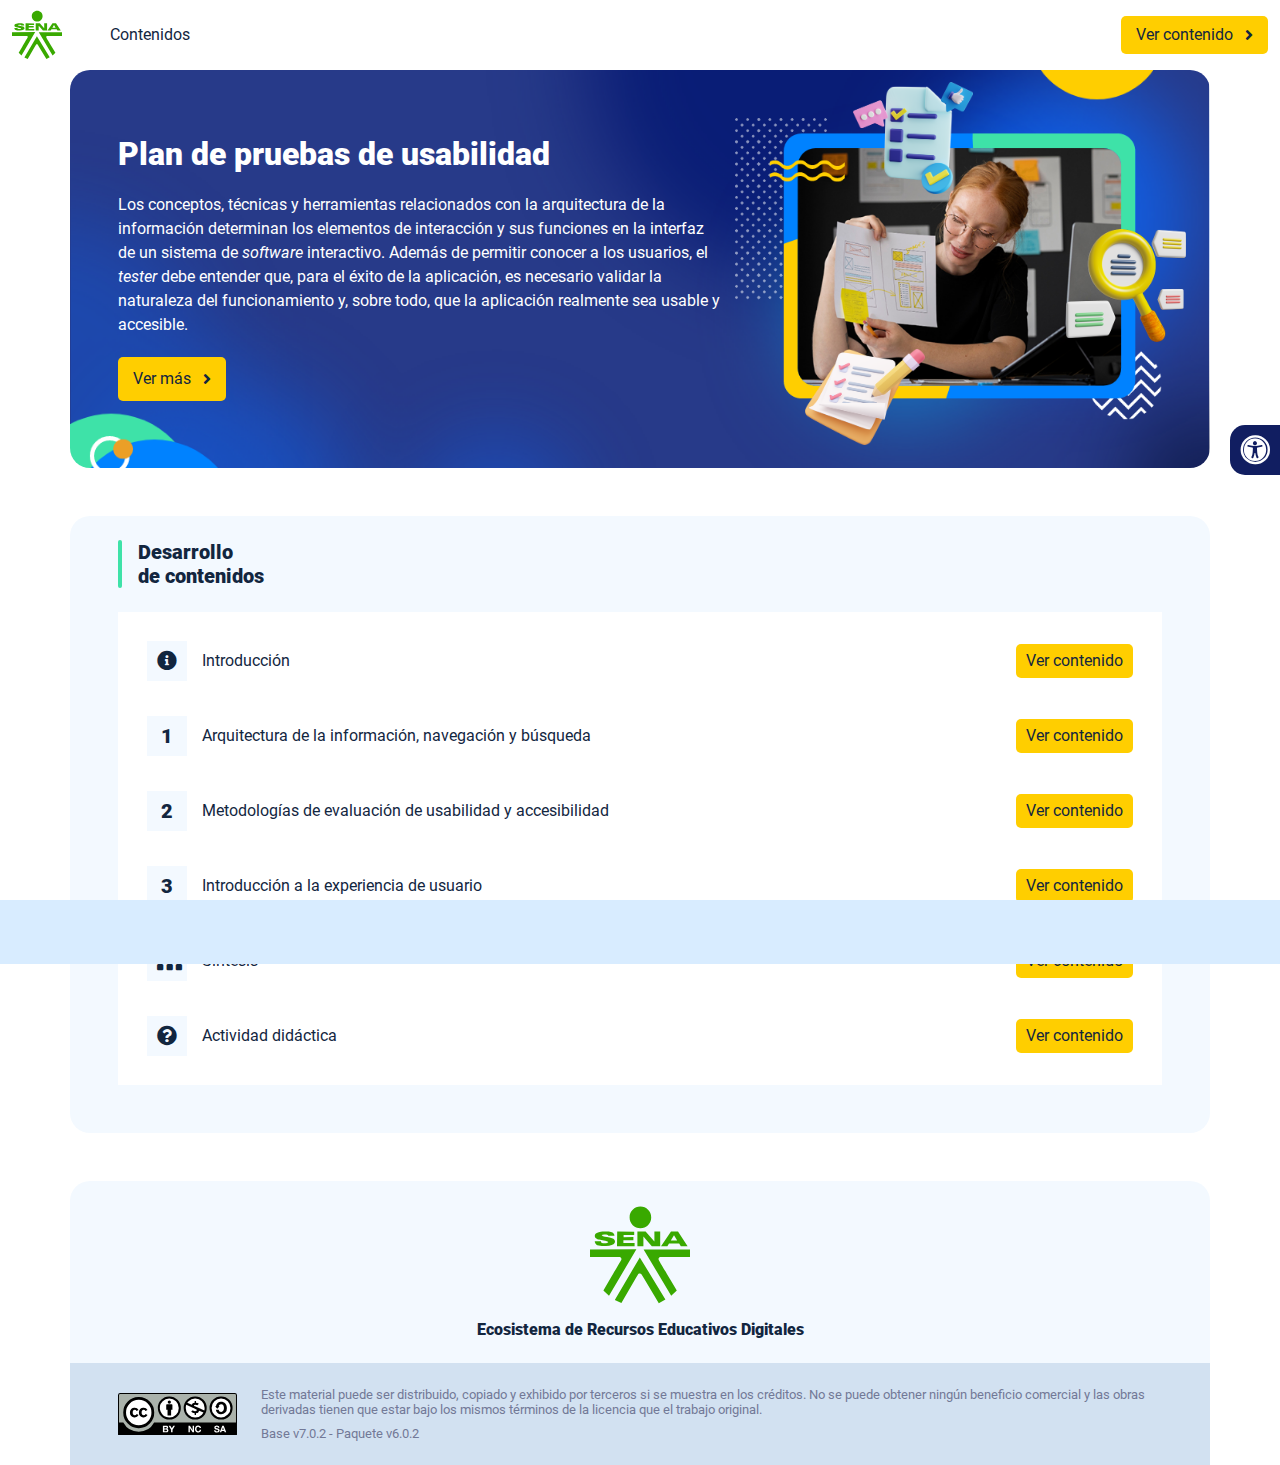
<file: index.html>
<!DOCTYPE html><html lang=""><head><meta charset="utf-8"><meta http-equiv="X-UA-Compatible" content="IE=edge"><meta name="viewport" content="width=device-width,initial-scale=1"><link rel="icon" href="favicon.ico"><title>Plan de pruebas de usabilidad</title><link href="css/chunk-110f1f0b.52141945.css" rel="prefetch"><link href="css/chunk-179248a2.52141945.css" rel="prefetch"><link href="css/chunk-2a9fce91.52141945.css" rel="prefetch"><link href="css/chunk-515a8379.da194529.css" rel="prefetch"><link href="css/chunk-59974754.3cb02b58.css" rel="prefetch"><link href="css/chunk-5d1ce150.52141945.css" rel="prefetch"><link href="css/chunk-60cbc06b.09438581.css" rel="prefetch"><link href="css/chunk-623f2040.52141945.css" rel="prefetch"><link href="css/chunk-6a43ec24.52141945.css" rel="prefetch"><link href="css/chunk-6e1e538a.3ba0a060.css" rel="prefetch"><link href="css/chunk-6e613899.52141945.css" rel="prefetch"><link href="css/chunk-766a929b.79a61e33.css" rel="prefetch"><link href="css/chunk-7794bb60.52141945.css" rel="prefetch"><link href="css/comple.42ceea7e.css" rel="prefetch"><link href="css/creditos.0fb9ba6f.css" rel="prefetch"><link href="css/glosario.e6608166.css" rel="prefetch"><link href="css/referencias.092f24f9.css" rel="prefetch"><link href="js/actividad.e8859a8c.js" rel="prefetch"><link href="js/chunk-0206bfa0.db848401.js" rel="prefetch"><link href="js/chunk-110f1f0b.61a4ed11.js" rel="prefetch"><link href="js/chunk-13a6037e.0dbe5c65.js" rel="prefetch"><link href="js/chunk-179248a2.d6cf2861.js" rel="prefetch"><link href="js/chunk-18f95272.9d8cf629.js" rel="prefetch"><link href="js/chunk-2a9fce91.0ecc359b.js" rel="prefetch"><link href="js/chunk-2c06842c.6cae5bfb.js" rel="prefetch"><link href="js/chunk-2d0c5615.75151c9d.js" rel="prefetch"><link href="js/chunk-2d0e96ec.a0992f3a.js" rel="prefetch"><link href="js/chunk-2d208d90.7ca99724.js" rel="prefetch"><link href="js/chunk-2d21d0e2.662065e2.js" rel="prefetch"><link href="js/chunk-2d22c123.3ab92924.js" rel="prefetch"><link href="js/chunk-2e80bb9a.84e37d65.js" rel="prefetch"><link href="js/chunk-319206de.0748c1e6.js" rel="prefetch"><link href="js/chunk-36769079.db07006a.js" rel="prefetch"><link href="js/chunk-4cdd78c0.0277c010.js" rel="prefetch"><link href="js/chunk-515a8379.5df7d778.js" rel="prefetch"><link href="js/chunk-53ccb27e.cc458c56.js" rel="prefetch"><link href="js/chunk-55d286b8.f370762b.js" rel="prefetch"><link href="js/chunk-59974754.12fa6331.js" rel="prefetch"><link href="js/chunk-5d1ce150.6ee84259.js" rel="prefetch"><link href="js/chunk-60cbc06b.c331d9c0.js" rel="prefetch"><link href="js/chunk-623f2040.dfc3159f.js" rel="prefetch"><link href="js/chunk-659152b8.592218b5.js" rel="prefetch"><link href="js/chunk-6a43ec24.c4a1c2ef.js" rel="prefetch"><link href="js/chunk-6e1e538a.0a30a368.js" rel="prefetch"><link href="js/chunk-6e613899.042dd297.js" rel="prefetch"><link href="js/chunk-766a929b.cee86727.js" rel="prefetch"><link href="js/chunk-7794bb60.280b6865.js" rel="prefetch"><link href="js/chunk-c796899c.d7fc5ff3.js" rel="prefetch"><link href="js/chunk-e8a7823a.8074120d.js" rel="prefetch"><link href="js/chunk-fde47172.53c5fbd8.js" rel="prefetch"><link href="js/comple.68f62427.js" rel="prefetch"><link href="js/creditos.2d37fb69.js" rel="prefetch"><link href="js/glosario.9336f915.js" rel="prefetch"><link href="js/intro.1ba59ac3.js" rel="prefetch"><link href="js/referencias.d9331f7f.js" rel="prefetch"><link href="js/sintesis.70dc5462.js" rel="prefetch"><link href="js/tema1.783d959b.js" rel="prefetch"><link href="js/tema2.60e6484f.js" rel="prefetch"><link href="js/tema3.1053833d.js" rel="prefetch"><link href="css/app.26a467ec.css" rel="preload" as="style"><link href="css/chunk-vendors.3714d23d.css" rel="preload" as="style"><link href="js/app.53e5f996.js" rel="preload" as="script"><link href="js/chunk-vendors.a685de13.js" rel="preload" as="script"><link href="css/chunk-vendors.3714d23d.css" rel="stylesheet"><link href="css/app.26a467ec.css" rel="stylesheet"></head><body><noscript><strong>We're sorry but Plan de pruebas de usabilidad doesn't work properly without JavaScript enabled. Please enable it to continue.</strong></noscript><div id="app"></div><script src="js/chunk-vendors.a685de13.js"></script><script src="js/app.53e5f996.js"></script></body></html>
</file>
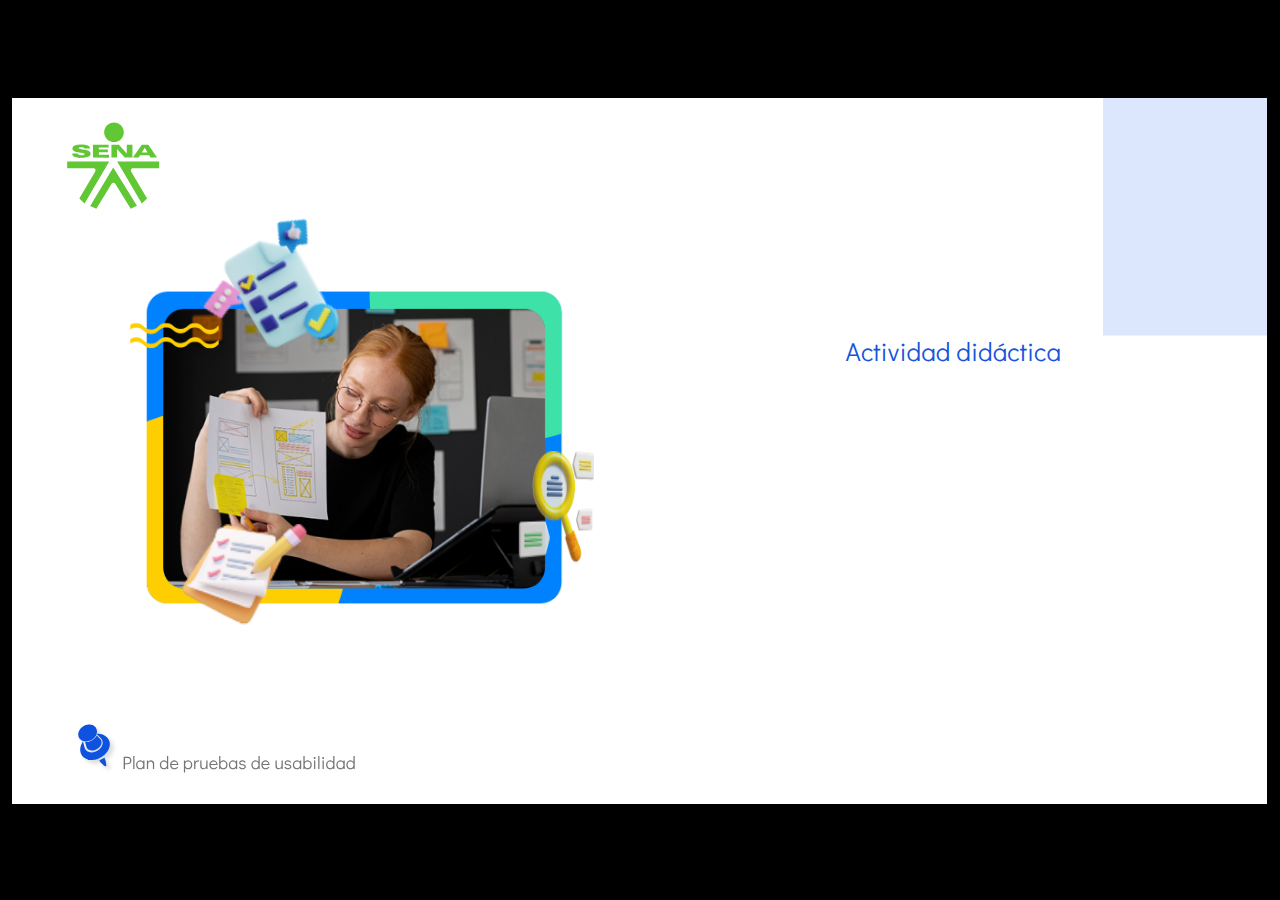
<file: actividades/index.html>
﻿<!doctype html>
<html lang="es">
<head>
  <meta charset="utf-8">
  <!-- Creado con Storyline 360 - http://www.articulate.com  -->
  <!-- version: 3.79.30834.0 -->
  <title>Actividad did&#225;ctica</title>
  <meta http-equiv="x-ua-compatible" content="IE=edge"/>
  <meta name="viewport" content="width=device-width,initial-scale=1,user-scalable=no,shrink-to-fit=no,minimal-ui"/>
  <meta name="apple-mobile-web-app-capable" content="yes"/>
  <style>
    html, body { height: 100%; padding: 0; margin: 0 }
    #app { height: 100%; width: 100%; }
  </style>

  <script>
    window.DS = {};
    window.globals = {
      DATA_PATH_BASE: '',
      HAS_FRAME: true,
      HAS_SLIDE: true,

      lmsPresent: false,
      tinCanPresent: false,
      cmi5Present: false,
      aoSupport: false,
      scale: 'show all',
      captureRc: false,
      browserSize: 'optimal',
      bgColor: '#000000',
      features: 'ConnectionMessages,DropIn1,DropIn2,DropIn3,DropIn4,FullScreenToggle,LayerPresentAsDialog,MultipleQuizTracking,UpdatedThemeEditor,VideoSync',
      themeName: 'classic',
      preloaderColor: '#FFFFFF',
      suppressAnalytics: false,
      productChannel: 'stable',
      publishSource: 'storyline',
      aid: 'aid|5304b41d-7af7-4125-b8d1-83eb222823e2',
      cid: '04bfd34e-cd07-4569-9f02-371561cab23e',
      playerVersion: '3.79.30834.0',
      publishTimestamp: '2024-03-10T22:50:23.6437529Z',
      maxIosVideoElements: 10,
      connectionSettings: { mode: 'disabled' },

      
      parseParams: function(qs) {
        if (window.globals.parsedParams != null) {
          return window.globals.parsedParams;
        }
        qs = (qs || window.location.search.substr(1)).split('+').join(' ');
        var params = {},
            tokens,
            re = /[?&]?([^=]+)=([^&]*)/g;

        while (tokens = re.exec(qs)) {
          params[decodeURIComponent(tokens[1]).trim()] =
            decodeURIComponent(tokens[2]).trim();
        }
        window.globals.parsedParams = params;
        return params;
      }

    };
  </script>
  <script>
    var isIe11 = ('ActiveXObject' in window || window.MSBlobBuilder != null)
      && window.msCrypto != null && !window.ActiveXObject;
    if (isIe11) {
      window.globals.unsupportedBrowser = true;
      document.write(atob('[base64]'));
    }
  </script>
  
  <script>window.THREE = { };</script>
  
</head>
<body style="background: #000000" class="cs-HTML theme-classic">
  <!-- 360 -->
  <script>!function(){var e,i=/iPhone/i,o=/iPod/i,n=/iPad/i,t=/\biOS-universal(?:.+)Mac\b/i,r=/\bAndroid(?:.+)Mobile\b/i,a=/Android/i,d=/(?:SD4930UR|\bSilk(?:.+)Mobile\b)/i,p=/Silk/i,l=/Windows Phone/i,u=/\bWindows(?:.+)ARM\b/i,b=/BlackBerry/i,s=/BB10/i,c=/Opera Mini/i,f=/\b(CriOS|Chrome)(?:.+)Mobile/i,h=/Mobile(?:.+)Firefox\b/i,v=function(e){return void 0!==e&&"MacIntel"===e.platform&&"number"==typeof e.maxTouchPoints&&e.maxTouchPoints>1&&"undefined"==typeof MSStream};e=function(e){var m={userAgent:"",platform:"",maxTouchPoints:0};e||"undefined"==typeof navigator?"string"==typeof e?m.userAgent=e:e&&e.userAgent&&(m={userAgent:e.userAgent,platform:e.platform,maxTouchPoints:e.maxTouchPoints||0}):m={userAgent:navigator.userAgent,platform:navigator.platform,maxTouchPoints:navigator.maxTouchPoints||0};var g=m.userAgent,y=g.split("[FBAN");void 0!==y[1]&&(g=y[0]),void 0!==(y=g.split("Twitter"))[1]&&(g=y[0]);var A=function(e){return function(i){return i.test(e)}}(g),w={apple:{phone:A(i)&&!A(l),ipod:A(o),tablet:!A(i)&&(A(n)||v(m))&&!A(l),universal:A(t),device:(A(i)||A(o)||A(n)||A(t)||v(m))&&!A(l)},amazon:{phone:A(d),tablet:!A(d)&&A(p),device:A(d)||A(p)},android:{phone:!A(l)&&A(d)||!A(l)&&A(r),tablet:!A(l)&&!A(d)&&!A(r)&&(A(p)||A(a)),device:!A(l)&&(A(d)||A(p)||A(r)||A(a))||A(/\bokhttp\b/i)},windows:{phone:A(l),tablet:A(u),device:A(l)||A(u)},other:{blackberry:A(b),blackberry10:A(s),opera:A(c),firefox:A(h),chrome:A(f),device:A(b)||A(s)||A(c)||A(h)||A(f)},any:!1,phone:!1,tablet:!1};return w.any=w.apple.device||w.android.device||w.windows.device||w.other.device,w.phone=w.apple.phone||w.android.phone||w.windows.phone,w.tablet=w.apple.tablet||w.android.tablet||w.windows.tablet,w}(),"object"==typeof exports&&"undefined"!=typeof module?module.exports=e:"function"==typeof define&&define.amd?define((function(){return e})):this.isMobile=e}();
    window.isMobile.apple.tablet = window.isMobile.apple.tablet ||
      (navigator.platform === 'MacIntel' && navigator.maxTouchPoints > 1);
    window.isMobile.apple.device = window.isMobile.apple.device || window.isMobile.apple.tablet;
    window.isMobile.tablet = window.isMobile.tablet || window.isMobile.apple.tablet;
    window.isMobile.any = window.isMobile.any || window.isMobile.apple.tablet;
  </script>

  <div id="focus-sink" tabindex="-1"></div>

  <div id="preso"></div>
  <script>
    (function() {

      var classTypes = [ 'desktop', 'mobile', 'phone', 'tablet' ];

      var addDeviceClasses = function(prefix, testObj) {
        var curr, i;
        for (i = 0; i < classTypes.length; i++) {
          curr = classTypes[i];
          if (testObj[curr]) {
            document.body.classList.add(prefix + curr);
          }
        }
      };

      var params = window.globals.parseParams(),
          isDevicePreview = params.devicepreview === '1',
          isPhoneOverride = params.deviceType === 'phone' || (isDevicePreview && params.phone == '1'),
          isTabletOverride = (params.deviceType === 'tablet' || isDevicePreview) && !isPhoneOverride,
          isMobileOverride = isPhoneOverride || isTabletOverride;

      var deviceView = {
        desktop: !window.isMobile.any && !isMobileOverride,
        mobile: window.isMobile.any || isMobileOverride,
        phone: isPhoneOverride || (window.isMobile.phone && !isTabletOverride),
        tablet: isTabletOverride || window.isMobile.tablet
      };

      window.globals.deviceView = deviceView;
      window.isMobile.desktop = !window.isMobile.any;
      window.isMobile.mobile = window.isMobile.any;

      addDeviceClasses('view-', deviceView);

    })();
  </script>
  
  <script src='story_content/user.js' type=text/javascript></script>
  <div class="slide-loader"></div>

  <script>
    if (window.globals.deviceView.isMobile) { var doc = document, loader = doc.body.querySelector('.slide-loader'); [ 1, 2, 3 ].forEach(function(n) { var d = doc.createElement('div'); d.style.backgroundColor = window.globals.preloaderColor; d.classList.add('mobile-loader-dot'); d.classList.add('dot' + n); loader.appendChild(d); }); }
  </script>

  <div class="mobile-load-title-overlay" style="display: none">
    <div class="mobile-load-title">Actividad did&#225;ctica</div>
  </div>

  <div class="mobile-chrome-warning"></div>

  
<style>
  .warn-connection-dialog {
    display: none;
    background: transparent;
    pointer-events: all;
    position: fixed;
    left: 0;
    top: 0;
    width: 100%;
    height: 100%;
    z-index: 999;
  }

  .warn-connection-content {
    pointer-events: all;
    border-radius: 4px;
    background: white;
    border: 1px solid #E7E7E7;
    color: #333333;
    box-shadow: 0 2px 4px rgba(0, 0, 0, 0.25);
    transition: all 150ms ease-out;
    position: absolute;
    white-space: nowrap;
  }

  .view-phone.is-landscape .warn-connection-content {
    left: 23px;
    bottom: 23px;
  }

  .view-tablet.is-landscape .warn-connection-content {
    left: 50%;
    top: 20px;
    transform: translateX(-50%);
  }

  .is-portrait .warn-connection-content {
    transform: translate(-50%, calc(-100% - 15px));
  }

  .warn-connection-content p {
    display: inline-block;
    margin: 0 8px 0 0;
    line-height: 33px;
    font-size: 11px;
  }

  .warn-connection-content svg {
    position: relative;
    vertical-align: middle;
    margin: 0 2px 2px 8px;
  }

  .view-desktop .warn-connection-content {
    left: 1.5em;
    bottom: 1.5em;
  }

  .view-desktop .warn-connection-content p {
    font-size: 1.1em;
  }

  .is-offline .warn-connection-dialog {
    display: block;
  }

  .is-offline .cs-panel * {
    pointer-events: none !important;
  }

  .is-offline .cs-panel {
    pointer-events: all !important;
  }

  .is-offline #nav-controls * {
    pointer-events: none !important;
  }

  .is-offline #nav-controls {
    pointer-events: all !important;
  }
</style>

<div class="warn-connection-dialog" role="alertdialog" aria-modal="true" tabindex="0" aria-labelledby="warn-connection-message">
  <div class="warn-connection-content">
    <svg width="17" height="15" viewBox="0 0 17 15" xmlns="http://www.w3.org/2000/svg">
      <path fill="#8F0000" stroke="white" d="M16.07,12.98 L15.88,12.23 L9.51,1.21 C8.97,0.26,7.6,0.26,7.06,1.21 L0.69,12.23 C0.15,13.16,0.81,14.36,1.91,14.36 H14.65 C15.47,14.36,16.05,13.7,16.07,12.98 Z"/>
      <path fill="white" stroke="white" d="M8.58,5.5 C8.35,5.28,8.5,5.35,8.21,5.32 C8.09,5.35,7.97,5.49,7.96,5.67 C7.97,5.79,7.98,5.92,7.98,6.04 L7.98,6.04 C7.99,6.17,8,6.31,8.01,6.43 L8.01,6.44 C8.03,6.92,8.06,7.41,8.09,7.9 L8.09,7.9 C8.12,8.39,8.14,8.88,8.17,9.37 C8.17,9.39,8.18,9.42,8.2,9.44 C8.23,9.46,8.25,9.47,8.28,9.47 C8.31,9.47,8.34,9.46,8.35,9.44 C8.37,9.43,8.38,9.4,8.39,9.35 L8.39,9.34 C8.39,9.24,8.4,9.15,8.4,9.05 L8.4,9.05 C8.41,8.96,8.41,8.86,8.42,8.75 C8.43,8.44,8.45,8.12,8.47,7.81 L8.47,7.81 C8.49,7.49,8.51,7.18,8.53,6.87 C8.55,6.46,8.56,6.05,8.59,5.64 L8.6,5.62 C8.6,5.57,8.59,5.53,8.58,5.5 L8.21,5.32 Z"/>
      <circle fill="white" stroke="white" cx="8.3" cy="11.35" r="0.3"/>
    </svg>
    <p id="warn-connection-message">You are offline. Trying to reconnect...</p>
  </div>
</div>

<script>
  (function() {
    window.DS.connection = {
      warningShown: false,
      assets: {},
      loadingAssetGroup: false,
      retryDelay: 500
    };

    var connectionSettings = window.globals.connectionSettings || {};

    // The `window.globals.features` variable must be set in `webpack.dev.config` when testing locally - it is not enough
    // to have it in the data - but it must be set there as well.
    var useConnectionMessages = window.AbortController != null &&
      window.location.protocol != 'file:' &&
      window.globals.features.indexOf('ConnectionMessages') != -1 &&
      connectionSettings.mode === 'normal';

    window.DS.connection.useConnectionMessages = useConnectionMessages;

    var assetCount = 0;
    var checkLoadedId;


    if (useConnectionMessages && connectionSettings != null) {
      var contentEl = document.querySelector('.warn-connection-content');
      var messageEl = contentEl.querySelector('p');

      if (connectionSettings.useDarkTheme) {
        contentEl.style.borderColor = '#BABBBA';
        contentEl.style.backgroundColor = '#282828';
        contentEl.style.color = '#FFFFFF';
      }

      if (connectionSettings.message != null) {
        messageEl.textContent = window.decodeURIComponent(connectionSettings.message);
      }
    }

    function checkAssetsReady() {
      for (var i in DS.connection.assets) {
        if (!DS.connection.assets[i].success) {
          return false;
        }
      }
      return true;
    }

    function stopAssetGroup() {
      if (!useConnectionMessages) { return; }

      assetCount = 0;

      DS.connection.oldAssetGroup = DS.connection.assets;
      DS.connection.assets = {};
      DS.connection.loadingAssetGroup = false;
      clearInterval(checkLoadedId);
    }

    function startAssetGroup() {
      if (!useConnectionMessages) { return; }
      var ticks = 0;
      clearInterval(checkLoadedId);
      checkLoadedId = setInterval(function() {
        var loaded = 0;
        if (assetCount === 0 && loaded === 0) {
          clearInterval(checkLoadedId);
          return;
        }

        for (var i in DS.connection.assets) {
          if (DS.connection.assets[i].success) {
            loaded++;
          }
        }

        if (assetCount === loaded && checkAssetsReady()) {
          for (var i in DS.connection.assets) {
            if (DS.connection.assets[i].action) {
              DS.connection.assets[i].action();
            }
          }
          hideWarning();
          stopAssetGroup();
        }
      }, 100)
    }

    function requiredAsset(url, action, retry, type) {
      if (!useConnectionMessages) { return; }
      if (DS.connection.assets[url]) { return; }

      DS.connection.assets[url] = {
        success: false, action: action, retry: retry, type: type
      };
      assetCount = Object.keys(DS.connection.assets).length;
      if (!DS.connection.loadingAssetGroup) {
        startAssetGroup();
      }
      DS.connection.loadingAssetGroup = true;
    }

    function assetLoaded(url) {
      if (!useConnectionMessages) { return; }
      if (DS.connection.assets[url]) {
        DS.connection.assets[url].success = true;
      }
    }

    function assetFailed(url) {
      if (!useConnectionMessages) { return; }
      if (!DS.connection.assets[url]) {
        if (/\.js$/.test(url) && url.indexOf('transcripts') === -1) {
          setTimeout(function() {
            if (DS.connection.lastSlideLoaded != null) {
              DS.connection.lastSlideLoaded();
            }
          }, DS.connection.retryDelay);
        }
        return;
      }
      if (!DS.connection.warningShown) { showWarning(); }
      if (DS.connection.assets[url].retry) {
        setTimeout(function() {
          if (!DS.connection.assets[url].success) {
            DS.connection.assets[url].retry()
          }
        }, DS.connection.retryDelay);
      }
    }

    function hideWarning() {
      document.body.classList.remove('is-offline');
      DS.connection.warningShown = false;
      enableKeys();
    }
    DS.connection.hideWarning = hideWarning

    function showWarning(btn) {
      document.body.classList.add('is-offline')
      DS.connection.warningShown = true;
      updateWarningPosition();
      disableKeys();
    }

    function updateWarningPosition() {
      if (!DS.connection.warningShown) {
        return;
      }

      var isPortrait = document.body.classList.contains('is-portrait');
      var warningEl = document.querySelector('.warn-connection-content');

      if (isPortrait) {
        var slide = document.querySelector('.primary-slide');
        var slideRect = slide.getBoundingClientRect();

        warningEl.style.top = `${slideRect.top}px`
        warningEl.style.left = `${slideRect.left + slideRect.width / 2}px`
      } else {
        warningEl.style.top = null;
        warningEl.style.left = null;
      }

      window.requestAnimationFrame(updateWarningPosition);
    }

    function onDisableKeyDown(e) {
      e.preventDefault();
      e.stopImmediatePropagation();
    }

    function onDisableKeyUp(e) {
      e.preventDefault();
      e.stopImmediatePropagation();
    }

    var accStyle = document.createElement('style');
    var warnDialogEl = document.querySelector('.warn-connection-dialog');

    function disableKeys() {
      if (DS.views.nsStack.length === 1) {
        DS.views.nsStack[0].tabReachable = false
        DS.views.nsStack[0].updateTabIndex(true, true);
      }

      accStyle.innerHTML = '.acc-shadow-dom { display: none; }';
      document.body.appendChild(accStyle);

      warnDialogEl.parentNode.append(warnDialogEl);
      warnDialogEl.focus();
    }

    function enableKeys() {
      document.body.removeChild(accStyle);
      if (DS.views.nsStack.length === 1 && DS.views.nsStack[0].name === '_frame') {
        DS.views.nsStack[0].tabReachable = true;
        DS.views.nsStack[0].updateTabIndex();
      }
    }

    // these will all be noops if the feature flag isn't set in
    // the data and `window.globals.features`
    DS.connection.requiredAsset = requiredAsset;
    DS.connection.assetLoaded = assetLoaded;
    DS.connection.assetFailed = assetFailed;
    DS.connection.stopAssetGroup = stopAssetGroup;
    DS.connection.startAssetGroup = startAssetGroup;
  })();
</script>


  <script>
    
    if (window.autoSpider && window.vInterfaceObject) {
      document.querySelector('.mobile-load-title-overlay').style.display = 'none';
    }
  </script>

  

  <link rel="stylesheet" href="html5/data/css/output.min.css" data-noprefix/>
</body>
<script src="html5/lib/scripts/bootstrapper.min.js"></script>
</html>
</file>
<file: css/chunk-110f1f0b.52141945.css>
.actividad[data-v-c4e6906c]{background-color:#f2f2f2}.horizontal-scroll__wrapper[data-v-c4e6906c]{overflow:hidden}.horizontal-scroll[data-v-c4e6906c]{display:flex;transition:transform .5s ease-in-out;align-items:center;flex-wrap:nowrap}.horizontal-scroll[data-v-c4e6906c]:not(.row){width:100%}.horizontal-scroll--item-fw[data-v-c4e6906c]>div{flex-grow:0;flex-shrink:0;width:100%;margin:0!important}
</file>
<file: css/chunk-179248a2.52141945.css>
.actividad[data-v-c4e6906c]{background-color:#f2f2f2}.horizontal-scroll__wrapper[data-v-c4e6906c]{overflow:hidden}.horizontal-scroll[data-v-c4e6906c]{display:flex;transition:transform .5s ease-in-out;align-items:center;flex-wrap:nowrap}.horizontal-scroll[data-v-c4e6906c]:not(.row){width:100%}.horizontal-scroll--item-fw[data-v-c4e6906c]>div{flex-grow:0;flex-shrink:0;width:100%;margin:0!important}
</file>
<file: css/chunk-2a9fce91.52141945.css>
.actividad[data-v-c4e6906c]{background-color:#f2f2f2}.horizontal-scroll__wrapper[data-v-c4e6906c]{overflow:hidden}.horizontal-scroll[data-v-c4e6906c]{display:flex;transition:transform .5s ease-in-out;align-items:center;flex-wrap:nowrap}.horizontal-scroll[data-v-c4e6906c]:not(.row){width:100%}.horizontal-scroll--item-fw[data-v-c4e6906c]>div{flex-grow:0;flex-shrink:0;width:100%;margin:0!important}
</file>
<file: css/chunk-515a8379.da194529.css>
.actividad{background-color:#f2f2f2}.banner-interno{position:relative}.banner-interno__fondo{position:absolute;top:0;bottom:-50px;left:0;right:0;background-color:#fff;background-size:cover;background-position:50%}.banner-interno__titulo{display:flex;align-items:center}.banner-interno__titulo__icono{display:block;width:32px;height:32px;border-radius:50%;background-color:#fff;position:relative}.banner-interno__titulo__icono i{color:#fff;position:absolute;left:50%;top:50%;transform:translate(-50%,-50%)}.banner-interno__titulo h1,.banner-interno__titulo h2,.banner-interno__titulo h3,.banner-interno__titulo h4,.banner-interno__titulo h5,.banner-interno__titulo h6{color:#fff;line-height:1.1em}
</file>
<file: css/chunk-59974754.3cb02b58.css>
.actividad{background-color:#f2f2f2}.aside-menu{position:fixed;top:70px;min-height:calc(100vh - 70px);max-height:calc(100vh - 70px);background-color:#f3f9ff;transition:flex .5s ease-in-out,width .5s ease-in-out;overflow-x:hidden;z-index:100001;width:300px}.aside-menu__black-background{position:fixed;inset:0;top:70px;background:rgba(0,0,0,.8);cursor:pointer}.aside-menu a{color:#111e61}.aside-menu__content{width:300px;display:flex;flex-direction:column;justify-content:space-between;min-height:calc(100vh - 70px);max-height:calc(100vh - 70px);border-right:1px solid #d8ecff;position:absolute;background:#fff}@media (max-height:800px){.aside-menu__content{min-height:800px;max-height:800px;overflow-y:auto}}.aside-menu__header{padding:10px;text-align:center;background-color:#d8ecff}.aside-menu__header h4{margin:0}.aside-menu__menu{overflow-y:auto;flex-grow:1;list-style:none;padding-left:0;margin-bottom:0}.aside-menu__menu__item--active .aside-menu__menu__item__lnk,.aside-menu__menu__item--active .aside-menu__sec-menu__item__lnk{background-color:#d8ecff;font-weight:700}.aside-menu__menu__item--sub-menu:hover,.aside-menu__menu__item:hover,.aside-menu__sec-menu__item:hover{background-color:#d8ecff}.aside-menu__menu__item--sub-menu{padding-left:10px}.aside-menu__menu__item--sub-menu--active .aside-menu__menu__item__lnk,.aside-menu__menu__item--sub-menu--active .aside-menu__sec-menu__item__lnk{background-color:#d8ecff;font-weight:700;position:relative}.aside-menu__menu__item--sub-menu--active .aside-menu__menu__item__lnk:before,.aside-menu__menu__item--sub-menu--active .aside-menu__sec-menu__item__lnk:before{content:"";display:block;position:absolute;left:0;bottom:0;top:0;width:4px;border-radius:2px;background-color:#3ee2a8}.aside-menu__menu__item__lnk,.aside-menu__sec-menu__item__lnk{display:flex;align-items:center;padding:10px 15px;line-height:1.1em}.aside-menu__menu__item__lnk i,.aside-menu__menu__item__lnk span,.aside-menu__sec-menu__item__lnk i,.aside-menu__sec-menu__item__lnk span{margin-right:10px}.aside-menu__menu__item__lnk i:last-child,.aside-menu__menu__item__lnk span:last-child,.aside-menu__sec-menu__item__lnk i:last-child,.aside-menu__sec-menu__item__lnk span:last-child{margin-right:0}.aside-menu__sec-menu{background-color:#d8ecff;padding:10px 0;flex-shrink:0;margin-bottom:0}.aside-menu__sec-menu__item{padding:10px 15px}.aside-menu__sec-menu__item__lnk{padding:0;border-radius:1em}.aside-menu__sec-menu__item__lnk i{display:block;width:2em;height:2em;padding:.5em 0;text-align:center;background-color:#fff;border-radius:50%}.aside-menu__sec-menu__item__lnk:hover{background-color:#fff}@media (max-width:576px){.aside-menu__sec-menu{padding-bottom:110px}}.main-menu-enter-active{animation:main-menu-open-animation .3s}.main-menu-enter-active .aside-menu__black-background{animation:main-menu-background-animation .3s}.main-menu-leave-active{animation:main-menu-open-animation .3s reverse}.main-menu-leave-active .aside-menu__black-background{animation:main-menu-background-animation .3s reverse}@keyframes main-menu-open-animation{0%{width:0}to{width:300px}}@keyframes main-menu-background-animation{0%{opacity:0}to{opacity:1}}
</file>
<file: css/chunk-5d1ce150.52141945.css>
.actividad[data-v-c4e6906c]{background-color:#f2f2f2}.horizontal-scroll__wrapper[data-v-c4e6906c]{overflow:hidden}.horizontal-scroll[data-v-c4e6906c]{display:flex;transition:transform .5s ease-in-out;align-items:center;flex-wrap:nowrap}.horizontal-scroll[data-v-c4e6906c]:not(.row){width:100%}.horizontal-scroll--item-fw[data-v-c4e6906c]>div{flex-grow:0;flex-shrink:0;width:100%;margin:0!important}
</file>
<file: css/chunk-60cbc06b.09438581.css>
.actividad[data-v-7e5a4120]{background-color:#f2f2f2}.header[data-v-7e5a4120]{position:sticky;top:0;padding-top:10px;padding-bottom:10px;background-color:#fff;z-index:10010;line-height:1.1em}.header__logo[data-v-7e5a4120]{width:50px}@media (max-width:576px){.header__componente-formativo[data-v-7e5a4120]{font-size:.8em}}.header__menu[data-v-7e5a4120]{cursor:pointer}.header__menu span[data-v-7e5a4120]{font-size:.7em;display:block;line-height:1em;text-align:center;color:#111e61}.header__menu__btn[data-v-7e5a4120]{width:30px;height:30px;position:relative;margin-bottom:4px}.header__menu__btn .line-1[data-v-7e5a4120],.header__menu__btn .line-2[data-v-7e5a4120],.header__menu__btn .line-3[data-v-7e5a4120]{height:4px;width:30px;background-color:#111e61;transform-origin:center center;position:absolute;left:0;border-radius:2px}.header__menu__btn .line-1[data-v-7e5a4120]{top:4px;animation:line-1-inactive-data-v-7e5a4120 .5s ease-in-out forwards}.header__menu__btn .line-2[data-v-7e5a4120]{top:13px;animation:line-2-inactive-data-v-7e5a4120 .5s ease-in-out forwards}.header__menu__btn .line-3[data-v-7e5a4120]{top:22px;animation:line-3-inactive-data-v-7e5a4120 .5s ease-in-out forwards}.header__menu__btn[data-v-7e5a4120]:hover{cursor:pointer}.header__menu__btn--open .line-1[data-v-7e5a4120]{animation:line-1-active-data-v-7e5a4120 .5s ease-in-out forwards}.header__menu__btn--open .line-2[data-v-7e5a4120]{animation:line-2-active-data-v-7e5a4120 .5s ease-in-out forwards}.header__menu__btn--open .line-3[data-v-7e5a4120]{animation:line-3-active-data-v-7e5a4120 .5s ease-in-out forwards}@keyframes line-1-active-data-v-7e5a4120{0%{transform:translate(0) rotate(0)}50%{transform:translateY(9px) rotate(0)}to{transform:translateY(9px) rotate(45deg)}}@keyframes line-2-active-data-v-7e5a4120{0%{transform:scale(1)}to{transform:scale(0)}}@keyframes line-3-active-data-v-7e5a4120{0%{transform:translate(0) rotate(0)}50%{transform:translateY(-9px) rotate(0)}to{transform:translateY(-9px) rotate(-45deg)}}@keyframes line-1-inactive-data-v-7e5a4120{0%{transform:translateY(9px) rotate(45deg)}50%{transform:translateY(9px) rotate(0)}to{transform:translate(0) rotate(0)}}@keyframes line-2-inactive-data-v-7e5a4120{0%{transform:scale(0)}to{transform:scale(1)}}@keyframes line-3-inactive-data-v-7e5a4120{0%{transform:translateY(-9px) rotate(-45deg)}50%{transform:translateY(-9px) rotate(0)}to{transform:translate(0) rotate(0)}}
</file>
<file: css/chunk-623f2040.52141945.css>
.actividad[data-v-c4e6906c]{background-color:#f2f2f2}.horizontal-scroll__wrapper[data-v-c4e6906c]{overflow:hidden}.horizontal-scroll[data-v-c4e6906c]{display:flex;transition:transform .5s ease-in-out;align-items:center;flex-wrap:nowrap}.horizontal-scroll[data-v-c4e6906c]:not(.row){width:100%}.horizontal-scroll--item-fw[data-v-c4e6906c]>div{flex-grow:0;flex-shrink:0;width:100%;margin:0!important}
</file>
<file: css/chunk-6a43ec24.52141945.css>
.actividad[data-v-c4e6906c]{background-color:#f2f2f2}.horizontal-scroll__wrapper[data-v-c4e6906c]{overflow:hidden}.horizontal-scroll[data-v-c4e6906c]{display:flex;transition:transform .5s ease-in-out;align-items:center;flex-wrap:nowrap}.horizontal-scroll[data-v-c4e6906c]:not(.row){width:100%}.horizontal-scroll--item-fw[data-v-c4e6906c]>div{flex-grow:0;flex-shrink:0;width:100%;margin:0!important}
</file>
<file: css/chunk-6e1e538a.3ba0a060.css>
.actividad[data-v-4f6b7c58]{background-color:#f2f2f2}.accesibilidad[data-v-4f6b7c58]{position:fixed;right:0;top:50vh;height:50px;background-color:#111e61;border-top-left-radius:15px;border-bottom-left-radius:15px;transform:translateY(-50%) translateX(100%) translateX(-50px);overflow:hidden;transition:transform .3s ease-in-out,height .3s ease-in-out}.accesibilidad[data-v-4f6b7c58]:hover{transform:translateY(-50%) translateX(0);height:12.75rem}.accesibilidad [data-v-4f6b7c58]{color:#fff}.accesibilidad__menu__content .accesibilidad__menu__item[data-v-4f6b7c58]{cursor:pointer}.accesibilidad__menu__content .accesibilidad__menu__item[data-v-4f6b7c58]:hover{background-color:#273685}.accesibilidad__menu__content .accesibilidad__menu__item[data-v-4f6b7c58]:last-child{border:none}.accesibilidad__menu__item[data-v-4f6b7c58]{display:flex;align-items:center;padding:10px;border-bottom:1px solid #273685;line-height:1em;-moz-user-select:none;user-select:none}.accesibilidad__menu i[data-v-4f6b7c58]{font-size:30px;font-style:normal;margin-right:10px;line-height:1em}.accesibilidad__menu img[data-v-4f6b7c58]{width:30px;margin-right:10px}
</file>
<file: css/chunk-6e613899.52141945.css>
.actividad[data-v-c4e6906c]{background-color:#f2f2f2}.horizontal-scroll__wrapper[data-v-c4e6906c]{overflow:hidden}.horizontal-scroll[data-v-c4e6906c]{display:flex;transition:transform .5s ease-in-out;align-items:center;flex-wrap:nowrap}.horizontal-scroll[data-v-c4e6906c]:not(.row){width:100%}.horizontal-scroll--item-fw[data-v-c4e6906c]>div{flex-grow:0;flex-shrink:0;width:100%;margin:0!important}
</file>
<file: css/chunk-766a929b.79a61e33.css>
.actividad{background-color:#f2f2f2}.barra-avance{display:flex;align-items:center;justify-content:space-between;position:fixed;bottom:0;left:0;width:100%;padding:10px;background-color:#d8ecff;transition:transform .5s ease-in-out;z-index:100000}.barra-avance__barra{margin:0 20px;flex:1;position:relative;max-width:800px}.barra-avance__barra--amarilla,.barra-avance__barra--blanca{height:4px}.barra-avance__barra--amarilla:after,.barra-avance__barra--amarilla:before,.barra-avance__barra--blanca:after,.barra-avance__barra--blanca:before{content:"";display:block;width:10px;height:10px;border-radius:50%;position:absolute;top:50%}.barra-avance__barra--amarilla:before,.barra-avance__barra--blanca:before{left:0;transform:translate(-50%,-50%)}.barra-avance__barra--amarilla:after,.barra-avance__barra--blanca:after{right:0;transform:translate(50%,-50%)}.barra-avance__barra--blanca{background-color:#fff}.barra-avance__barra--blanca:after,.barra-avance__barra--blanca:before{background-color:#fff}.barra-avance__barra--amarilla{position:absolute;width:100%;top:0;background-color:#ffce00}.barra-avance__barra--amarilla:after,.barra-avance__barra--amarilla:before{background-color:#ffce00}.barra-avance__boton--regresar{background-color:#b0c0d2}.barra-avance__boton--regresar span{color:#111e61!important}.barra-avance__boton--disable{opacity:0;pointer-events:none}.barra-avance--open{transform:translateY(0)}.barra-avance--close{transform:translateY(100%)}
</file>
<file: css/chunk-7794bb60.52141945.css>
.actividad[data-v-c4e6906c]{background-color:#f2f2f2}.horizontal-scroll__wrapper[data-v-c4e6906c]{overflow:hidden}.horizontal-scroll[data-v-c4e6906c]{display:flex;transition:transform .5s ease-in-out;align-items:center;flex-wrap:nowrap}.horizontal-scroll[data-v-c4e6906c]:not(.row){width:100%}.horizontal-scroll--item-fw[data-v-c4e6906c]>div{flex-grow:0;flex-shrink:0;width:100%;margin:0!important}
</file>
<file: css/comple.42ceea7e.css>
.banner-interno{position:relative}.banner-interno__fondo{position:absolute;top:0;bottom:-50px;left:0;right:0;background-color:#fff;background-size:cover;background-position:50%}.banner-interno__titulo{display:flex;align-items:center}.banner-interno__titulo__icono{display:block;width:32px;height:32px;border-radius:50%;background-color:#fff;position:relative}.banner-interno__titulo__icono i{color:#fff;position:absolute;left:50%;top:50%;transform:translate(-50%,-50%)}.banner-interno__titulo h1,.banner-interno__titulo h2,.banner-interno__titulo h3,.banner-interno__titulo h4,.banner-interno__titulo h5,.banner-interno__titulo h6{color:#fff;line-height:1.1em}.actividad{background-color:#f2f2f2}.complementario__enlaces{display:flex;justify-content:center;flex-wrap:wrap}.complementario__enlaces a{margin:0 5px}.complementario__btn{font-size:1.5em;line-height:1em}table{width:calc(100% - 1px);min-width:800px}table thead{background-color:#d8ecff}table thead th{border-color:#d8ecff}table td,table th{padding:25px 20px;text-align:center}
</file>
<file: css/creditos.0fb9ba6f.css>
.banner-interno{position:relative}.banner-interno__fondo{position:absolute;top:0;bottom:-50px;left:0;right:0;background-color:#fff;background-size:cover;background-position:50%}.banner-interno__titulo{display:flex;align-items:center}.banner-interno__titulo__icono{display:block;width:32px;height:32px;border-radius:50%;background-color:#fff;position:relative}.banner-interno__titulo__icono i{color:#fff;position:absolute;left:50%;top:50%;transform:translate(-50%,-50%)}.banner-interno__titulo h1,.banner-interno__titulo h2,.banner-interno__titulo h3,.banner-interno__titulo h4,.banner-interno__titulo h5,.banner-interno__titulo h6{color:#fff;line-height:1.1em}.actividad{background-color:#f2f2f2}.creditos-vista .tarjeta.credito{background-color:#d2e1f1}.creditos{color:#727997;overflow-x:auto}.creditos__item{min-width:490px}.creditos p{line-height:1.3em;margin-bottom:0;color:#727997}.creditos__titulo{font-weight:700;background-color:#d2e1f1;padding:5px 10px;border-top-radius:5px;border-top-left-radius:5px;border-top-right-radius:5px}.creditos table td,.creditos table th{border-color:#d2e1f1}
</file>
<file: css/glosario.e6608166.css>
.banner-interno{position:relative}.banner-interno__fondo{position:absolute;top:0;bottom:-50px;left:0;right:0;background-color:#fff;background-size:cover;background-position:50%}.banner-interno__titulo{display:flex;align-items:center}.banner-interno__titulo__icono{display:block;width:32px;height:32px;border-radius:50%;background-color:#fff;position:relative}.banner-interno__titulo__icono i{color:#fff;position:absolute;left:50%;top:50%;transform:translate(-50%,-50%)}.banner-interno__titulo h1,.banner-interno__titulo h2,.banner-interno__titulo h3,.banner-interno__titulo h4,.banner-interno__titulo h5,.banner-interno__titulo h6{color:#fff;line-height:1.1em}.actividad{background-color:#f2f2f2}.glosario__letra-item{display:flex}.glosario__letra-item__texto{padding-top:5px}.glosario__letra-item__letra__icono{width:32px;height:32px;position:relative;line-height:1em;border-radius:50%;background-color:#d2e1f1}.glosario__letra-item__letra__icono span{position:absolute;left:50%;top:50%;transform:translate(-50%,-50%);font-size:1.1em;font-weight:900}
</file>
<file: css/referencias.092f24f9.css>
.banner-interno{position:relative}.banner-interno__fondo{position:absolute;top:0;bottom:-50px;left:0;right:0;background-color:#fff;background-size:cover;background-position:50%}.banner-interno__titulo{display:flex;align-items:center}.banner-interno__titulo__icono{display:block;width:32px;height:32px;border-radius:50%;background-color:#fff;position:relative}.banner-interno__titulo__icono i{color:#fff;position:absolute;left:50%;top:50%;transform:translate(-50%,-50%)}.banner-interno__titulo h1,.banner-interno__titulo h2,.banner-interno__titulo h3,.banner-interno__titulo h4,.banner-interno__titulo h5,.banner-interno__titulo h6{color:#fff;line-height:1.1em}.actividad{background-color:#f2f2f2}.referencias__item:last-child hr{display:none}.referencias__item a{color:#2196f3;text-decoration:underline;overflow-wrap:break-word}
</file>
<file: css/app.26a467ec.css>
*{box-sizing:inherit}:after,:before{box-sizing:inherit}html{height:100%;line-height:1.15;box-sizing:border-box;-webkit-font-smoothing:antialiased;-moz-osx-font-smoothing:grayscale;-webkit-text-size-adjust:100%;-ms-text-size-adjust:100%;text-rendering:optimizeLegibility}a,abbr,acronym,address,applet,article,aside,audio,b,big,blockquote,body,canvas,caption,center,cite,code,dd,del,details,dfn,div,dl,dt,em,embed,fieldset,figcaption,figure,footer,form,h1,h2,h3,h4,h5,h6,header,hgroup,html,i,iframe,img,ins,kbd,label,legend,li,mark,menu,nav,object,ol,output,p,pre,q,ruby,s,samp,section,small,span,strike,strong,sub,summary,sup,table,tbody,td,tfoot,th,thead,time,tr,tt,u,ul,var,video{margin:0;padding:0;border:0;outline:0;background:transparent;vertical-align:baseline}article,aside,details,figcaption,figure,footer,header,main,menu,nav,section,summary{display:block}[hidden],template{display:none}hr{box-sizing:content-box;height:0;border-bottom:1px solid #e8e8e8;border-left:0;border-right:0;border-top:0;margin:1.5em 0;overflow:visible}[hidden]{display:none}a{font-family:Roboto,sans-serif;font-size:1em;font-weight:400;text-decoration:none;color:#12263f;background-color:transparent;transition:all .15s ease-in-out;-webkit-text-decoration-skip:objects}a:active,a:hover{outline-width:0}a:active,a:focus,a:hover{color:#000}[type=button],[type=reset],[type=submit],button{-moz-appearance:none;appearance:none;cursor:pointer;display:inline-block;vertical-align:middle;border:0;border-radius:5px;color:#12263f;background-color:#ffce00;font-family:Roboto,sans-serif;font-weight:400;font-size:1em;-webkit-font-smoothing:antialiased;line-height:1em;white-space:nowrap;text-decoration:none;text-transform:none;padding:.75em 1.5em;margin:0;-moz-user-select:none;user-select:none;overflow:visible;transition:background-color .15s ease-in-out}[type=button]:focus,[type=button]:hover,[type=reset]:focus,[type=reset]:hover,[type=submit]:focus,[type=submit]:hover,button:focus,button:hover{background-color:#ffce00;color:#12263f}[type=button]:disabled,[type=reset]:disabled,[type=submit]:disabled,button:disabled{cursor:not-allowed;opacity:.5}[type=button]:disabled:hover,[type=reset]:disabled:hover,[type=submit]:disabled:hover,button:disabled:hover{background-color:#ffce00}input,select,textarea{margin:0;display:block;font-family:Roboto,sans-serif;font-size:16px}input{overflow:visible}[type=color],[type=date],[type=datetime-local],[type=datetime],[type=email],[type=month],[type=number],[type=password],[type=search],[type=tel],[type=text],[type=time],[type=url],[type=week],input:not([type]),select,select[multiple],textarea{background-color:#fff;border:1px solid #e8e8e8;border-radius:5px;box-shadow:inset 0 1px 3px rgba(0,0,0,.06);box-sizing:inherit;margin-bottom:.75em;padding:.5em;transition:border-color .15s ease-in-out;width:100%}[type=color]:hover,[type=date]:hover,[type=datetime-local]:hover,[type=datetime]:hover,[type=email]:hover,[type=month]:hover,[type=number]:hover,[type=password]:hover,[type=search]:hover,[type=tel]:hover,[type=text]:hover,[type=time]:hover,[type=url]:hover,[type=week]:hover,input:not([type]):hover,select:hover,select[multiple]:hover,textarea:hover{border-color:shade(#e8e8e8,20%)}[type=color]:focus,[type=date]:focus,[type=datetime-local]:focus,[type=datetime]:focus,[type=email]:focus,[type=month]:focus,[type=number]:focus,[type=password]:focus,[type=search]:focus,[type=tel]:focus,[type=text]:focus,[type=time]:focus,[type=url]:focus,[type=week]:focus,input:not([type]):focus,select:focus,select[multiple]:focus,textarea:focus{border-color:#3ee2a8;box-shadow:inset 0 1px 3px rgba(0,0,0,.06),0 0 5px rgba(4,117,243,.7);outline:none}[type=color]:disabled,[type=date]:disabled,[type=datetime-local]:disabled,[type=datetime]:disabled,[type=email]:disabled,[type=month]:disabled,[type=number]:disabled,[type=password]:disabled,[type=search]:disabled,[type=tel]:disabled,[type=text]:disabled,[type=time]:disabled,[type=url]:disabled,[type=week]:disabled,input:not([type]):disabled,select:disabled,select[multiple]:disabled,textarea:disabled{background-color:shade(#fff,5%);cursor:not-allowed}[type=color]:disabled:hover,[type=date]:disabled:hover,[type=datetime-local]:disabled:hover,[type=datetime]:disabled:hover,[type=email]:disabled:hover,[type=month]:disabled:hover,[type=number]:disabled:hover,[type=password]:disabled:hover,[type=search]:disabled:hover,[type=tel]:disabled:hover,[type=text]:disabled:hover,[type=time]:disabled:hover,[type=url]:disabled:hover,[type=week]:disabled:hover,input:not([type]):disabled:hover,select:disabled:hover,select[multiple]:disabled:hover,textarea:disabled:hover{border:1px solid #e8e8e8}select{text-transform:none;max-width:100%;border-radius:5px}::-webkit-file-upload-button{background-color:#ffce00;border:none;cursor:pointer;color:#12263f;border-radius:5px;padding:.75em 1.5em}::-webkit-file-upload-button:hover{background-color:#ffce00}optgroup{font-weight:700}fieldset{border:1px solid #e8e8e8;background-color:transparent;padding:1.5em;-webkit-margin-start:0;-webkit-margin-end:0;-webkit-padding-before:1.5em;-webkit-padding-start:1.5em;-webkit-padding-end:1.5em;-webkit-padding-after:1.5em}legend{box-sizing:border-box;color:inherit;display:table;max-width:100%;padding:0;white-space:normal;font-weight:600;-webkit-padding-start:0;-webkit-padding-end:0}label,legend{margin-bottom:.375em}label{display:block;font-size:1em;font-family:Roboto,sans-serif;font-weight:900}textarea{overflow:auto;resize:vertical}[type=checkbox],[type=radio]{box-sizing:border-box;padding:0;display:inline;margin-right:.375em}[type=number]::-webkit-inner-spin-button,[type=number]::-webkit-outer-spin-button{height:auto}[type=search]{-webkit-appearance:textfield;outline-offset:-2px}[type=search]::-webkit-search-cancel-button,[type=search]::-webkit-search-decoration{-webkit-appearance:none;-moz-appearance:none}::-moz-placeholder{color:#999}::placeholder{color:#999}::-webkit-file-upload-button{-webkit-appearance:button;-moz-appearance:button;font:inherit}[type=file]{margin-bottom:.75em;width:100%}[type=button],[type=reset],[type=submit],button{-webkit-appearance:button}[type=button]::-moz-focus-inner,[type=reset]::-moz-focus-inner,[type=submit]::-moz-focus-inner,button::-moz-focus-inner{border-style:none;padding:0}[type=button]:-moz-focusring,[type=reset]:-moz-focusring,[type=submit]:-moz-focusring,button:-moz-focusring{outline:1px dotted ButtonText}progress{vertical-align:baseline}ol,ul{list-style:none;margin-bottom:1em}dt{font-weight:700}figure,img,picture,svg{margin:0;width:100%;max-width:100%}figcaption{display:block;background-color:#e8e8e8;padding:.75em 1.5em;font-size:.8em;font-weight:700}img,svg{display:block;border-style:none}svg:not(:root){overflow:hidden}audio,canvas,progress,video{display:inline-block}audio:not([controls]){display:none;height:0}template{display:none}table{border-collapse:collapse;border-spacing:0;table-layout:fixed;width:100%}td,th,tr{vertical-align:middle}td,th{border:1px solid #e8e8e8;padding:.75em}th{font-size:.875em;line-height:1.2}td{line-height:1.5}body{font-size:16px;font-weight:400;line-height:1.5}body,h1,h2,h3,h4,h5,h6{color:#12263f;font-family:Roboto,sans-serif}h1,h2,h3,h4,h5,h6{font-weight:900;line-height:1.2;margin:0 0 .75em}h1{font-size:2em}h2{font-size:1.5em}h3{font-size:1.25em}h4{font-size:1.125em}h5{font-size:1em}h6{font-size:.875em}p{font-family:Roboto,sans-serif;font-size:1em;font-weight:400;line-height:1.5;color:#12263f;margin-bottom:1em}b,strong{font-weight:700}dfn,em,i{font-style:italic}br{line-height:2em}u{text-decoration:underline}code,kbd,pre,samp{color:#727997;font-family:Lucida Console,Courier New,monospace;font-size:1em}sub,sup{font-size:75%;line-height:0;position:relative;vertical-align:baseline}sub{bottom:-.25em}sup{top:-.5em}small{font-size:80%}mark{background-color:#ffeb3b;color:#000}abbr[title]{border-bottom:none;text-decoration:underline;text-decoration:underline dotted}blockquote,q{quotes:none}::selection{background:#2196f3!important;color:#fff!important;text-shadow:none}::-moz-selection{background:#2196f3!important;color:#fff!important;text-shadow:none}img::selection{background:transparent}img::-moz-selection{background:transparent}body{-webkit-tap-highlight-color:#2196F3!important}details,menu{display:block}summary{display:list-item}@media print{*{background:transparent!important;color:#000!important;box-shadow:none!important;text-shadow:none!important}:after,:before,:first-letter,:first-line{background:transparent!important;color:#000!important;box-shadow:none!important;text-shadow:none!important}a,a:visited{text-decoration:underline}a[href]:after{content:" (" attr(href) ")"}a abbr[title]:after{content:" (" attr(title) ")"}a[href^="#"]:after,a[href^="javascript:"]:after{content:""}blockquote,pre{border:1px solid #999;page-break-inside:avoid}thead{display:table-header-group}img,tr{page-break-inside:avoid}img{max-width:100%!important}h2,h3,p{orphans:3;widows:3}h2,h3{page-break-after:avoid}}[data-aos][data-aos][data-aos-duration="50"],body[data-aos-duration="50"] [data-aos]{transition-duration:50ms}[data-aos][data-aos][data-aos-delay="50"],body[data-aos-delay="50"] [data-aos]{transition-delay:0s}[data-aos][data-aos][data-aos-delay="50"].aos-animate,body[data-aos-delay="50"] [data-aos].aos-animate{transition-delay:50ms}[data-aos][data-aos][data-aos-duration="100"],body[data-aos-duration="100"] [data-aos]{transition-duration:.1s}[data-aos][data-aos][data-aos-delay="100"],body[data-aos-delay="100"] [data-aos]{transition-delay:0s}[data-aos][data-aos][data-aos-delay="100"].aos-animate,body[data-aos-delay="100"] [data-aos].aos-animate{transition-delay:.1s}[data-aos][data-aos][data-aos-duration="150"],body[data-aos-duration="150"] [data-aos]{transition-duration:.15s}[data-aos][data-aos][data-aos-delay="150"],body[data-aos-delay="150"] [data-aos]{transition-delay:0s}[data-aos][data-aos][data-aos-delay="150"].aos-animate,body[data-aos-delay="150"] [data-aos].aos-animate{transition-delay:.15s}[data-aos][data-aos][data-aos-duration="200"],body[data-aos-duration="200"] [data-aos]{transition-duration:.2s}[data-aos][data-aos][data-aos-delay="200"],body[data-aos-delay="200"] [data-aos]{transition-delay:0s}[data-aos][data-aos][data-aos-delay="200"].aos-animate,body[data-aos-delay="200"] [data-aos].aos-animate{transition-delay:.2s}[data-aos][data-aos][data-aos-duration="250"],body[data-aos-duration="250"] [data-aos]{transition-duration:.25s}[data-aos][data-aos][data-aos-delay="250"],body[data-aos-delay="250"] [data-aos]{transition-delay:0s}[data-aos][data-aos][data-aos-delay="250"].aos-animate,body[data-aos-delay="250"] [data-aos].aos-animate{transition-delay:.25s}[data-aos][data-aos][data-aos-duration="300"],body[data-aos-duration="300"] [data-aos]{transition-duration:.3s}[data-aos][data-aos][data-aos-delay="300"],body[data-aos-delay="300"] [data-aos]{transition-delay:0s}[data-aos][data-aos][data-aos-delay="300"].aos-animate,body[data-aos-delay="300"] [data-aos].aos-animate{transition-delay:.3s}[data-aos][data-aos][data-aos-duration="350"],body[data-aos-duration="350"] [data-aos]{transition-duration:.35s}[data-aos][data-aos][data-aos-delay="350"],body[data-aos-delay="350"] [data-aos]{transition-delay:0s}[data-aos][data-aos][data-aos-delay="350"].aos-animate,body[data-aos-delay="350"] [data-aos].aos-animate{transition-delay:.35s}[data-aos][data-aos][data-aos-duration="400"],body[data-aos-duration="400"] [data-aos]{transition-duration:.4s}[data-aos][data-aos][data-aos-delay="400"],body[data-aos-delay="400"] [data-aos]{transition-delay:0s}[data-aos][data-aos][data-aos-delay="400"].aos-animate,body[data-aos-delay="400"] [data-aos].aos-animate{transition-delay:.4s}[data-aos][data-aos][data-aos-duration="450"],body[data-aos-duration="450"] [data-aos]{transition-duration:.45s}[data-aos][data-aos][data-aos-delay="450"],body[data-aos-delay="450"] [data-aos]{transition-delay:0s}[data-aos][data-aos][data-aos-delay="450"].aos-animate,body[data-aos-delay="450"] [data-aos].aos-animate{transition-delay:.45s}[data-aos][data-aos][data-aos-duration="500"],body[data-aos-duration="500"] [data-aos]{transition-duration:.5s}[data-aos][data-aos][data-aos-delay="500"],body[data-aos-delay="500"] [data-aos]{transition-delay:0s}[data-aos][data-aos][data-aos-delay="500"].aos-animate,body[data-aos-delay="500"] [data-aos].aos-animate{transition-delay:.5s}[data-aos][data-aos][data-aos-duration="550"],body[data-aos-duration="550"] [data-aos]{transition-duration:.55s}[data-aos][data-aos][data-aos-delay="550"],body[data-aos-delay="550"] [data-aos]{transition-delay:0s}[data-aos][data-aos][data-aos-delay="550"].aos-animate,body[data-aos-delay="550"] [data-aos].aos-animate{transition-delay:.55s}[data-aos][data-aos][data-aos-duration="600"],body[data-aos-duration="600"] [data-aos]{transition-duration:.6s}[data-aos][data-aos][data-aos-delay="600"],body[data-aos-delay="600"] [data-aos]{transition-delay:0s}[data-aos][data-aos][data-aos-delay="600"].aos-animate,body[data-aos-delay="600"] [data-aos].aos-animate{transition-delay:.6s}[data-aos][data-aos][data-aos-duration="650"],body[data-aos-duration="650"] [data-aos]{transition-duration:.65s}[data-aos][data-aos][data-aos-delay="650"],body[data-aos-delay="650"] [data-aos]{transition-delay:0s}[data-aos][data-aos][data-aos-delay="650"].aos-animate,body[data-aos-delay="650"] [data-aos].aos-animate{transition-delay:.65s}[data-aos][data-aos][data-aos-duration="700"],body[data-aos-duration="700"] [data-aos]{transition-duration:.7s}[data-aos][data-aos][data-aos-delay="700"],body[data-aos-delay="700"] [data-aos]{transition-delay:0s}[data-aos][data-aos][data-aos-delay="700"].aos-animate,body[data-aos-delay="700"] [data-aos].aos-animate{transition-delay:.7s}[data-aos][data-aos][data-aos-duration="750"],body[data-aos-duration="750"] [data-aos]{transition-duration:.75s}[data-aos][data-aos][data-aos-delay="750"],body[data-aos-delay="750"] [data-aos]{transition-delay:0s}[data-aos][data-aos][data-aos-delay="750"].aos-animate,body[data-aos-delay="750"] [data-aos].aos-animate{transition-delay:.75s}[data-aos][data-aos][data-aos-duration="800"],body[data-aos-duration="800"] [data-aos]{transition-duration:.8s}[data-aos][data-aos][data-aos-delay="800"],body[data-aos-delay="800"] [data-aos]{transition-delay:0s}[data-aos][data-aos][data-aos-delay="800"].aos-animate,body[data-aos-delay="800"] [data-aos].aos-animate{transition-delay:.8s}[data-aos][data-aos][data-aos-duration="850"],body[data-aos-duration="850"] [data-aos]{transition-duration:.85s}[data-aos][data-aos][data-aos-delay="850"],body[data-aos-delay="850"] [data-aos]{transition-delay:0s}[data-aos][data-aos][data-aos-delay="850"].aos-animate,body[data-aos-delay="850"] [data-aos].aos-animate{transition-delay:.85s}[data-aos][data-aos][data-aos-duration="900"],body[data-aos-duration="900"] [data-aos]{transition-duration:.9s}[data-aos][data-aos][data-aos-delay="900"],body[data-aos-delay="900"] [data-aos]{transition-delay:0s}[data-aos][data-aos][data-aos-delay="900"].aos-animate,body[data-aos-delay="900"] [data-aos].aos-animate{transition-delay:.9s}[data-aos][data-aos][data-aos-duration="950"],body[data-aos-duration="950"] [data-aos]{transition-duration:.95s}[data-aos][data-aos][data-aos-delay="950"],body[data-aos-delay="950"] [data-aos]{transition-delay:0s}[data-aos][data-aos][data-aos-delay="950"].aos-animate,body[data-aos-delay="950"] [data-aos].aos-animate{transition-delay:.95s}[data-aos][data-aos][data-aos-duration="1000"],body[data-aos-duration="1000"] [data-aos]{transition-duration:1s}[data-aos][data-aos][data-aos-delay="1000"],body[data-aos-delay="1000"] [data-aos]{transition-delay:0s}[data-aos][data-aos][data-aos-delay="1000"].aos-animate,body[data-aos-delay="1000"] [data-aos].aos-animate{transition-delay:1s}[data-aos][data-aos][data-aos-duration="1050"],body[data-aos-duration="1050"] [data-aos]{transition-duration:1.05s}[data-aos][data-aos][data-aos-delay="1050"],body[data-aos-delay="1050"] [data-aos]{transition-delay:0s}[data-aos][data-aos][data-aos-delay="1050"].aos-animate,body[data-aos-delay="1050"] [data-aos].aos-animate{transition-delay:1.05s}[data-aos][data-aos][data-aos-duration="1100"],body[data-aos-duration="1100"] [data-aos]{transition-duration:1.1s}[data-aos][data-aos][data-aos-delay="1100"],body[data-aos-delay="1100"] [data-aos]{transition-delay:0s}[data-aos][data-aos][data-aos-delay="1100"].aos-animate,body[data-aos-delay="1100"] [data-aos].aos-animate{transition-delay:1.1s}[data-aos][data-aos][data-aos-duration="1150"],body[data-aos-duration="1150"] [data-aos]{transition-duration:1.15s}[data-aos][data-aos][data-aos-delay="1150"],body[data-aos-delay="1150"] [data-aos]{transition-delay:0s}[data-aos][data-aos][data-aos-delay="1150"].aos-animate,body[data-aos-delay="1150"] [data-aos].aos-animate{transition-delay:1.15s}[data-aos][data-aos][data-aos-duration="1200"],body[data-aos-duration="1200"] [data-aos]{transition-duration:1.2s}[data-aos][data-aos][data-aos-delay="1200"],body[data-aos-delay="1200"] [data-aos]{transition-delay:0s}[data-aos][data-aos][data-aos-delay="1200"].aos-animate,body[data-aos-delay="1200"] [data-aos].aos-animate{transition-delay:1.2s}[data-aos][data-aos][data-aos-duration="1250"],body[data-aos-duration="1250"] [data-aos]{transition-duration:1.25s}[data-aos][data-aos][data-aos-delay="1250"],body[data-aos-delay="1250"] [data-aos]{transition-delay:0s}[data-aos][data-aos][data-aos-delay="1250"].aos-animate,body[data-aos-delay="1250"] [data-aos].aos-animate{transition-delay:1.25s}[data-aos][data-aos][data-aos-duration="1300"],body[data-aos-duration="1300"] [data-aos]{transition-duration:1.3s}[data-aos][data-aos][data-aos-delay="1300"],body[data-aos-delay="1300"] [data-aos]{transition-delay:0s}[data-aos][data-aos][data-aos-delay="1300"].aos-animate,body[data-aos-delay="1300"] [data-aos].aos-animate{transition-delay:1.3s}[data-aos][data-aos][data-aos-duration="1350"],body[data-aos-duration="1350"] [data-aos]{transition-duration:1.35s}[data-aos][data-aos][data-aos-delay="1350"],body[data-aos-delay="1350"] [data-aos]{transition-delay:0s}[data-aos][data-aos][data-aos-delay="1350"].aos-animate,body[data-aos-delay="1350"] [data-aos].aos-animate{transition-delay:1.35s}[data-aos][data-aos][data-aos-duration="1400"],body[data-aos-duration="1400"] [data-aos]{transition-duration:1.4s}[data-aos][data-aos][data-aos-delay="1400"],body[data-aos-delay="1400"] [data-aos]{transition-delay:0s}[data-aos][data-aos][data-aos-delay="1400"].aos-animate,body[data-aos-delay="1400"] [data-aos].aos-animate{transition-delay:1.4s}[data-aos][data-aos][data-aos-duration="1450"],body[data-aos-duration="1450"] [data-aos]{transition-duration:1.45s}[data-aos][data-aos][data-aos-delay="1450"],body[data-aos-delay="1450"] [data-aos]{transition-delay:0s}[data-aos][data-aos][data-aos-delay="1450"].aos-animate,body[data-aos-delay="1450"] [data-aos].aos-animate{transition-delay:1.45s}[data-aos][data-aos][data-aos-duration="1500"],body[data-aos-duration="1500"] [data-aos]{transition-duration:1.5s}[data-aos][data-aos][data-aos-delay="1500"],body[data-aos-delay="1500"] [data-aos]{transition-delay:0s}[data-aos][data-aos][data-aos-delay="1500"].aos-animate,body[data-aos-delay="1500"] [data-aos].aos-animate{transition-delay:1.5s}[data-aos][data-aos][data-aos-duration="1550"],body[data-aos-duration="1550"] [data-aos]{transition-duration:1.55s}[data-aos][data-aos][data-aos-delay="1550"],body[data-aos-delay="1550"] [data-aos]{transition-delay:0s}[data-aos][data-aos][data-aos-delay="1550"].aos-animate,body[data-aos-delay="1550"] [data-aos].aos-animate{transition-delay:1.55s}[data-aos][data-aos][data-aos-duration="1600"],body[data-aos-duration="1600"] [data-aos]{transition-duration:1.6s}[data-aos][data-aos][data-aos-delay="1600"],body[data-aos-delay="1600"] [data-aos]{transition-delay:0s}[data-aos][data-aos][data-aos-delay="1600"].aos-animate,body[data-aos-delay="1600"] [data-aos].aos-animate{transition-delay:1.6s}[data-aos][data-aos][data-aos-duration="1650"],body[data-aos-duration="1650"] [data-aos]{transition-duration:1.65s}[data-aos][data-aos][data-aos-delay="1650"],body[data-aos-delay="1650"] [data-aos]{transition-delay:0s}[data-aos][data-aos][data-aos-delay="1650"].aos-animate,body[data-aos-delay="1650"] [data-aos].aos-animate{transition-delay:1.65s}[data-aos][data-aos][data-aos-duration="1700"],body[data-aos-duration="1700"] [data-aos]{transition-duration:1.7s}[data-aos][data-aos][data-aos-delay="1700"],body[data-aos-delay="1700"] [data-aos]{transition-delay:0s}[data-aos][data-aos][data-aos-delay="1700"].aos-animate,body[data-aos-delay="1700"] [data-aos].aos-animate{transition-delay:1.7s}[data-aos][data-aos][data-aos-duration="1750"],body[data-aos-duration="1750"] [data-aos]{transition-duration:1.75s}[data-aos][data-aos][data-aos-delay="1750"],body[data-aos-delay="1750"] [data-aos]{transition-delay:0s}[data-aos][data-aos][data-aos-delay="1750"].aos-animate,body[data-aos-delay="1750"] [data-aos].aos-animate{transition-delay:1.75s}[data-aos][data-aos][data-aos-duration="1800"],body[data-aos-duration="1800"] [data-aos]{transition-duration:1.8s}[data-aos][data-aos][data-aos-delay="1800"],body[data-aos-delay="1800"] [data-aos]{transition-delay:0s}[data-aos][data-aos][data-aos-delay="1800"].aos-animate,body[data-aos-delay="1800"] [data-aos].aos-animate{transition-delay:1.8s}[data-aos][data-aos][data-aos-duration="1850"],body[data-aos-duration="1850"] [data-aos]{transition-duration:1.85s}[data-aos][data-aos][data-aos-delay="1850"],body[data-aos-delay="1850"] [data-aos]{transition-delay:0s}[data-aos][data-aos][data-aos-delay="1850"].aos-animate,body[data-aos-delay="1850"] [data-aos].aos-animate{transition-delay:1.85s}[data-aos][data-aos][data-aos-duration="1900"],body[data-aos-duration="1900"] [data-aos]{transition-duration:1.9s}[data-aos][data-aos][data-aos-delay="1900"],body[data-aos-delay="1900"] [data-aos]{transition-delay:0s}[data-aos][data-aos][data-aos-delay="1900"].aos-animate,body[data-aos-delay="1900"] [data-aos].aos-animate{transition-delay:1.9s}[data-aos][data-aos][data-aos-duration="1950"],body[data-aos-duration="1950"] [data-aos]{transition-duration:1.95s}[data-aos][data-aos][data-aos-delay="1950"],body[data-aos-delay="1950"] [data-aos]{transition-delay:0s}[data-aos][data-aos][data-aos-delay="1950"].aos-animate,body[data-aos-delay="1950"] [data-aos].aos-animate{transition-delay:1.95s}[data-aos][data-aos][data-aos-duration="2000"],body[data-aos-duration="2000"] [data-aos]{transition-duration:2s}[data-aos][data-aos][data-aos-delay="2000"],body[data-aos-delay="2000"] [data-aos]{transition-delay:0s}[data-aos][data-aos][data-aos-delay="2000"].aos-animate,body[data-aos-delay="2000"] [data-aos].aos-animate{transition-delay:2s}[data-aos][data-aos][data-aos-duration="2050"],body[data-aos-duration="2050"] [data-aos]{transition-duration:2.05s}[data-aos][data-aos][data-aos-delay="2050"],body[data-aos-delay="2050"] [data-aos]{transition-delay:0s}[data-aos][data-aos][data-aos-delay="2050"].aos-animate,body[data-aos-delay="2050"] [data-aos].aos-animate{transition-delay:2.05s}[data-aos][data-aos][data-aos-duration="2100"],body[data-aos-duration="2100"] [data-aos]{transition-duration:2.1s}[data-aos][data-aos][data-aos-delay="2100"],body[data-aos-delay="2100"] [data-aos]{transition-delay:0s}[data-aos][data-aos][data-aos-delay="2100"].aos-animate,body[data-aos-delay="2100"] [data-aos].aos-animate{transition-delay:2.1s}[data-aos][data-aos][data-aos-duration="2150"],body[data-aos-duration="2150"] [data-aos]{transition-duration:2.15s}[data-aos][data-aos][data-aos-delay="2150"],body[data-aos-delay="2150"] [data-aos]{transition-delay:0s}[data-aos][data-aos][data-aos-delay="2150"].aos-animate,body[data-aos-delay="2150"] [data-aos].aos-animate{transition-delay:2.15s}[data-aos][data-aos][data-aos-duration="2200"],body[data-aos-duration="2200"] [data-aos]{transition-duration:2.2s}[data-aos][data-aos][data-aos-delay="2200"],body[data-aos-delay="2200"] [data-aos]{transition-delay:0s}[data-aos][data-aos][data-aos-delay="2200"].aos-animate,body[data-aos-delay="2200"] [data-aos].aos-animate{transition-delay:2.2s}[data-aos][data-aos][data-aos-duration="2250"],body[data-aos-duration="2250"] [data-aos]{transition-duration:2.25s}[data-aos][data-aos][data-aos-delay="2250"],body[data-aos-delay="2250"] [data-aos]{transition-delay:0s}[data-aos][data-aos][data-aos-delay="2250"].aos-animate,body[data-aos-delay="2250"] [data-aos].aos-animate{transition-delay:2.25s}[data-aos][data-aos][data-aos-duration="2300"],body[data-aos-duration="2300"] [data-aos]{transition-duration:2.3s}[data-aos][data-aos][data-aos-delay="2300"],body[data-aos-delay="2300"] [data-aos]{transition-delay:0s}[data-aos][data-aos][data-aos-delay="2300"].aos-animate,body[data-aos-delay="2300"] [data-aos].aos-animate{transition-delay:2.3s}[data-aos][data-aos][data-aos-duration="2350"],body[data-aos-duration="2350"] [data-aos]{transition-duration:2.35s}[data-aos][data-aos][data-aos-delay="2350"],body[data-aos-delay="2350"] [data-aos]{transition-delay:0s}[data-aos][data-aos][data-aos-delay="2350"].aos-animate,body[data-aos-delay="2350"] [data-aos].aos-animate{transition-delay:2.35s}[data-aos][data-aos][data-aos-duration="2400"],body[data-aos-duration="2400"] [data-aos]{transition-duration:2.4s}[data-aos][data-aos][data-aos-delay="2400"],body[data-aos-delay="2400"] [data-aos]{transition-delay:0s}[data-aos][data-aos][data-aos-delay="2400"].aos-animate,body[data-aos-delay="2400"] [data-aos].aos-animate{transition-delay:2.4s}[data-aos][data-aos][data-aos-duration="2450"],body[data-aos-duration="2450"] [data-aos]{transition-duration:2.45s}[data-aos][data-aos][data-aos-delay="2450"],body[data-aos-delay="2450"] [data-aos]{transition-delay:0s}[data-aos][data-aos][data-aos-delay="2450"].aos-animate,body[data-aos-delay="2450"] [data-aos].aos-animate{transition-delay:2.45s}[data-aos][data-aos][data-aos-duration="2500"],body[data-aos-duration="2500"] [data-aos]{transition-duration:2.5s}[data-aos][data-aos][data-aos-delay="2500"],body[data-aos-delay="2500"] [data-aos]{transition-delay:0s}[data-aos][data-aos][data-aos-delay="2500"].aos-animate,body[data-aos-delay="2500"] [data-aos].aos-animate{transition-delay:2.5s}[data-aos][data-aos][data-aos-duration="2550"],body[data-aos-duration="2550"] [data-aos]{transition-duration:2.55s}[data-aos][data-aos][data-aos-delay="2550"],body[data-aos-delay="2550"] [data-aos]{transition-delay:0s}[data-aos][data-aos][data-aos-delay="2550"].aos-animate,body[data-aos-delay="2550"] [data-aos].aos-animate{transition-delay:2.55s}[data-aos][data-aos][data-aos-duration="2600"],body[data-aos-duration="2600"] [data-aos]{transition-duration:2.6s}[data-aos][data-aos][data-aos-delay="2600"],body[data-aos-delay="2600"] [data-aos]{transition-delay:0s}[data-aos][data-aos][data-aos-delay="2600"].aos-animate,body[data-aos-delay="2600"] [data-aos].aos-animate{transition-delay:2.6s}[data-aos][data-aos][data-aos-duration="2650"],body[data-aos-duration="2650"] [data-aos]{transition-duration:2.65s}[data-aos][data-aos][data-aos-delay="2650"],body[data-aos-delay="2650"] [data-aos]{transition-delay:0s}[data-aos][data-aos][data-aos-delay="2650"].aos-animate,body[data-aos-delay="2650"] [data-aos].aos-animate{transition-delay:2.65s}[data-aos][data-aos][data-aos-duration="2700"],body[data-aos-duration="2700"] [data-aos]{transition-duration:2.7s}[data-aos][data-aos][data-aos-delay="2700"],body[data-aos-delay="2700"] [data-aos]{transition-delay:0s}[data-aos][data-aos][data-aos-delay="2700"].aos-animate,body[data-aos-delay="2700"] [data-aos].aos-animate{transition-delay:2.7s}[data-aos][data-aos][data-aos-duration="2750"],body[data-aos-duration="2750"] [data-aos]{transition-duration:2.75s}[data-aos][data-aos][data-aos-delay="2750"],body[data-aos-delay="2750"] [data-aos]{transition-delay:0s}[data-aos][data-aos][data-aos-delay="2750"].aos-animate,body[data-aos-delay="2750"] [data-aos].aos-animate{transition-delay:2.75s}[data-aos][data-aos][data-aos-duration="2800"],body[data-aos-duration="2800"] [data-aos]{transition-duration:2.8s}[data-aos][data-aos][data-aos-delay="2800"],body[data-aos-delay="2800"] [data-aos]{transition-delay:0s}[data-aos][data-aos][data-aos-delay="2800"].aos-animate,body[data-aos-delay="2800"] [data-aos].aos-animate{transition-delay:2.8s}[data-aos][data-aos][data-aos-duration="2850"],body[data-aos-duration="2850"] [data-aos]{transition-duration:2.85s}[data-aos][data-aos][data-aos-delay="2850"],body[data-aos-delay="2850"] [data-aos]{transition-delay:0s}[data-aos][data-aos][data-aos-delay="2850"].aos-animate,body[data-aos-delay="2850"] [data-aos].aos-animate{transition-delay:2.85s}[data-aos][data-aos][data-aos-duration="2900"],body[data-aos-duration="2900"] [data-aos]{transition-duration:2.9s}[data-aos][data-aos][data-aos-delay="2900"],body[data-aos-delay="2900"] [data-aos]{transition-delay:0s}[data-aos][data-aos][data-aos-delay="2900"].aos-animate,body[data-aos-delay="2900"] [data-aos].aos-animate{transition-delay:2.9s}[data-aos][data-aos][data-aos-duration="2950"],body[data-aos-duration="2950"] [data-aos]{transition-duration:2.95s}[data-aos][data-aos][data-aos-delay="2950"],body[data-aos-delay="2950"] [data-aos]{transition-delay:0s}[data-aos][data-aos][data-aos-delay="2950"].aos-animate,body[data-aos-delay="2950"] [data-aos].aos-animate{transition-delay:2.95s}[data-aos][data-aos][data-aos-duration="3000"],body[data-aos-duration="3000"] [data-aos]{transition-duration:3s}[data-aos][data-aos][data-aos-delay="3000"],body[data-aos-delay="3000"] [data-aos]{transition-delay:0s}[data-aos][data-aos][data-aos-delay="3000"].aos-animate,body[data-aos-delay="3000"] [data-aos].aos-animate{transition-delay:3s}[data-aos]{pointer-events:none}[data-aos].aos-animate{pointer-events:auto}[data-aos][data-aos][data-aos-easing=linear],body[data-aos-easing=linear] [data-aos]{transition-timing-function:cubic-bezier(.25,.25,.75,.75)}[data-aos][data-aos][data-aos-easing=ease],body[data-aos-easing=ease] [data-aos]{transition-timing-function:ease}[data-aos][data-aos][data-aos-easing=ease-in],body[data-aos-easing=ease-in] [data-aos]{transition-timing-function:ease-in}[data-aos][data-aos][data-aos-easing=ease-out],body[data-aos-easing=ease-out] [data-aos]{transition-timing-function:ease-out}[data-aos][data-aos][data-aos-easing=ease-in-out],body[data-aos-easing=ease-in-out] [data-aos]{transition-timing-function:ease-in-out}[data-aos][data-aos][data-aos-easing=ease-in-back],body[data-aos-easing=ease-in-back] [data-aos]{transition-timing-function:cubic-bezier(.6,-.28,.735,.045)}[data-aos][data-aos][data-aos-easing=ease-out-back],body[data-aos-easing=ease-out-back] [data-aos]{transition-timing-function:cubic-bezier(.175,.885,.32,1.275)}[data-aos][data-aos][data-aos-easing=ease-in-out-back],body[data-aos-easing=ease-in-out-back] [data-aos]{transition-timing-function:cubic-bezier(.68,-.55,.265,1.55)}[data-aos][data-aos][data-aos-easing=ease-in-sine],body[data-aos-easing=ease-in-sine] [data-aos]{transition-timing-function:cubic-bezier(.47,0,.745,.715)}[data-aos][data-aos][data-aos-easing=ease-out-sine],body[data-aos-easing=ease-out-sine] [data-aos]{transition-timing-function:cubic-bezier(.39,.575,.565,1)}[data-aos][data-aos][data-aos-easing=ease-in-out-sine],body[data-aos-easing=ease-in-out-sine] [data-aos]{transition-timing-function:cubic-bezier(.445,.05,.55,.95)}[data-aos][data-aos][data-aos-easing=ease-in-quad],body[data-aos-easing=ease-in-quad] [data-aos]{transition-timing-function:cubic-bezier(.55,.085,.68,.53)}[data-aos][data-aos][data-aos-easing=ease-out-quad],body[data-aos-easing=ease-out-quad] [data-aos]{transition-timing-function:cubic-bezier(.25,.46,.45,.94)}[data-aos][data-aos][data-aos-easing=ease-in-out-quad],body[data-aos-easing=ease-in-out-quad] [data-aos]{transition-timing-function:cubic-bezier(.455,.03,.515,.955)}[data-aos][data-aos][data-aos-easing=ease-in-cubic],body[data-aos-easing=ease-in-cubic] [data-aos]{transition-timing-function:cubic-bezier(.55,.085,.68,.53)}[data-aos][data-aos][data-aos-easing=ease-out-cubic],body[data-aos-easing=ease-out-cubic] [data-aos]{transition-timing-function:cubic-bezier(.25,.46,.45,.94)}[data-aos][data-aos][data-aos-easing=ease-in-out-cubic],body[data-aos-easing=ease-in-out-cubic] [data-aos]{transition-timing-function:cubic-bezier(.455,.03,.515,.955)}[data-aos][data-aos][data-aos-easing=ease-in-quart],body[data-aos-easing=ease-in-quart] [data-aos]{transition-timing-function:cubic-bezier(.55,.085,.68,.53)}[data-aos][data-aos][data-aos-easing=ease-out-quart],body[data-aos-easing=ease-out-quart] [data-aos]{transition-timing-function:cubic-bezier(.25,.46,.45,.94)}[data-aos][data-aos][data-aos-easing=ease-in-out-quart],body[data-aos-easing=ease-in-out-quart] [data-aos]{transition-timing-function:cubic-bezier(.455,.03,.515,.955)}@media screen{html:not(.no-js) [data-aos^=fade][data-aos^=fade]{opacity:0;transition-property:opacity,transform}html:not(.no-js) [data-aos^=fade][data-aos^=fade].aos-animate{opacity:1;transform:none}html:not(.no-js) [data-aos=fade-up]{transform:translate3d(0,100px,0)}html:not(.no-js) [data-aos=fade-down]{transform:translate3d(0,-100px,0)}html:not(.no-js) [data-aos=fade-right]{transform:translate3d(-100px,0,0)}html:not(.no-js) [data-aos=fade-left]{transform:translate3d(100px,0,0)}html:not(.no-js) [data-aos=fade-up-right]{transform:translate3d(-100px,100px,0)}html:not(.no-js) [data-aos=fade-up-left]{transform:translate3d(100px,100px,0)}html:not(.no-js) [data-aos=fade-down-right]{transform:translate3d(-100px,-100px,0)}html:not(.no-js) [data-aos=fade-down-left]{transform:translate3d(100px,-100px,0)}html:not(.no-js) [data-aos^=zoom][data-aos^=zoom]{opacity:0;transition-property:opacity,transform}html:not(.no-js) [data-aos^=zoom][data-aos^=zoom].aos-animate{opacity:1;transform:translateZ(0) scale(1)}html:not(.no-js) [data-aos=zoom-in]{transform:scale(.6)}html:not(.no-js) [data-aos=zoom-in-up]{transform:translate3d(0,100px,0) scale(.6)}html:not(.no-js) [data-aos=zoom-in-down]{transform:translate3d(0,-100px,0) scale(.6)}html:not(.no-js) [data-aos=zoom-in-right]{transform:translate3d(-100px,0,0) scale(.6)}html:not(.no-js) [data-aos=zoom-in-left]{transform:translate3d(100px,0,0) scale(.6)}html:not(.no-js) [data-aos=zoom-out]{transform:scale(1.2)}html:not(.no-js) [data-aos=zoom-out-up]{transform:translate3d(0,100px,0) scale(1.2)}html:not(.no-js) [data-aos=zoom-out-down]{transform:translate3d(0,-100px,0) scale(1.2)}html:not(.no-js) [data-aos=zoom-out-right]{transform:translate3d(-100px,0,0) scale(1.2)}html:not(.no-js) [data-aos=zoom-out-left]{transform:translate3d(100px,0,0) scale(1.2)}html:not(.no-js) [data-aos^=flip][data-aos^=flip]{backface-visibility:hidden;transition-property:transform}html:not(.no-js) [data-aos=flip-left]{transform:perspective(2500px) rotateY(-100deg)}html:not(.no-js) [data-aos=flip-left].aos-animate{transform:perspective(2500px) rotateY(0)}html:not(.no-js) [data-aos=flip-right]{transform:perspective(2500px) rotateY(100deg)}html:not(.no-js) [data-aos=flip-right].aos-animate{transform:perspective(2500px) rotateY(0)}html:not(.no-js) [data-aos=flip-up]{transform:perspective(2500px) rotateX(-100deg)}html:not(.no-js) [data-aos=flip-up].aos-animate{transform:perspective(2500px) rotateX(0)}html:not(.no-js) [data-aos=flip-down]{transform:perspective(2500px) rotateX(100deg)}html:not(.no-js) [data-aos=flip-down].aos-animate{transform:perspective(2500px) rotateX(0)}}.actividad{background-color:#f2f2f2}.acordion{position:relative}.acordion__header{display:flex;align-items:center;margin-bottom:25px;cursor:pointer;justify-content:space-between}.acordion__accion__btn--a,.acordion__accion__btn--b{width:40px;height:40px;border-radius:50%;position:relative}.acordion__accion__btn--a i,.acordion__accion__btn--b i{position:absolute;top:50%;left:50%;transform:translate(-50%,-50%)}.acordion__accion__btn--a{background-color:#fff;box-shadow:0 3px 5px 0 rgba(17,30,97,.3)}.acordion__accion__btn--b{border:1px solid #111e61}.acordion__contenido{overflow:hidden;transition:height .5s ease-in-out}.acordion .indicador__container{transform:translateY(15px)}.bloque-texto-a{position:relative}.bloque-texto-a:before{content:"";display:block;position:absolute;top:0;bottom:0;left:50%;right:0}.bloque-texto-a>div{position:relative}.bloque-texto-a.color-primario,.bloque-texto-a__texto{background-color:#fff}.bloque-texto-a.color-primario:before{background-color:#1682fb}.bloque-texto-a.color-secundario{background-color:#4a63cc}.bloque-texto-a.color-secundario:before{background-color:#273a89}.bloque-texto-a.color-acento-contenido{background-color:#adf3da}.bloque-texto-a.color-acento-contenido:before{background-color:#3ee2a8}.bloque-texto-a.color-acento-botones{background-color:#ffeb99}.bloque-texto-a.color-acento-botones:before{background-color:#ffce00}.bloque-texto-b{position:relative}.bloque-texto-b:before{content:"";display:block;position:absolute;top:40%;bottom:0;left:35%;right:0}.bloque-texto-b__texto{position:relative}.bloque-texto-b__texto *{display:inline}.bloque-texto-b i{font-size:2.5em;color:#3ee2a8}.bloque-texto-b i:first-of-type{margin-right:15px}.bloque-texto-b i:last-of-type{margin-left:15px;vertical-align:text-top}.bloque-texto-b.color-primario:before{background-color:#1682fb}.bloque-texto-b.color-secundario:before{background-color:#273a89}.bloque-texto-b.color-acento-contenido:before{background-color:#3ee2a8}.bloque-texto-b.color-acento-botones:before{background-color:#ffce00}.bloque-texto-c i{font-size:2.5em;color:#3ee2a8}.bloque-texto-c:after{content:"";display:block;width:30px;height:30px;background-color:#3ee2a8;position:relative;left:calc(100% - 30px)}.bloque-texto-c.color-primario{background-color:#1682fb}.bloque-texto-c.color-secundario{background-color:#273a89}.bloque-texto-c.color-acento-contenido{background-color:#3ee2a8}.bloque-texto-c.color-acento-botones{background-color:#ffce00}.bloque-texto-d{border-top:1px solid #3ee2a8;position:relative}.bloque-texto-d:before{content:"";display:block;position:absolute;top:40%;bottom:0;left:35%;right:0}.bloque-texto-d__texto{position:relative}.bloque-texto-d__texto *{display:inline}.bloque-texto-d i{font-size:2.5em;color:#3ee2a8}.bloque-texto-d i:first-of-type{margin-right:15px}.bloque-texto-d i:last-of-type{margin-left:15px;vertical-align:text-top}.bloque-texto-d__autor,.bloque-texto-e__autor{text-align:right;position:relative}.bloque-texto-d.color-primario:before{background-color:#1682fb}.bloque-texto-d.color-secundario:before{background-color:#273a89}.bloque-texto-d.color-acento-contenido:before{background-color:#3ee2a8}.bloque-texto-d.color-acento-botones:before{background-color:#ffce00}.bloque-texto-e__texto *{display:inline}.bloque-texto-e i{font-size:2.5em;color:#3ee2a8}.bloque-texto-e i:first-of-type{margin-right:15px}.bloque-texto-e i:last-of-type{margin-left:15px;vertical-align:text-top}.bloque-texto-e.color-primario{background-color:#1682fb}.bloque-texto-e.color-secundario{background-color:#273a89}.bloque-texto-e.color-acento-contenido{background-color:#3ee2a8}.bloque-texto-e.color-acento-botones{background-color:#ffce00}.bloque-texto-f{display:flex;flex-direction:column;position:relative;padding-bottom:50px}.bloque-texto-f:before{content:"";display:block;position:absolute;top:0;left:0;right:0;bottom:50px}.bloque-texto-f__comillas{position:static}.bloque-texto-f__comillas i{position:absolute;font-size:2.5em;color:#3ee2a8}.bloque-texto-f__comillas i:first-of-type{margin-right:15px;top:0;left:40px;transform:translate(-50%,-50%)}.bloque-texto-f__comillas i:last-of-type{margin-left:15px;vertical-align:text-top;top:calc(100% - 50px);right:10px;margin:0;transform:translate(-50%,-50%)}.bloque-texto-f__texto{position:relative}.bloque-texto-f__texto *{display:inline}.bloque-texto-f__autor{text-align:center;position:relative}.bloque-texto-f__avatar{position:relative;height:50px}.bloque-texto-f__avatar__img{background-color:#fff;position:absolute;top:0;left:50%;transform:translateX(-50%);width:100px;border-radius:50%;overflow:hidden;border:5px solid #fff;box-shadow:0 0 10px 0 rgba(0,0,0,.3)}.bloque-texto-f.color-primario:before{background-color:#1682fb}.bloque-texto-f.color-secundario:before{background-color:#273a89}.bloque-texto-f.color-acento-contenido:before{background-color:#3ee2a8}.bloque-texto-f.color-acento-botones:before{background-color:#ffce00}.bloque-texto-g{position:relative;display:flex;justify-content:flex-end}.bloque-texto-g__img{width:50%;position:absolute;top:0;left:0;bottom:0;background-position:50%;background-size:cover}.bloque-texto-g__texto{position:relative;width:60%;background-color:hsla(0,0%,100%,.95)}.bloque-texto-g__texto *{display:inline}.bloque-texto-g--inverso{justify-content:flex-start}.bloque-texto-g--inverso .bloque-texto-g__img{left:auto;right:0}@media (max-width:992px){.bloque-texto-g{padding-top:40%!important}.bloque-texto-g__img{width:100%;height:50%}.bloque-texto-g__texto{width:100%}}@media (max-width:576px){.bloque-texto-g{padding-top:200px!important}.bloque-texto-g__img{height:250px}}.bloque-texto-g.color-primario{background-color:#1682fb}.bloque-texto-g.color-secundario{background-color:#273a89}.bloque-texto-g.color-acento-contenido{background-color:#3ee2a8}.bloque-texto-g.color-acento-botones{background-color:#ffce00}.tabs-a__tab{display:block;width:100%;text-align:left;background-color:#d8ecff;padding:15px 20px;border-radius:5px;color:#111e61;line-height:1.2em}.tabs-a__tab__text{overflow:hidden;text-overflow:ellipsis}.tabs-a__tab:last-child{margin-bottom:0!important}.tabs-a__tab:active,.tabs-a__tab:focus,.tabs-a__tab:hover{color:#111e61}.tabs-a__tab__selected{font-weight:700}@media (min-width:992px){.tabs-a__tab__selected{position:relative}.tabs-a__tab__selected:before{content:"";display:block;position:absolute;right:0;top:50%;width:15px;height:15px;transform:translate(5px,-50%) rotate(45deg);background-color:#ffce00}}.tabs-a__content-item{opacity:0}.tabs-a__content-item--active{animation:tab-content-active .5s ease-in-out forwards}.tabs-a.color-primario .tabs-a__tab:active,.tabs-a.color-primario .tabs-a__tab:focus,.tabs-a.color-primario .tabs-a__tab:hover{background-color:#1682fb;color:#12263f}.tabs-a.color-primario .tabs-a__tab__selected{background-color:#1682fb;color:#12263f}.tabs-a.color-primario .tabs-a__tab__selected:before{background-color:#1682fb}.tabs-a.color-secundario .tabs-a__tab:active,.tabs-a.color-secundario .tabs-a__tab:focus,.tabs-a.color-secundario .tabs-a__tab:hover{background-color:#273a89;color:#fff}.tabs-a.color-secundario .tabs-a__tab__selected{background-color:#273a89;color:#fff}.tabs-a.color-secundario .tabs-a__tab__selected:before{background-color:#273a89}.tabs-a.color-acento-contenido .tabs-a__tab:active,.tabs-a.color-acento-contenido .tabs-a__tab:focus,.tabs-a.color-acento-contenido .tabs-a__tab:hover{background-color:#3ee2a8;color:#12263f}.tabs-a.color-acento-contenido .tabs-a__tab__selected{background-color:#3ee2a8;color:#12263f}.tabs-a.color-acento-contenido .tabs-a__tab__selected:before{background-color:#3ee2a8}.tabs-a.color-acento-botones .tabs-a__tab:active,.tabs-a.color-acento-botones .tabs-a__tab:focus,.tabs-a.color-acento-botones .tabs-a__tab:hover{background-color:#ffce00;color:#fff}.tabs-a.color-acento-botones .tabs-a__tab__selected{background-color:#ffce00;color:#fff}.tabs-a.color-acento-botones .tabs-a__tab__selected:before{background-color:#ffce00}@keyframes tab-content-active{0%{opacity:0}to{opacity:1}}.tabs-b{border-bottom:1px solid #afafaf}.tabs-b__tab{display:flex;flex-direction:column;align-items:center;padding:20px;background-color:#f6f6f6;border-right:2px solid #afafaf;border-bottom:2px solid #afafaf;cursor:pointer}.tabs-b__tab:active,.tabs-b__tab:focus,.tabs-b__tab:hover{background-color:#e8e8e8}.tabs-b__tab:last-child{border-right:none}.tabs-b__tab__icon{width:50px;margin-bottom:20px}.tabs-b__tab__title{text-align:center;font-size:.875em;line-height:1.1em;display:flex;height:100%;align-items:center}.tabs-b__tab--active{background-color:transparent;border-top:5px solid!important;border-bottom:none}.tabs-b__tab--active:active,.tabs-b__tab--active:focus,.tabs-b__tab--active:hover{background-color:transparent}.tabs-b__tab--active .tabs-b__tab__title{font-weight:700}@media (min-width:576px) and (max-width:992px){.tabs-b__tab{border-top:2px solid #afafaf}.tabs-b__tab:first-child{border-left:2px solid #afafaf}.tabs-b__tab:last-child{border-right:2px solid #afafaf}.tabs-b__tab:nth-child(4){border-left:2px solid #afafaf}.tabs-b__tab:nth-child(n+4){border-top:none}.tabs-b__tab--active:nth-child(-n+3){border-bottom:2px solid #afafaf}}@media (max-width:576px){.tabs-b__tab:last-child{border-right:2px solid #afafaf}.tabs-b__tab:nth-child(-n+2){border-top:2px solid #afafaf}.tabs-b__tab:nth-child(odd){border-left:2px solid #afafaf}}.tabs-b.color-primario .tabs-b__tab--active{border-top-color:#1682fb!important}.tabs-b.color-secundario .tabs-b__tab--active{border-top-color:#273a89!important}.tabs-b.color-acento-contenido .tabs-b__tab--active{border-top-color:#3ee2a8!important}.tabs-b.color-acento-botones .tabs-b__tab--active{border-top-color:#ffce00!important}.tabs-c{border-bottom:1px solid #afafaf}.tabs-c__header{margin-bottom:15px}.tabs-c__tab{border-bottom:4px solid #e8e8e8;line-height:1.2;text-align:center;display:flex;align-items:center;justify-content:center;position:relative}.tabs-c__tab:after,.tabs-c__tab:before{content:"";display:block;position:absolute;transform:translate(-50%,-50%)}.tabs-c__tab:after{width:2px;height:20px;top:50%;right:-2px;background-color:#e8e8e8}.tabs-c__tab:last-child:after{display:none}@media (min-width:992px) and (max-width:1200px){.tabs-c__tab:nth-child(3n):after{display:none}}@media (min-width:576px) and (max-width:992px){.tabs-c__tab:nth-child(2n):after{display:none}}@media (max-width:576px){.tabs-c__tab:after{display:none}}.tabs-c__tab--active{border-bottom:4px solid!important}.tabs-c__tab--active:before{width:0;height:0;border-left:10px solid transparent;border-right:10px solid transparent;border-top:10px solid;left:50%;top:calc(100% + 6px)}.tabs-c__tab--active:active,.tabs-c__tab--active:focus,.tabs-c__tab--active:hover{background-color:transparent}.tabs-c__tab--active .tabs-b__tab__title{font-weight:700}.tabs-c.color-primario .tabs-c__tab--active{border-bottom-color:#1682fb!important}.tabs-c.color-primario .tabs-c__tab--active:before{border-top-color:#1682fb}.tabs-c.color-secundario .tabs-c__tab--active{border-bottom-color:#273a89!important}.tabs-c.color-secundario .tabs-c__tab--active:before{border-top-color:#273a89}.tabs-c.color-acento-contenido .tabs-c__tab--active{border-bottom-color:#3ee2a8!important}.tabs-c.color-acento-contenido .tabs-c__tab--active:before{border-top-color:#3ee2a8}.tabs-c.color-acento-botones .tabs-c__tab--active{border-bottom-color:#ffce00!important}.tabs-c.color-acento-botones .tabs-c__tab--active:before{border-top-color:#ffce00}.fade-enter-active,.fade-leave-active{transition:opacity .5s}.fade-enter,.fade-leave-to{opacity:0}table *{line-height:1.2}table caption{margin-top:5px;color:#12263f;font-size:.8em;background-color:#e8e8e8;padding:.75em 1.5em;font-weight:700}.tabla-a{overflow-x:auto}.tabla-a table{min-width:700px}.tabla-a thead{border-top:5px solid;color:#111e61;background-color:#e8e8e8}.tabla-a th{border-color:#e8e8e8;font-weight:700;text-align:center;font-size:1.125em}.tabla-a.color-primario thead{border-color:#1682fb}.tabla-a.color-secundario thead{border-color:#273a89}.tabla-a.color-acento-contenido thead{border-color:#3ee2a8}.tabla-a.color-acento-botones thead{border-color:#ffce00}.tabla-b,.tabla-c{overflow-x:auto}.tabla-b__header{background-color:#3ee2a8;padding:15px;text-align:center;position:sticky;left:0}.tabla-b__header *{color:#fff}.tabla-b table,.tabla-c table{table-layout:auto;min-width:700px}.tabla-b tr:nth-child(2n),.tabla-c tr:nth-child(2n){background-color:hsla(0,0%,91%,.4)}.tabla-b td,.tabla-b th,.tabla-c td,.tabla-c th{border:none;padding:20px 40px}.tabla-b th,.tabla-c th{width:200px;border-right:1px solid #e8e8e8}.color-primario.tabla-c .tabla-b__header,.tabla-b.color-primario .tabla-b__header{background-color:#1682fb}.color-primario.tabla-c .tabla-b__header *,.tabla-b.color-primario .tabla-b__header *{color:#12263f}.color-secundario.tabla-c .tabla-b__header,.tabla-b.color-secundario .tabla-b__header{background-color:#273a89}.color-secundario.tabla-c .tabla-b__header *,.tabla-b.color-secundario .tabla-b__header *{color:#fff}.color-acento-contenido.tabla-c .tabla-b__header,.tabla-b.color-acento-contenido .tabla-b__header{background-color:#3ee2a8}.color-acento-contenido.tabla-c .tabla-b__header *,.tabla-b.color-acento-contenido .tabla-b__header *{color:#12263f}.color-acento-botones.tabla-c .tabla-b__header,.tabla-b.color-acento-botones .tabla-b__header{background-color:#ffce00}.color-acento-botones.tabla-c .tabla-b__header *,.tabla-b.color-acento-botones .tabla-b__header *{color:#fff}.tabla-c{box-shadow:0 0 10px 0 rgba(0,0,0,.25)}.tabla-c table{border-radius:10px;border-collapse:collapse}.tabla-c caption{border-radius:0}.tabla-c td,.tabla-c th{border:none;padding:20px}.tabla-c th{width:16%}.tabla-c th+td{width:36%}.tabla-c td{width:16%}.tabla-c td:first-child{width:36%}.linea-tiempo-a{position:relative;padding:30px 0}.linea-tiempo-a__row{display:flex;align-items:center;margin-bottom:90px;position:relative;cursor:pointer}.linea-tiempo-a__row:after,.linea-tiempo-a__row:before{content:"";display:block;top:50%;left:50%;width:40px;height:40px;border-radius:50%;position:absolute;transform:translate(-50%,-50%)}.linea-tiempo-a__row:after{width:20px;height:20px;background:#d2e1f1}.linea-tiempo-a__row:nth-child(2n){flex-direction:row-reverse}.linea-tiempo-a__row:nth-child(2n) .linea-tiempo-a__content{text-align:left}.linea-tiempo-a__row:nth-child(2n) .linea-tiempo-a__text{align-items:flex-start;margin-right:0;margin-left:80px}.linea-tiempo-a__row:nth-child(2n) .linea-tiempo-a__icon{justify-content:flex-end}.linea-tiempo-a__row:nth-child(2n) .linea-tiempo-a__icon__container{margin-left:0;margin-right:50px}.linea-tiempo-a__row:nth-child(2n) .linea-tiempo-a__icon__container:before{left:auto;right:0;transform:translate(35%,-50%) rotate(45deg)}.linea-tiempo-a__row:nth-child(2n):hover .linea-tiempo-a__icon__container{transform:scale(1.3) translateX(-15px)}.linea-tiempo-a__row:nth-child(2n):hover .linea-tiempo-a__text{transform:translateX(-30px)}.linea-tiempo-a__row:hover .linea-tiempo-a__icon__container{transform:scale(1.3) translateX(15px)}.linea-tiempo-a__row:hover .linea-tiempo-a__text{transform:translateX(30px)}.linea-tiempo-a__row:last-child{margin-bottom:0}.linea-tiempo-a__content{width:50%;text-align:right}.linea-tiempo-a__content span{display:block;margin:0;max-width:250px;line-height:1.1em}.linea-tiempo-a__text{display:flex;flex-direction:column;align-items:flex-end;margin-right:80px;transition:transform .3s ease-in-out}.linea-tiempo-a__icon{display:flex}.linea-tiempo-a__icon__container{position:relative;width:130px;height:130px;background:#3ee2a8;border-radius:50%;margin-left:50px;transition:transform .3s ease-in-out;display:flex;justify-content:center;align-items:center}.linea-tiempo-a__icon__container:before{content:"";display:block;top:50%;left:0;width:30px;height:30px;position:absolute;background:#3ee2a8;transform:translate(-35%,-50%) rotate(45deg)}.linea-tiempo-a__icon__container span{position:relative;text-align:center;font-weight:900}.linea-tiempo-a__icon img{width:60px;position:absolute;top:50%;left:50%;transform:translate(-50%,-50%)}.linea-tiempo-a:before{content:"";display:block;top:0;left:50%;width:10px;height:100%;border-radius:5px;position:absolute;background:#d2e1f1;transform:translate(-50%)}@media screen and (max-width:768px){.linea-tiempo-a__row:nth-child(2n) .linea-tiempo-a__text{margin-left:40px}.linea-tiempo-a__row:nth-child(2n):hover .linea-tiempo-a__icon__container{transform:scale(1.3) translateX(-5px)}.linea-tiempo-a__row:nth-child(2n):hover .linea-tiempo-a__text{transform:translateX(-10px)}.linea-tiempo-a__row:hover .linea-tiempo-a__icon__container{transform:scale(1.3) translateX(5px)}.linea-tiempo-a__row:hover .linea-tiempo-a__text{transform:translateX(10px)}.linea-tiempo-a__text{margin-right:40px}}@media screen and (max-width:450px){.linea-tiempo-a__content span{font-size:16px}.linea-tiempo-a__icon__container{width:100px;height:100px}.linea-tiempo-a__icon__container span{font-size:16px}.linea-tiempo-a__icon__inner{width:100%;height:100%}.linea-tiempo-a__icon__inner:after{width:70px;height:70px}.linea-tiempo-a__icon img{width:40px}}.linea-tiempo-a.color-primario .linea-tiempo-a__row:before{background-color:#1682fb}.linea-tiempo-a.color-primario .linea-tiempo-a__icon__container{background-color:#1682fb;color:#12263f}.linea-tiempo-a.color-primario .linea-tiempo-a__icon__container:before{background-color:#1682fb}.linea-tiempo-a.color-secundario .linea-tiempo-a__row:before{background-color:#273a89}.linea-tiempo-a.color-secundario .linea-tiempo-a__icon__container{background-color:#273a89;color:#fff}.linea-tiempo-a.color-secundario .linea-tiempo-a__icon__container:before{background-color:#273a89}.linea-tiempo-a.color-acento-contenido .linea-tiempo-a__row:before{background-color:#3ee2a8}.linea-tiempo-a.color-acento-contenido .linea-tiempo-a__icon__container{background-color:#3ee2a8;color:#12263f}.linea-tiempo-a.color-acento-contenido .linea-tiempo-a__icon__container:before{background-color:#3ee2a8}.linea-tiempo-a.color-acento-botones .linea-tiempo-a__row:before{background-color:#ffce00}.linea-tiempo-a.color-acento-botones .linea-tiempo-a__icon__container{background-color:#ffce00;color:#fff}.linea-tiempo-a.color-acento-botones .linea-tiempo-a__icon__container:before{background-color:#ffce00}.linea-tiempo-b{position:relative}.linea-tiempo-b__icon{padding-top:100%;border-radius:50%;position:relative}.linea-tiempo-b__icon:after{content:"";display:block;width:15px;height:4px;position:absolute;left:100%;top:50%;transform:translateY(-50%)}.linea-tiempo-b__icon img{position:absolute;width:80%;top:50%;left:50%;transform:translate(-50%,-50%)}.linea-tiempo-b__row{margin-bottom:50px}.linea-tiempo-b__row:last-child{margin-bottom:0}@media (min-width:768px){.linea-tiempo-b__row:nth-child(odd){flex-direction:row-reverse}.linea-tiempo-b__row:nth-child(odd) .linea-tiempo-b__content{text-align:right}.linea-tiempo-b__row:nth-child(odd) .linea-tiempo-b__icon:after{right:100%;left:auto}}.linea-tiempo-b__line{margin-left:calc(50% - 2px)}.linea-tiempo-b__line:after{content:"";display:block;position:absolute;border-left:4px dotted #727997;top:0;bottom:0}.linea-tiempo-b.color-primario .linea-tiempo-b__icon{background-color:#1682fb}.linea-tiempo-b.color-primario .linea-tiempo-b__icon:after{background-color:#1682fb}.linea-tiempo-b.color-secundario .linea-tiempo-b__icon{background-color:#273a89}.linea-tiempo-b.color-secundario .linea-tiempo-b__icon:after{background-color:#273a89}.linea-tiempo-b.color-acento-contenido .linea-tiempo-b__icon{background-color:#3ee2a8}.linea-tiempo-b.color-acento-contenido .linea-tiempo-b__icon:after{background-color:#3ee2a8}.linea-tiempo-b.color-acento-botones .linea-tiempo-b__icon{background-color:#ffce00}.linea-tiempo-b.color-acento-botones .linea-tiempo-b__icon:after{background-color:#ffce00}.linea-tiempo-c{display:flex;flex-direction:column}.linea-tiempo-c__header{display:flex;align-items:center}.linea-tiempo-c__header__items{display:flex;flex:auto}.linea-tiempo-c__header__items .horizontal-scroll{align-items:flex-end!important}.linea-tiempo-c__header__item{display:flex;flex-direction:column;align-items:center;cursor:pointer}.linea-tiempo-c__header__item__year{line-height:1.1em;text-align:center;margin-bottom:10px}.linea-tiempo-c__header__item__line-container{width:100%;display:flex;align-items:center}.linea-tiempo-c__header__item__line-container:after,.linea-tiempo-c__header__item__line-container:before{content:"";display:block;width:50%;height:3px;background-color:#ccc}.linea-tiempo-c__header__item__dot{min-width:20px;max-width:20px;min-height:20px;max-height:20px;border:3px solid #ccc;border-radius:50%}.linea-tiempo-c__header__item--active .linea-tiempo-c__header__item__year{font-weight:900}.linea-tiempo-c__header__item--active .linea-tiempo-c__header__item__line-container:before{background-color:#3ee2a8}.linea-tiempo-c__header__item--active .linea-tiempo-c__header__item__dot{border-color:#3ee2a8;position:relative}.linea-tiempo-c__header__item--active .linea-tiempo-c__header__item__dot:after{content:"";display:block;width:9px;height:9px;background-color:#3ee2a8;border-radius:50%;position:absolute;left:50%;top:50%;transform:translate(-50%,-50%)}.linea-tiempo-c__header__item--before .linea-tiempo-c__header__item__line-container:after,.linea-tiempo-c__header__item--before .linea-tiempo-c__header__item__line-container:before{background-color:#3ee2a8}.linea-tiempo-c__header__item--before .linea-tiempo-c__header__item__dot{border-color:#3ee2a8}.linea-tiempo-c__header__item:first-child .linea-tiempo-c__header__item__line-container:before{background-color:transparent!important}.linea-tiempo-c__header__item:last-child .linea-tiempo-c__header__item__line-container:after{background-color:transparent!important}.linea-tiempo-c__header__btn,.linea-tiempo-c__header__btn--left,.linea-tiempo-c__header__btn--right,.pasos-b__header__btn--left,.pasos-b__header__btn--right{min-width:50px;max-width:50px;min-height:50px;max-height:50px;flex:auto;border-radius:50%;border:2px solid #ccc;background-color:#fff;position:relative;cursor:pointer;transition:border-color .2s ease-in-out}.linea-tiempo-c__header__btn--left i,.linea-tiempo-c__header__btn--right i,.linea-tiempo-c__header__btn i,.pasos-b__header__btn--left i,.pasos-b__header__btn--right i{position:absolute;left:50%;top:50%;transform:translate(-45%,-45%);font-size:1.3em;display:block;line-height:1em}.linea-tiempo-c__header__btn--left:hover,.linea-tiempo-c__header__btn--right:hover,.linea-tiempo-c__header__btn:hover,.pasos-b__header__btn--left:hover,.pasos-b__header__btn--right:hover{border-color:#3ee2a8}@media (max-width:768px){.linea-tiempo-c__header__items{flex-wrap:wrap;justify-content:center}.linea-tiempo-c__header__item{flex:none;min-width:25%;margin-bottom:10px}}@media (max-width:576px){.linea-tiempo-c__header__btn,.linea-tiempo-c__header__btn--left,.linea-tiempo-c__header__btn--right,.pasos-b__header__btn--left,.pasos-b__header__btn--right{min-width:30px;max-width:30px;min-height:30px;max-height:30px}}.linea-tiempo-c.color-primario .linea-tiempo-c__header__item--active .linea-tiempo-c__header__item__line-container:before{background-color:#1682fb}.linea-tiempo-c.color-primario .linea-tiempo-c__header__item--active .linea-tiempo-c__header__item__dot{border-color:#1682fb}.linea-tiempo-c.color-primario .linea-tiempo-c__header__item--active .linea-tiempo-c__header__item__dot:after{background-color:#1682fb}.linea-tiempo-c.color-primario .linea-tiempo-c__header__item--before .linea-tiempo-c__header__item__line-container:after,.linea-tiempo-c.color-primario .linea-tiempo-c__header__item--before .linea-tiempo-c__header__item__line-container:before{background-color:#1682fb}.linea-tiempo-c.color-primario .linea-tiempo-c__header__item--before .linea-tiempo-c__header__item__dot{border-color:#1682fb}.linea-tiempo-c.color-secundario .linea-tiempo-c__header__item--active .linea-tiempo-c__header__item__line-container:before{background-color:#273a89}.linea-tiempo-c.color-secundario .linea-tiempo-c__header__item--active .linea-tiempo-c__header__item__dot{border-color:#273a89}.linea-tiempo-c.color-secundario .linea-tiempo-c__header__item--active .linea-tiempo-c__header__item__dot:after{background-color:#273a89}.linea-tiempo-c.color-secundario .linea-tiempo-c__header__item--before .linea-tiempo-c__header__item__line-container:after,.linea-tiempo-c.color-secundario .linea-tiempo-c__header__item--before .linea-tiempo-c__header__item__line-container:before{background-color:#273a89}.linea-tiempo-c.color-secundario .linea-tiempo-c__header__item--before .linea-tiempo-c__header__item__dot{border-color:#273a89}.linea-tiempo-c.color-acento-contenido .linea-tiempo-c__header__item--active .linea-tiempo-c__header__item__line-container:before{background-color:#3ee2a8}.linea-tiempo-c.color-acento-contenido .linea-tiempo-c__header__item--active .linea-tiempo-c__header__item__dot{border-color:#3ee2a8}.linea-tiempo-c.color-acento-contenido .linea-tiempo-c__header__item--active .linea-tiempo-c__header__item__dot:after{background-color:#3ee2a8}.linea-tiempo-c.color-acento-contenido .linea-tiempo-c__header__item--before .linea-tiempo-c__header__item__line-container:after,.linea-tiempo-c.color-acento-contenido .linea-tiempo-c__header__item--before .linea-tiempo-c__header__item__line-container:before{background-color:#3ee2a8}.linea-tiempo-c.color-acento-contenido .linea-tiempo-c__header__item--before .linea-tiempo-c__header__item__dot{border-color:#3ee2a8}.linea-tiempo-c.color-acento-botones .linea-tiempo-c__header__item--active .linea-tiempo-c__header__item__line-container:before{background-color:#ffce00}.linea-tiempo-c.color-acento-botones .linea-tiempo-c__header__item--active .linea-tiempo-c__header__item__dot{border-color:#ffce00}.linea-tiempo-c.color-acento-botones .linea-tiempo-c__header__item--active .linea-tiempo-c__header__item__dot:after{background-color:#ffce00}.linea-tiempo-c.color-acento-botones .linea-tiempo-c__header__item--before .linea-tiempo-c__header__item__line-container:after,.linea-tiempo-c.color-acento-botones .linea-tiempo-c__header__item--before .linea-tiempo-c__header__item__line-container:before{background-color:#ffce00}.linea-tiempo-c.color-acento-botones .linea-tiempo-c__header__item--before .linea-tiempo-c__header__item__dot{border-color:#ffce00}.linea-tiempo-c .indicador__container{transform:translateY(10px)}.linea-tiempo-d__item--selected .linea-tiempo-d__item__content__title,.linea-tiempo-d__item--selected .linea-tiempo-d__item__number{font-weight:700}.linea-tiempo-d__item__col-number{display:flex;flex-direction:column}.linea-tiempo-d__item__dots{flex:1;display:flex;justify-content:center;padding:5px 0}.linea-tiempo-d__item__dots:after{content:"";display:block;width:0;height:100%;border-left:5px dotted #d8ecff}.linea-tiempo-d__item__number{justify-content:center;min-width:40px;transition:background-color .3s ease-in-out,color .3s ease-in-out}.linea-tiempo-d__item__content__title,.linea-tiempo-d__item__number{display:flex;align-items:center;height:40px;cursor:pointer}.linea-tiempo-d__item__content__title:hover{font-weight:700}.linea-tiempo-d__item__content__slot{overflow:hidden;transition:height .5s ease-in-out}.linea-tiempo-d .tarjeta{border-radius:5px}.linea-tiempo-d.color-primario .linea-tiempo-d__item--selected .linea-tiempo-d__item__number{background-color:#1682fb;color:#12263f}.linea-tiempo-d.color-secundario .linea-tiempo-d__item--selected .linea-tiempo-d__item__number{background-color:#273a89;color:#fff}.linea-tiempo-d.color-acento-contenido .linea-tiempo-d__item--selected .linea-tiempo-d__item__number{background-color:#3ee2a8;color:#12263f}.linea-tiempo-d.color-acento-botones .linea-tiempo-d__item--selected .linea-tiempo-d__item__number{background-color:#ffce00;color:#fff}.linea-tiempo-e{width:100%;position:relative}.linea-tiempo-e:before{content:"";position:absolute;top:0;bottom:0;left:25%;width:5px;background:#ddd;transform:translateX(-50%)}.linea-tiempo-e__item{display:flex;position:relative;padding:25px 0}.linea-tiempo-e__item__header{margin-bottom:.5em;width:25%;padding-right:30px;text-align:right;position:relative}.linea-tiempo-e__item__header:before{content:"";position:absolute;width:20px;height:20px;border-radius:50%;border:5px solid;background-color:#fff;top:20px;right:-20px;z-index:99;transform:translateX(-50%)}.linea-tiempo-e__item__body{width:75%;padding-left:30px}@media (max-width:576px){.linea-tiempo-e:before{display:none}.linea-tiempo-e .linea-tiempo-e__item{flex-direction:column}.linea-tiempo-e .linea-tiempo-e__item__header{width:100%;text-align:left;padding:0;margin-bottom:15px}.linea-tiempo-e .linea-tiempo-e__item__header:before{display:none}.linea-tiempo-e .linea-tiempo-e__item__body{width:100%;padding:0}}.linea-tiempo-e.color-primario .linea-tiempo-e__item__header:before{border-color:#1682fb}.linea-tiempo-e.color-secundario .linea-tiempo-e__item__header:before{border-color:#273a89}.linea-tiempo-e.color-acento-contenido .linea-tiempo-e__item__header:before{border-color:#3ee2a8}.linea-tiempo-e.color-acento-botones .linea-tiempo-e__item__header:before{border-color:#ffce00}.anexo{display:block;background-color:#f3f9ff;position:relative;margin-left:30px;padding:20px;padding-left:50px;white-space:normal;text-align:left;border-radius:10px}.anexo *{line-height:1.2;color:#2196f3}.anexo p{margin-bottom:0}.anexo__icono{width:45px;position:absolute;left:-15px;top:0}.anexo:active,.anexo:focus,.anexo:hover{background-color:#daecff}.pasos-a,.pasos-a__numero{position:relative}.pasos-a__numero{align-self:stretch}.pasos-a__numero:after{content:"";position:absolute;border-left:3px solid;z-index:1}.pasos-a .bottom:after{height:50%;left:50%;top:50%}.pasos-a .full:after{height:100%;left:50%}.pasos-a .top:after{height:50%;left:50%;top:0}.pasos-a__linea div{padding:0;height:40px}.pasos-a__linea .hor-line{border-top:3px solid;margin:0;top:17px;position:relative}.pasos-a__linea__esquina{display:flex;overflow:hidden}.pasos-a__linea__esquina__linea{border:3px solid;width:100%;position:relative;border-radius:15px}.pasos-a__linea .top-right{left:50%;top:-50%}.pasos-a__linea .left-bottom{left:calc(-50% + 3px);top:calc(50% - 3px)}.pasos-a__linea .top-left{left:calc(-50% + 3px);top:-50%}.pasos-a__linea .right-bottom{left:50%;top:calc(50% - 3px)}.pasos-a__circle{width:50px;height:50px;min-width:50px;border-radius:50%;z-index:2;position:relative}.pasos-a__circle div{position:absolute;top:50%;left:50%;transform:translate(-50%,-50%)}.pasos-a.color-primario .pasos-a__numero:after{border-left-color:#1682fb}.pasos-a.color-primario .pasos-a__linea .hor-line{border-top-color:#1682fb}.pasos-a.color-primario .pasos-a__linea__esquina__linea{border-color:#1682fb}.pasos-a.color-primario .pasos-a__circle{background-color:#1682fb}.pasos-a.color-primario .pasos-a__circle div{color:#12263f}.pasos-a.color-secundario .pasos-a__numero:after{border-left-color:#273a89}.pasos-a.color-secundario .pasos-a__linea .hor-line{border-top-color:#273a89}.pasos-a.color-secundario .pasos-a__linea__esquina__linea{border-color:#273a89}.pasos-a.color-secundario .pasos-a__circle{background-color:#273a89}.pasos-a.color-secundario .pasos-a__circle div{color:#fff}.pasos-a.color-acento-contenido .pasos-a__numero:after{border-left-color:#3ee2a8}.pasos-a.color-acento-contenido .pasos-a__linea .hor-line{border-top-color:#3ee2a8}.pasos-a.color-acento-contenido .pasos-a__linea__esquina__linea{border-color:#3ee2a8}.pasos-a.color-acento-contenido .pasos-a__circle{background-color:#3ee2a8}.pasos-a.color-acento-contenido .pasos-a__circle div{color:#12263f}.pasos-a.color-acento-botones .pasos-a__numero:after{border-left-color:#ffce00}.pasos-a.color-acento-botones .pasos-a__linea .hor-line{border-top-color:#ffce00}.pasos-a.color-acento-botones .pasos-a__linea__esquina__linea{border-color:#ffce00}.pasos-a.color-acento-botones .pasos-a__circle{background-color:#ffce00}.pasos-a.color-acento-botones .pasos-a__circle div{color:#fff}.pasos-b{flex-direction:column}.pasos-b,.pasos-b__header{display:flex}.pasos-b__header__items{display:flex;flex:auto}.pasos-b__header__item{display:flex;flex-direction:column;align-items:center}.pasos-b__header__item__tittle{text-align:center;line-height:1.1em}.pasos-b__header__item__line-container{width:100%;display:flex;align-items:center;margin-bottom:10px}.pasos-b__header__item__line-container:after,.pasos-b__header__item__line-container:before{content:"";display:block;width:50%;height:3px;background-color:#ccc}.pasos-b__header__item__dot{min-width:40px;max-width:40px;min-height:40px;max-height:40px;border:3px solid #ccc;border-radius:50%;position:relative}.pasos-b__header__item__dot i,.pasos-b__header__item__dot span{display:block;position:absolute;left:50%;top:50%;transform:translate(-50%,-50%);line-height:1em}.pasos-b__header__item__dot i{color:#fff;display:none}.pasos-b__header__item--active .pasos-b__header__item__tittle{font-weight:900}.pasos-b__header__item--active .pasos-b__header__item__line-container:before{background-color:#6ec071}.pasos-b__header__item--active .pasos-b__header__item__dot{position:relative}.pasos-b__header__item--active .pasos-b__header__item__dot span{color:#fff}.pasos-b__header__item--before .pasos-b__header__item__line-container:after,.pasos-b__header__item--before .pasos-b__header__item__line-container:before{background-color:#6ec071}.pasos-b__header__item--before .pasos-b__header__item__dot{border-color:#6ec071;background-color:#6ec071}.pasos-b__header__item--before .pasos-b__header__item__dot span{display:none}.pasos-b__header__item--before .pasos-b__header__item__dot i{display:block}.pasos-b__header__item:first-child .pasos-b__header__item__line-container:before{background-color:transparent}.pasos-b__header__item:last-child .pasos-b__header__item__line-container:after{background-color:transparent}.pasos-b__header__btn{min-width:50px;max-width:50px;min-height:50px;max-height:50px;flex:auto;border-radius:50%;border:2px solid #ccc;background-color:#fff;position:relative;cursor:pointer;transition:border-color .2s ease-in-out}.pasos-b__header__btn i{position:absolute;left:50%;top:50%;transform:translate(-45%,-45%);font-size:1.3em;display:block;line-height:1em}.pasos-b__header__btn:hover{border-color:#3ee2a8}.pasos-b__header .horizontal-scroll{align-items:baseline!important}@media (max-width:768px){.pasos-b__header__items{flex-wrap:wrap;justify-content:center}.pasos-b__header__item{flex:none;min-width:25%;margin-bottom:10px}}@media (max-width:576px){.pasos-b__header__btn{min-width:30px;max-width:30px;min-height:30px;max-height:30px}}.pasos-b.color-primario .pasos-b__header__item--active .pasos-b__header__item__dot{border-color:#1682fb;background-color:#1682fb}.pasos-b.color-primario .pasos-b__header__item--active .pasos-b__header__item__dot span{color:#12263f}.pasos-b.color-secundario .pasos-b__header__item--active .pasos-b__header__item__dot{border-color:#273a89;background-color:#273a89}.pasos-b.color-secundario .pasos-b__header__item--active .pasos-b__header__item__dot span{color:#fff}.pasos-b.color-acento-contenido .pasos-b__header__item--active .pasos-b__header__item__dot{border-color:#3ee2a8;background-color:#3ee2a8}.pasos-b.color-acento-contenido .pasos-b__header__item--active .pasos-b__header__item__dot span{color:#12263f}.pasos-b.color-acento-botones .pasos-b__header__item--active .pasos-b__header__item__dot{border-color:#ffce00;background-color:#ffce00}.pasos-b.color-acento-botones .pasos-b__header__item--active .pasos-b__header__item__dot span{color:#fff}.pasos-b .indicador__container{transform:translateY(15px)}.video{position:relative;padding-top:56.25%}.video iframe{position:absolute;top:0;left:0;width:100%;height:100%}.imagen-titulo,.imagen-titulo--der,.imagen-titulo--izq{position:relative}.imagen-titulo--der:before,.imagen-titulo--izq:before,.imagen-titulo:before{content:"";display:block;position:absolute;width:50%;height:70%;bottom:-10px;border-radius:10px}.imagen-titulo--der figure,.imagen-titulo--izq figure,.imagen-titulo figure{position:relative}.imagen-titulo__titulo{position:absolute;bottom:10%;background-color:#273a89;padding:10px}.imagen-titulo--der{margin-right:10px}.imagen-titulo--der:before{right:-10px}.imagen-titulo--der .imagen-titulo__titulo{right:0}.imagen-titulo--izq{margin-left:10px}.imagen-titulo--izq:before{left:-10px}.imagen-titulo--izq .imagen-titulo__titulo{left:0}.color-primario.imagen-titulo--der:before,.color-primario.imagen-titulo--izq:before,.imagen-titulo.color-primario:before{background-color:#1682fb}.color-primario.imagen-titulo--der .imagen-titulo__titulo,.color-primario.imagen-titulo--izq .imagen-titulo__titulo,.imagen-titulo.color-primario .imagen-titulo__titulo{background-color:#1682fb}.color-primario.imagen-titulo--der .imagen-titulo__titulo *,.color-primario.imagen-titulo--izq .imagen-titulo__titulo *,.imagen-titulo.color-primario .imagen-titulo__titulo *{color:#12263f}.color-secundario.imagen-titulo--der:before,.color-secundario.imagen-titulo--izq:before,.imagen-titulo.color-secundario:before{background-color:#273a89}.color-secundario.imagen-titulo--der .imagen-titulo__titulo,.color-secundario.imagen-titulo--izq .imagen-titulo__titulo,.imagen-titulo.color-secundario .imagen-titulo__titulo{background-color:#273a89}.color-secundario.imagen-titulo--der .imagen-titulo__titulo *,.color-secundario.imagen-titulo--izq .imagen-titulo__titulo *,.imagen-titulo.color-secundario .imagen-titulo__titulo *{color:#fff}.color-acento-contenido.imagen-titulo--der:before,.color-acento-contenido.imagen-titulo--izq:before,.imagen-titulo.color-acento-contenido:before{background-color:#3ee2a8}.color-acento-contenido.imagen-titulo--der .imagen-titulo__titulo,.color-acento-contenido.imagen-titulo--izq .imagen-titulo__titulo,.imagen-titulo.color-acento-contenido .imagen-titulo__titulo{background-color:#3ee2a8}.color-acento-contenido.imagen-titulo--der .imagen-titulo__titulo *,.color-acento-contenido.imagen-titulo--izq .imagen-titulo__titulo *,.imagen-titulo.color-acento-contenido .imagen-titulo__titulo *{color:#12263f}.color-acento-botones.imagen-titulo--der:before,.color-acento-botones.imagen-titulo--izq:before,.imagen-titulo.color-acento-botones:before{background-color:#ffce00}.color-acento-botones.imagen-titulo--der .imagen-titulo__titulo,.color-acento-botones.imagen-titulo--izq .imagen-titulo__titulo,.imagen-titulo.color-acento-botones .imagen-titulo__titulo{background-color:#ffce00}.color-acento-botones.imagen-titulo--der .imagen-titulo__titulo *,.color-acento-botones.imagen-titulo--izq .imagen-titulo__titulo *,.imagen-titulo.color-acento-botones .imagen-titulo__titulo *{color:#fff}.tarjeta{border-radius:20px}.tarjeta--container>.tarjeta{border-radius:0}.tarjeta--container>.tarjeta:first-child{border-top-left-radius:20px;border-bottom-left-radius:20px}.tarjeta--container>.tarjeta:last-child{border-top-right-radius:20px;border-bottom-right-radius:20px}.tarjeta--blanca{background-color:#fff}.tarjeta--gris{background-color:#f6f6f6}.tarjeta--azul{background-color:#d8ecff}.tarjeta--boton{border-radius:20px;background-color:#f6f6f6;cursor:pointer;transition:background-color .3s ease-in-out}.tarjeta--boton.color-primario:active,.tarjeta--boton.color-primario:focus,.tarjeta--boton.color-primario:hover{background-color:#1682fb}.tarjeta--boton.color-primario:active *,.tarjeta--boton.color-primario:focus *,.tarjeta--boton.color-primario:hover *{color:#12263f}.tarjeta--boton.color-secundario:active,.tarjeta--boton.color-secundario:focus,.tarjeta--boton.color-secundario:hover{background-color:#273a89}.tarjeta--boton.color-secundario:active *,.tarjeta--boton.color-secundario:focus *,.tarjeta--boton.color-secundario:hover *{color:#fff}.tarjeta--boton.color-acento-contenido:active,.tarjeta--boton.color-acento-contenido:focus,.tarjeta--boton.color-acento-contenido:hover{background-color:#3ee2a8}.tarjeta--boton.color-acento-contenido:active *,.tarjeta--boton.color-acento-contenido:focus *,.tarjeta--boton.color-acento-contenido:hover *{color:#12263f}.tarjeta--boton.color-acento-botones:active,.tarjeta--boton.color-acento-botones:focus,.tarjeta--boton.color-acento-botones:hover{background-color:#ffce00}.tarjeta--boton.color-acento-botones:active *,.tarjeta--boton.color-acento-botones:focus *,.tarjeta--boton.color-acento-botones:hover *{color:#fff}.tarjeta--tabla{background-color:#d8ecff}.tarjeta--tabla:nth-child(2n){background-color:#f3f9ff}.tarjeta.color-primario{background-color:#1682fb}.tarjeta.color-primario *{color:#12263f}.tarjeta.color-primario--borde{background-color:#fff;color:#12263f;border:4px solid #1682fb}.tarjeta.color-secundario{background-color:#273a89}.tarjeta.color-secundario *{color:#fff}.tarjeta.color-secundario--borde{background-color:#c2caed;color:#12263f;border:4px solid #273a89}.tarjeta.color-acento-contenido{background-color:#3ee2a8}.tarjeta.color-acento-contenido *{color:#12263f}.tarjeta.color-acento-contenido--borde{background-color:#fff;color:#12263f;border:4px solid #3ee2a8}.tarjeta.color-acento-botones{background-color:#ffce00}.tarjeta.color-acento-botones *{color:#fff}.tarjeta.color-acento-botones--borde{background-color:#fff;color:#12263f;border:4px solid #ffce00}.tarjeta-avatar{height:100%;position:relative;padding-top:75px}.tarjeta-avatar>img{position:absolute;left:50%;top:0;transform:translateX(-50%);display:block;width:150px;margin:0 auto}.tarjeta-avatar .tarjeta{display:inline-block;padding-top:60px!important;height:100%}.tarjeta-avatar-b{display:flex}.tarjeta-avatar-b__img{min-width:20%;max-width:20%;position:relative;display:flex;align-items:center}.tarjeta-avatar-b .tarjeta{width:100%;margin-left:-10%;padding-left:10%}.tarjeta-numerada{border:2px solid;border-radius:20px;position:relative;margin-left:30px}.tarjeta-numerada__numero{border-radius:60px;width:60px;height:60px;display:inline-block;position:absolute;left:0;top:25px;transform:translateX(-50%)}.tarjeta-numerada__numero div{position:absolute;left:50%;top:50%;transform:translate(-50%,-50%)}.tarjeta-numerada.color-primario{border-color:#1682fb}.tarjeta-numerada.color-primario .tarjeta-numerada__numero{background-color:#1682fb}.tarjeta-numerada.color-primario .tarjeta-numerada__numero div{color:#12263f}.tarjeta-numerada.color-secundario{border-color:#273a89}.tarjeta-numerada.color-secundario .tarjeta-numerada__numero{background-color:#273a89}.tarjeta-numerada.color-secundario .tarjeta-numerada__numero div{color:#fff}.tarjeta-numerada.color-acento-contenido{border-color:#3ee2a8}.tarjeta-numerada.color-acento-contenido .tarjeta-numerada__numero{background-color:#3ee2a8}.tarjeta-numerada.color-acento-contenido .tarjeta-numerada__numero div{color:#12263f}.tarjeta-numerada.color-acento-botones{border-color:#ffce00}.tarjeta-numerada.color-acento-botones .tarjeta-numerada__numero{background-color:#ffce00}.tarjeta-numerada.color-acento-botones .tarjeta-numerada__numero div{color:#fff}.tarjeta-flip{background-color:transparent!important;perspective:1000px;height:100%}.tarjeta-flip.tarjeta .tarjeta-flip__contenido,.tarjeta-flip.tarjeta .tarjeta-flip__img{border-radius:20px;overflow:hidden}.tarjeta-flip__contenedor{position:relative;width:100%;height:100%;transition:transform .5s ease-in-out;transform-style:preserve-3d}.tarjeta-flip:hover .tarjeta-flip__contenedor{transform:rotateY(180deg)}.tarjeta-flip__contenido,.tarjeta-flip__img{backface-visibility:hidden}.tarjeta-flip__img{position:absolute;inset:0;background-size:cover;background-position:50%}.tarjeta-flip__contenido{transform:rotateY(180deg);height:100%}.tarjeta-flip.color-primario .tarjeta-flip__img{background-color:#1682fb}.tarjeta-flip.color-primario .tarjeta-flip__contenido{background-color:#1682fb;color:#12263f}.tarjeta-flip.color-secundario .tarjeta-flip__img{background-color:#273a89}.tarjeta-flip.color-secundario .tarjeta-flip__contenido{background-color:#273a89;color:#fff}.tarjeta-flip.color-acento-contenido .tarjeta-flip__img{background-color:#3ee2a8}.tarjeta-flip.color-acento-contenido .tarjeta-flip__contenido{background-color:#3ee2a8;color:#12263f}.tarjeta-flip.color-acento-botones .tarjeta-flip__img{background-color:#ffce00}.tarjeta-flip.color-acento-botones .tarjeta-flip__contenido{background-color:#ffce00;color:#fff}.tarjeta-slide{height:100%;position:relative;overflow:hidden}.tarjeta-slide__img{position:absolute;inset:0;background-size:cover;background-position:50%;transform:translate(0);transition:transform .3s ease-in-out}.tarjeta-slide.arriba:hover .tarjeta-slide__img{transform:translateY(-100%)}.tarjeta-slide.abajo:hover .tarjeta-slide__img{transform:translateY(100%)}.tarjeta-slide.izquierda:hover .tarjeta-slide__img{transform:translate(-100%)}.tarjeta-slide.derecha:hover .tarjeta-slide__img{transform:translate(100%)}.tarjeta-slide.color-primario .tarjeta-slide__img{background-color:#1682fb}.tarjeta-slide.color-secundario .tarjeta-slide__img{background-color:#273a89}.tarjeta-slide.color-acento-contenido .tarjeta-slide__img{background-color:#3ee2a8}.tarjeta-slide.color-acento-botones .tarjeta-slide__img{background-color:#ffce00}.tarjeta-avatar-slide{overflow-x:hidden}.tarjeta-avatar-slide:hover .tarjeta-avatar-slide__img{transform:translateX(-50%)}.tarjeta-avatar-slide__img{display:flex;width:200%;position:relative;transition:transform .3s ease-in-out}.tarjeta-avatar-slide__img__item{flex:1;display:flex;justify-content:center}.slyder-a{position:relative}.slyder-a__btn--atrs,.slyder-a__btn--sigt{width:50px;height:50px;background-color:#fff;border-radius:50%;background-image:url(../img/arrow.813beb4d.svg);background-repeat:no-repeat;background-size:16px 24px;background-position:50%;border:1px solid #d8ecff;top:50%;z-index:10000;opacity:.7;box-shadow:0 0 0 0 rgba(0,0,0,.3);transition:opacity .3s ease-in-out,box-shadow .3s ease-in-out;cursor:pointer}.slyder-a__btn--atrs:hover,.slyder-a__btn--sigt:hover{opacity:1;box-shadow:0 0 5px 0 rgba(0,0,0,.3);border-color:#fff}.slyder-a__bullets{display:flex;z-index:10000}.slyder-a__bullets__item{width:15px;height:15px;background-color:#fff;border-radius:50%;box-shadow:0 0 5px 0 transparent;margin:0 10px;cursor:pointer;opacity:.7;transition:opacity .3s ease-in-out,box-shadow .3s ease-in-out;border:1px solid #d8ecff}.slyder-a__bullets__item--active{background-color:#727997;border-color:#727997;opacity:1}.slyder-a__bullets__item:hover{opacity:1;box-shadow:0 0 5px 0 rgba(0,0,0,.3);border-color:#727997}.slyder-a__tipo-a{position:absolute;inset:0}.slyder-a__tipo-a .slyder-a__btn--atrs,.slyder-a__tipo-a .slyder-a__btn--sigt{position:absolute}.slyder-a__tipo-a .slyder-a__btn--sigt{transform:translateY(-50%) rotate(-90deg);right:15px}.slyder-a__tipo-a .slyder-a__btn--sigt .indicador__container{transform:translateY(15px) rotate(90deg)}.slyder-a__tipo-a .slyder-a__btn--atrs{transform:translateY(-50%) rotate(90deg);left:15px}.slyder-a__tipo-a .slyder-a__bullets{position:absolute;bottom:50px;left:50%;transform:translateX(-50%)}.slyder-a__tipo-b{position:relative;display:flex;justify-content:space-between;align-items:center}.slyder-a__tipo-b .slyder-a__btn--sigt{transform:rotate(-90deg);right:15px}.slyder-a__tipo-b .slyder-a__btn--sigt .indicador__container{transform:rotate(90deg)}.slyder-a__tipo-b .slyder-a__btn--atrs{transform:rotate(90deg);left:15px}.slyder-a__tipo-b .slyder-a__bullets{position:relative}.slyder-a__tipo-b .hide{opacity:0;pointer-events:none}.slyder-b__img,.slyder-c__img{border-radius:10px;overflow:hidden}.slyder-c__content__header{align-items:center;justify-content:space-between}.slyder-c .indicador__container{transform:translateX(-15px)}.slyder-d__imagen{position:relative}.slyder-d__content{position:absolute;bottom:0}.slyder-d__content__card{background-color:#fff}@media (max-width:768px){.slyder-d__content{position:relative}}.slyder-d .indicador__container{transform:translateY(5px)}.slyder__action{display:flex;align-items:center;justify-content:flex-end}.slyder__btn{display:block;width:30px;height:30px;position:relative;background-color:#e8e8e8;margin-left:15px}.slyder__btn i{position:absolute;top:50%;left:50%;transform:translate(-50%,-50%)}.slyder__btn:hover{background-color:#b0c0d2}.slyder-f{display:flex}.slyder-f__main{width:84%}.slyder-f__main .horizontal-scroll{align-items:stretch!important}.slyder-f__btn{width:8%;display:flex;align-items:center;justify-content:center;cursor:pointer}.slyder-f__btn i{font-size:4rem}.slyder-f__slyde>.tarjeta{height:100%}.modal-a{pointer-events:none}.modal-a__content{position:fixed;top:50%;left:50%;background-color:#fff;width:90%;max-width:1300px;max-height:100vh;overflow-y:auto;z-index:110001;border-radius:20px;transform:translate(-50%,-50%) scale(0);transition:transform .3s ease-in-out}.modal-a__fondo{position:fixed;background-color:rgba(0,0,0,.9);top:0;left:0;bottom:0;right:0;opacity:0;z-index:110000;transition:opacity .3s ease-in-out;cursor:pointer}.modal-a__close-btn{position:absolute;width:30px;height:30px;top:10px;right:10px;border-radius:50%;cursor:pointer}.modal-a__close-btn i{font-size:1.5em;position:absolute;top:50%;left:50%;transform:translate(-50%,-50%)}.modal-a--abierto{pointer-events:auto}.modal-a--abierto .modal-a__content{transform:translate(-50%,-50%) scale(1)}.modal-a--abierto .modal-a__fondo{opacity:1}.img-infografica,.img-infografica-b{position:relative}.img-infografica-b__item,.img-infografica__item{position:absolute;cursor:pointer;transform:translate(-50%,-50%);width:2.5%}.img-infografica-b__item:hover .img-infografica-b__item__tooltip,.img-infografica-b__item:hover .img-infografica__item__tooltip,.img-infografica__item:hover .img-infografica-b__item__tooltip,.img-infografica__item:hover .img-infografica__item__tooltip{opacity:1}.img-infografica-b__item__tooltip,.img-infografica__item__tooltip{position:absolute;bottom:calc(100% + 5px);left:50%;transform:translateX(-50%);background-color:#ccc;padding:10px;width:150px;opacity:0;transition:opacity .3s ease-in-out;pointer-events:none}.img-infografica-b__item__tooltip span,.img-infografica__item__tooltip span{display:block;text-align:center;line-height:1em}.img-infografica-b__item__dot,.img-infografica__item__dot{position:relative;width:100%;padding-top:100%}.img-infografica-b__item__dot i,.img-infografica__item__dot i{position:absolute;top:50%;left:50%;transform:translate(-50%,-50%)}.img-infografica-b__item__dot:after,.img-infografica-b__item__dot:before,.img-infografica__item__dot:after,.img-infografica__item__dot:before{content:"";display:block;width:100%;height:100%;border-radius:50%;position:absolute;top:0;left:0;transition:transform .3s ease-in-out,opacity .3s ease-in-out;opacity:.7}.img-infografica-b__item__dot:after,.img-infografica__item__dot:after{animation:pulse 2s infinite;pointer-events:none}.img-infografica-b__item__numero,.img-infografica__item__numero{position:absolute;left:50%;top:50%;transform:translate(-50%,-50%);font-weight:700;line-height:1em}.img-infografica-b__card,.img-infografica__card{position:absolute;width:300px;opacity:0;pointer-events:none;transition:opacity .3s ease-in-out,transform .3s ease-in-out;transform:translateY(-10px);cursor:pointer}.img-infografica-b__card--selected,.img-infografica__card--selected{opacity:1;transform:translateY(0);pointer-events:auto}.img-infografica-b__indicador,.img-infografica__indicador{position:absolute}.img-infografica-b.color-primario .img-infografica-b__item__dot i,.img-infografica-b.color-primario .img-infografica__item__dot i,.img-infografica.color-primario .img-infografica-b__item__dot i,.img-infografica.color-primario .img-infografica__item__dot i{color:#12263f}.img-infografica-b.color-primario .img-infografica-b__item__dot:after,.img-infografica-b.color-primario .img-infografica-b__item__dot:before,.img-infografica-b.color-primario .img-infografica__item__dot:after,.img-infografica-b.color-primario .img-infografica__item__dot:before,.img-infografica.color-primario .img-infografica-b__item__dot:after,.img-infografica.color-primario .img-infografica-b__item__dot:before,.img-infografica.color-primario .img-infografica__item__dot:after,.img-infografica.color-primario .img-infografica__item__dot:before{background-color:#1682fb}.img-infografica-b.color-primario .img-infografica__item__numero,.img-infografica.color-primario .img-infografica__item__numero{color:#12263f}.img-infografica-b.color-secundario .img-infografica-b__item__dot i,.img-infografica-b.color-secundario .img-infografica__item__dot i,.img-infografica.color-secundario .img-infografica-b__item__dot i,.img-infografica.color-secundario .img-infografica__item__dot i{color:#fff}.img-infografica-b.color-secundario .img-infografica-b__item__dot:after,.img-infografica-b.color-secundario .img-infografica-b__item__dot:before,.img-infografica-b.color-secundario .img-infografica__item__dot:after,.img-infografica-b.color-secundario .img-infografica__item__dot:before,.img-infografica.color-secundario .img-infografica-b__item__dot:after,.img-infografica.color-secundario .img-infografica-b__item__dot:before,.img-infografica.color-secundario .img-infografica__item__dot:after,.img-infografica.color-secundario .img-infografica__item__dot:before{background-color:#273a89}.img-infografica-b.color-secundario .img-infografica__item__numero,.img-infografica.color-secundario .img-infografica__item__numero{color:#fff}.img-infografica-b.color-acento-contenido .img-infografica-b__item__dot i,.img-infografica-b.color-acento-contenido .img-infografica__item__dot i,.img-infografica.color-acento-contenido .img-infografica-b__item__dot i,.img-infografica.color-acento-contenido .img-infografica__item__dot i{color:#12263f}.img-infografica-b.color-acento-contenido .img-infografica-b__item__dot:after,.img-infografica-b.color-acento-contenido .img-infografica-b__item__dot:before,.img-infografica-b.color-acento-contenido .img-infografica__item__dot:after,.img-infografica-b.color-acento-contenido .img-infografica__item__dot:before,.img-infografica.color-acento-contenido .img-infografica-b__item__dot:after,.img-infografica.color-acento-contenido .img-infografica-b__item__dot:before,.img-infografica.color-acento-contenido .img-infografica__item__dot:after,.img-infografica.color-acento-contenido .img-infografica__item__dot:before{background-color:#3ee2a8}.img-infografica-b.color-acento-contenido .img-infografica__item__numero,.img-infografica.color-acento-contenido .img-infografica__item__numero{color:#12263f}.img-infografica-b.color-acento-botones .img-infografica-b__item__dot i,.img-infografica-b.color-acento-botones .img-infografica__item__dot i,.img-infografica.color-acento-botones .img-infografica-b__item__dot i,.img-infografica.color-acento-botones .img-infografica__item__dot i{color:#fff}.img-infografica-b.color-acento-botones .img-infografica-b__item__dot:after,.img-infografica-b.color-acento-botones .img-infografica-b__item__dot:before,.img-infografica-b.color-acento-botones .img-infografica__item__dot:after,.img-infografica-b.color-acento-botones .img-infografica__item__dot:before,.img-infografica.color-acento-botones .img-infografica-b__item__dot:after,.img-infografica.color-acento-botones .img-infografica-b__item__dot:before,.img-infografica.color-acento-botones .img-infografica__item__dot:after,.img-infografica.color-acento-botones .img-infografica__item__dot:before{background-color:#ffce00}.img-infografica-b.color-acento-botones .img-infografica__item__numero,.img-infografica.color-acento-botones .img-infografica__item__numero{color:#fff}@media (max-width:768px){.img-infografica-b__item,.img-infografica__item{width:5%}}.img-infografica-b--open .img-infografica-b__img{position:absolute;width:100%}.img-infografica-b__modal{background-color:rgba(0,0,0,.9);animation:entrada-modal .2s ease-in-out forwards}.img-infografica-b__modal__contenido div>*{color:#fff!important}.img-infografica-b__modal__btn-cerrar{position:absolute;right:10px;top:10px;padding:5px;cursor:pointer}.img-infografica-b__modal__btn-cerrar i{display:block;line-height:.8em;font-size:1.5rem;color:#fff}@media (max-width:1200px){.img-infografica-b__modal__btn-cerrar{right:0;top:0}.img-infografica-b__modal__btn-cerrar i{font-size:1rem}}.img-infografica-b.color-primario .img-infografica-b__item__numero,.img-infografica-b.color-primario .img-infografica-b__item__numero i{color:#12263f}.img-infografica-b.color-secundario .img-infografica-b__item__numero,.img-infografica-b.color-secundario .img-infografica-b__item__numero i{color:#fff}.img-infografica-b.color-acento-contenido .img-infografica-b__item__numero,.img-infografica-b.color-acento-contenido .img-infografica-b__item__numero i{color:#12263f}.img-infografica-b.color-acento-botones .img-infografica-b__item__numero,.img-infografica-b.color-acento-botones .img-infografica-b__item__numero i{color:#fff}@keyframes pulse{0%{transform:scale(1);opacity:0}10%{opacity:.7}to{transform:scale(2);opacity:0}}@keyframes entrada-modal{0%{transform:scale(.9);opacity:0}to{transform:scale(1);opacity:1}}.indicador__container{position:relative;z-index:1001}.indicador--click,.indicador--hover{position:absolute;top:50%;left:50%;pointer-events:none;z-index:1001}.indicador--click:after,.indicador--hover:after{content:"";display:block;position:absolute;width:50px;height:50px;z-index:1001;background-image:url(../img/puntero.0121b65a.svg)}.indicador--sm{transform:scale(.6)}.indicador--hover:after{animation:indicador-hover 5s infinite}.indicador--click:after{animation:indicador-click 5s infinite}.indicador--click:before{content:"";display:block;position:absolute;width:10px;height:10px;top:0;left:0;border:1px solid #000;border-radius:50%;animation:indicador-onda 5s infinite}.indicador--left .indicador--hover:after{animation:indicador-hover-left 5s infinite}.indicador--left .indicador--click:after{animation:indicador-click-left 5s infinite}@keyframes indicador-hover{0%{transform:translatex(150px);opacity:0}30%{transform:translatex(0);opacity:1}55%{transform:translatex(0);opacity:1}65%{transform:translatex(0);opacity:0}to{transform:translatex(0);opacity:0}}@keyframes indicador-hover-left{0%{transform:translatex(-150px);opacity:0}30%{transform:translatex(0);opacity:1}55%{transform:translatex(0);opacity:1}65%{transform:translatex(0);opacity:0}to{transform:translatex(0);opacity:0}}@keyframes indicador-click{0%{transform:translatex(150px);opacity:0}20%{transform:translatex(0);opacity:1}23%{transform:scale(.9)}27%{transform:scale(1)}30%{transform:translatex(0);opacity:1}40%{transform:translatex(0);opacity:1}50%{transform:translatex(0);opacity:0}to{transform:translatex(0);opacity:0}}@keyframes indicador-click-left{0%{transform:translatex(-150px);opacity:0}20%{transform:translatex(0);opacity:1}23%{transform:scale(.9)}27%{transform:scale(1)}30%{transform:translatex(0);opacity:1}40%{transform:translatex(0);opacity:1}50%{transform:translatex(0);opacity:0}to{transform:translatex(0);opacity:0}}@keyframes indicador-onda{0%{opacity:0}20%{transform:scale(.5);opacity:0}23%{transform:scale(.5);opacity:1}30%{transform:scale(5);opacity:0}to{opacity:0}}.zoom,.zoom__img{position:relative}.zoom__img{cursor:crosshair}.zoom__lens{background:#fff;border-radius:50%;position:absolute;border:2px solid #fff;pointer-events:none;transition:transform .25s ease-in-out,opacity .2s ease;opacity:0;transform-origin:50% 50%;overflow:hidden;z-index:100}.zoom__lens:before{content:"";position:absolute;margin:auto;left:0;top:0;right:0;bottom:0;width:100%;height:100%;border-radius:50%;display:none}.zoom__lens img{position:absolute;left:0;top:0;transition:opacity .25s ease;display:initial;width:auto;max-width:none}.zoom__lens.show{opacity:1}.audio{width:34px;height:34px;display:flex;align-items:center;justify-content:center}.audio__btn{border-radius:50%;width:100%;display:block;padding:0;transition-property:background-color,transform;transition-duration:.2s}.audio__btn:hover{transform:scale(1.1)}.audio .spinner-border{border-right-color:transparent!important}.audio.color-primario .audio__btn,.tarjeta-audio.color-primario .audio__btn,.tarjeta-dialogo.color-primario .audio__btn{background-color:#1682fb}.audio.color-primario .audio__btn:hover,.tarjeta-audio.color-primario .audio__btn:hover,.tarjeta-dialogo.color-primario .audio__btn:hover{background-color:#0469da}.audio.color-primario .spinner-border,.tarjeta-audio.color-primario .spinner-border,.tarjeta-dialogo.color-primario .spinner-border{border-color:#1682fb}.audio.color-secundario .audio__btn,.tarjeta-audio.color-secundario .audio__btn,.tarjeta-dialogo.color-secundario .audio__btn{background-color:#273a89}.audio.color-secundario .audio__btn:hover,.tarjeta-audio.color-secundario .audio__btn:hover,.tarjeta-dialogo.color-secundario .audio__btn:hover{background-color:#1c2961}.audio.color-secundario .spinner-border,.tarjeta-audio.color-secundario .spinner-border,.tarjeta-dialogo.color-secundario .spinner-border{border-color:#273a89}.audio.color-acento-contenido .audio__btn,.tarjeta-audio.color-acento-contenido .audio__btn,.tarjeta-dialogo.color-acento-contenido .audio__btn{background-color:#3ee2a8}.audio.color-acento-contenido .audio__btn:hover,.tarjeta-audio.color-acento-contenido .audio__btn:hover,.tarjeta-dialogo.color-acento-contenido .audio__btn:hover{background-color:#1fce90}.audio.color-acento-contenido .spinner-border,.tarjeta-audio.color-acento-contenido .spinner-border,.tarjeta-dialogo.color-acento-contenido .spinner-border{border-color:#3ee2a8}.audio.color-acento-botones .audio__btn,.tarjeta-audio.color-acento-botones .audio__btn,.tarjeta-dialogo.color-acento-botones .audio__btn{background-color:#ffce00}.audio.color-acento-botones .audio__btn:hover,.tarjeta-audio.color-acento-botones .audio__btn:hover,.tarjeta-dialogo.color-acento-botones .audio__btn:hover{background-color:#cca500}.audio.color-acento-botones .spinner-border,.tarjeta-audio.color-acento-botones .spinner-border,.tarjeta-dialogo.color-acento-botones .spinner-border{border-color:#ffce00}.audio.color-adicional-1 .audio__btn,.tarjeta-audio.color-adicional-1 .audio__btn,.tarjeta-dialogo.color-adicional-1 .audio__btn{background-color:#cddc39}.audio.color-adicional-1 .audio__btn:hover,.tarjeta-audio.color-adicional-1 .audio__btn:hover,.tarjeta-dialogo.color-adicional-1 .audio__btn:hover{background-color:#b2c022}.audio.color-adicional-1 .spinner-border,.tarjeta-audio.color-adicional-1 .spinner-border,.tarjeta-dialogo.color-adicional-1 .spinner-border{border-color:#cddc39}.audio.color-adicional-2 .audio__btn,.tarjeta-audio.color-adicional-2 .audio__btn,.tarjeta-dialogo.color-adicional-2 .audio__btn{background-color:#00bcd4}.audio.color-adicional-2 .audio__btn:hover,.tarjeta-audio.color-adicional-2 .audio__btn:hover,.tarjeta-dialogo.color-adicional-2 .audio__btn:hover{background-color:#008fa1}.audio.color-adicional-2 .spinner-border,.tarjeta-audio.color-adicional-2 .spinner-border,.tarjeta-dialogo.color-adicional-2 .spinner-border{border-color:#00bcd4}.tarjeta-audio{border:2px solid;padding:.65em .7em .7em 1.5em;border-radius:30px;min-height:60px}.tarjeta-audio__input input[type=range]{-webkit-appearance:none;cursor:ew-resize;border:none;width:100%;border-radius:5px;background-repeat:no-repeat!important;height:4px}.tarjeta-audio__input input[type=range]::-webkit-slider-runnable-track{-webkit-appearance:none;height:4px}.tarjeta-audio__input input[type=range]::-webkit-slider-thumb{-webkit-appearance:none;width:10px;height:10px;margin-top:-3px;border-radius:50%}.tarjeta-audio__input input[type=range]::-moz-range-thumb{-webkit-appearance:none;width:10px;height:10px;border:none}.tarjeta-audio.color-primario{border-color:#1682fb}.tarjeta-audio.color-primario .tarjeta-audio__texto{color:#1682fb}.tarjeta-audio.color-primario .tarjeta-audio__input input[type=range]{background:rgba(22,130,251,.2);background-image:linear-gradient(#1682fb,#1682fb)}.tarjeta-audio.color-primario .tarjeta-audio__input input[type=range]::-webkit-slider-runnable-track{background:rgba(22,130,251,.2)}.tarjeta-audio.color-primario .tarjeta-audio__input input[type=range]::-webkit-slider-thumb{background-color:#1682fb}.tarjeta-audio.color-primario .tarjeta-audio__input input[type=range]::-moz-range-thumb{background-color:#1682fb}.tarjeta-audio.color-secundario{border-color:#273a89}.tarjeta-audio.color-secundario .tarjeta-audio__texto{color:#273a89}.tarjeta-audio.color-secundario .tarjeta-audio__input input[type=range]{background:rgba(39,58,137,.2);background-image:linear-gradient(#273a89,#273a89)}.tarjeta-audio.color-secundario .tarjeta-audio__input input[type=range]::-webkit-slider-runnable-track{background:rgba(39,58,137,.2)}.tarjeta-audio.color-secundario .tarjeta-audio__input input[type=range]::-webkit-slider-thumb{background-color:#273a89}.tarjeta-audio.color-secundario .tarjeta-audio__input input[type=range]::-moz-range-thumb{background-color:#273a89}.tarjeta-audio.color-acento-contenido{border-color:#3ee2a8}.tarjeta-audio.color-acento-contenido .tarjeta-audio__texto{color:#3ee2a8}.tarjeta-audio.color-acento-contenido .tarjeta-audio__input input[type=range]{background:rgba(62,226,168,.2);background-image:linear-gradient(#3ee2a8,#3ee2a8)}.tarjeta-audio.color-acento-contenido .tarjeta-audio__input input[type=range]::-webkit-slider-runnable-track{background:rgba(62,226,168,.2)}.tarjeta-audio.color-acento-contenido .tarjeta-audio__input input[type=range]::-webkit-slider-thumb{background-color:#3ee2a8}.tarjeta-audio.color-acento-contenido .tarjeta-audio__input input[type=range]::-moz-range-thumb{background-color:#3ee2a8}.tarjeta-audio.color-acento-botones{border-color:#ffce00}.tarjeta-audio.color-acento-botones .tarjeta-audio__texto{color:#ffce00}.tarjeta-audio.color-acento-botones .tarjeta-audio__input input[type=range]{background:rgba(255,206,0,.2);background-image:linear-gradient(#ffce00,#ffce00)}.tarjeta-audio.color-acento-botones .tarjeta-audio__input input[type=range]::-webkit-slider-runnable-track{background:rgba(255,206,0,.2)}.tarjeta-audio.color-acento-botones .tarjeta-audio__input input[type=range]::-webkit-slider-thumb{background-color:#ffce00}.tarjeta-audio.color-acento-botones .tarjeta-audio__input input[type=range]::-moz-range-thumb{background-color:#ffce00}.dialogo{border:2px solid;border-radius:10px;overflow:hidden}.dialogo,.dialogo__chat{background-color:#f8f9ff}.dialogo__chat{overflow-y:scroll;overflow-x:hidden;border-radius:10px;height:450px;margin-right:1.5rem;padding-top:.5rem;padding-right:1.5rem}.dialogo__chat::-webkit-scrollbar{width:10px}.dialogo__chat::-webkit-scrollbar-track{border-radius:10px;background-color:#e5e5e5}.dialogo__chat::-webkit-scrollbar-thumb{background-color:#b4bfd8;height:20px;border-radius:10px}.dialogo__chat::-webkit-scrollbar-thumb:hover{background-color:#3ee2a8}.dialogo__chat::-webkit-scrollbar-thumb:active{background-color:#3ee2a8}@media only screen and (max-width:768px){.dialogo__chat{height:300px;margin-right:0;padding-right:.5rem}.dialogo__chat .dialogo__chat__item{margin-right:0}}@media only screen and (max-width:450px){.dialogo__chat{height:250px}}.dialogo__chat__item{display:flex;align-items:flex-start}.dialogo__chat__item__person{text-align:center;margin-right:1em}.dialogo__chat__item__person img{width:50px;height:50px;border-radius:50%}.dialogo__chat__item__message{display:inline-block}.dialogo__chat__item__message__bubble{text-align:left;padding:1em;border-radius:10px;background-color:#fff;box-shadow:0 2px 10px 0 rgba(0,0,0,.2);position:relative}.dialogo__chat__item__message__bubble--tail:before{content:"";position:absolute;top:0;left:0;width:13px;height:13px;transform:translate(-5px,20px) rotate(45deg);background-color:#fff}@media (max-width:768px){.dialogo__chat__item__message__bubble{padding:.5em}}.dialogo__chat__item__message__text span{line-height:1.4em}.dialogo__chat__item__message__text__drop{border-bottom:2px solid #1682fb;background-color:#e1e8ff;border-radius:3px 3px 0 0;min-height:1.8em;vertical-align:baseline;text-align:center}.dialogo__chat__item__message__text__drop.is-active{border-color:#4caf50}.dialogo__chat__item__message__text__drop__response{padding:0 .2em}.dialogo__chat__item__message__text__drop__default{display:inline-block;min-width:50px}.dialogo__chat__item__message__text__esp .dialogo__chat__item__message__text__drop{border-bottom-color:transparent;background-color:#e6e6e6}.dialogo__chat__item__message__text__esp *{color:#666}.dialogo__chat__item__message__translate-btn{padding:.3rem .6rem .4rem .6rem;border-radius:0 0 7px 7px;color:#fff;line-height:1em}.dialogo__chat__item.borde .dialogo__chat__item__message__bubble{border:2px solid}.dialogo__chat__item.borde .dialogo__chat__item__message__bubble--tail:before{border-bottom:2px solid;border-left:2px solid;transform:translate(-8px,20px) rotate(45deg)}.dialogo__chat__item.color-primario .dialogo__chat__item__message__bubble{border-color:#1682fb}.dialogo__chat__item.color-primario button{background-color:#1682fb;color:#12263f}.dialogo__chat__item.color-primario button:hover{background-color:#7ab8fd}.dialogo__chat__item.color-primario.borde .dialogo__chat__item__message__bubble--tail{border-color:#1682fb}.dialogo__chat__item.color-primario.borde .dialogo__chat__item__message__bubble--tail:before{border-color:#1682fb}.dialogo__chat__item.color-secundario .dialogo__chat__item__message__bubble{border-color:#273a89}.dialogo__chat__item.color-secundario button{background-color:#273a89;color:#fff}.dialogo__chat__item.color-secundario button:hover{background-color:#4a63cc}.dialogo__chat__item.color-secundario.borde .dialogo__chat__item__message__bubble--tail{border-color:#273a89}.dialogo__chat__item.color-secundario.borde .dialogo__chat__item__message__bubble--tail:before{border-color:#273a89}.dialogo__chat__item.color-acento-contenido .dialogo__chat__item__message__bubble{border-color:#3ee2a8}.dialogo__chat__item.color-acento-contenido button{background-color:#3ee2a8;color:#12263f}.dialogo__chat__item.color-acento-contenido button:hover{background-color:#97efd0}.dialogo__chat__item.color-acento-contenido.borde .dialogo__chat__item__message__bubble--tail{border-color:#3ee2a8}.dialogo__chat__item.color-acento-contenido.borde .dialogo__chat__item__message__bubble--tail:before{border-color:#3ee2a8}.dialogo__chat__item.color-acento-botones .dialogo__chat__item__message__bubble{border-color:#ffce00}.dialogo__chat__item.color-acento-botones button{background-color:#ffce00;color:#fff}.dialogo__chat__item.color-acento-botones button:hover{background-color:#ffe266}.dialogo__chat__item.color-acento-botones.borde .dialogo__chat__item__message__bubble--tail{border-color:#ffce00}.dialogo__chat__item.color-acento-botones.borde .dialogo__chat__item__message__bubble--tail:before{border-color:#ffce00}.dialogo__chat__item.color-adicional-1 .dialogo__chat__item__message__bubble{border-color:#cddc39}.dialogo__chat__item.color-adicional-1 button{background-color:#cddc39;color:#12263f}.dialogo__chat__item.color-adicional-1 button:hover{background-color:#e3eb90}.dialogo__chat__item.color-adicional-1.borde .dialogo__chat__item__message__bubble--tail{border-color:#cddc39}.dialogo__chat__item.color-adicional-1.borde .dialogo__chat__item__message__bubble--tail:before{border-color:#cddc39}.dialogo__chat__item.color-adicional-2 .dialogo__chat__item__message__bubble{border-color:#00bcd4}.dialogo__chat__item.color-adicional-2 button{background-color:#00bcd4;color:#fff}.dialogo__chat__item.color-adicional-2 button:hover{background-color:#3be9ff}.dialogo__chat__item.color-adicional-2.borde .dialogo__chat__item__message__bubble--tail{border-color:#00bcd4}.dialogo__chat__item.color-adicional-2.borde .dialogo__chat__item__message__bubble--tail:before{border-color:#00bcd4}.dialogo__chat .dialogo__chat__item:nth-child(2n){flex-direction:row-reverse}.dialogo__chat .dialogo__chat__item:nth-child(2n) .dialogo__chat__item__person{margin-right:0;margin-left:1em}.dialogo__chat .dialogo__chat__item:nth-child(2n) .dialogo__chat__item__message__container{text-align:right}.dialogo__chat .dialogo__chat__item:nth-child(2n) .dialogo__chat__item__message__bubble:before{left:auto;right:0;transform:translate(5px,20px) rotate(45deg)}.dialogo__chat.borde{border:2px solid}.dialogo__chat--no-scroll{overflow-y:auto;height:auto}.dialogo__chat.color-primario{border-color:#1682fb}.dialogo__chat.color-primario button{background-color:#1682fb;color:#12263f}.dialogo__chat.color-primario button:hover{background-color:#7ab8fd}.dialogo__chat.color-secundario{border-color:#273a89}.dialogo__chat.color-secundario button{background-color:#273a89;color:#fff}.dialogo__chat.color-secundario button:hover{background-color:#4a63cc}.dialogo__chat.color-acento-contenido{border-color:#3ee2a8}.dialogo__chat.color-acento-contenido button{background-color:#3ee2a8;color:#12263f}.dialogo__chat.color-acento-contenido button:hover{background-color:#97efd0}.dialogo__chat.color-acento-botones{border-color:#ffce00}.dialogo__chat.color-acento-botones button{background-color:#ffce00;color:#fff}.dialogo__chat.color-acento-botones button:hover{background-color:#ffe266}.dialogo__chat.color-adicional-1{border-color:#cddc39}.dialogo__chat.color-adicional-1 button{background-color:#cddc39;color:#12263f}.dialogo__chat.color-adicional-1 button:hover{background-color:#e3eb90}.dialogo__chat.color-adicional-2{border-color:#00bcd4}.dialogo__chat.color-adicional-2 button{background-color:#00bcd4;color:#fff}.dialogo__chat.color-adicional-2 button:hover{background-color:#3be9ff}.dialogo__words{display:flex;flex-direction:column}.dialogo__words__content{flex:1 0 0%;display:flex;flex-direction:column}@media only screen and (max-width:768px){.dialogo__words__content{flex-direction:column-reverse}}.dialogo__words__word{display:inline-block;padding:.2em .4em;margin:.2em;cursor:grab;box-shadow:0 2px 3px rgba(0,0,0,.15)}.dialogo__words__word.grabbing{cursor:grabbing;cursor:-webkit-grabbing}.dialogo__words__word.touch-drag{position:fixed;opacity:.7}.dialogo__score{border-radius:10px}.dialogo__score .approved{background-color:#e2f3d5}.dialogo__score .disapproved{background-color:#fbb9be}.dialogo.color-primario{border-color:#1682fb}.dialogo.color-primario button{background-color:#1682fb;color:#12263f}.dialogo.color-primario button:hover{background-color:#7ab8fd}.dialogo.color-primario .dialogo__header{background-color:#1682fb}.dialogo.color-primario .dialogo__header *{color:#12263f}.dialogo.color-primario .dialogo__words__word{background-color:#fff;color:#1682fb}.dialogo.color-secundario{border-color:#273a89}.dialogo.color-secundario button{background-color:#273a89;color:#fff}.dialogo.color-secundario button:hover{background-color:#4a63cc}.dialogo.color-secundario .dialogo__header{background-color:#273a89}.dialogo.color-secundario .dialogo__header *{color:#fff}.dialogo.color-secundario .dialogo__words__word{background-color:#c2caed;color:#273a89}.dialogo.color-acento-contenido{border-color:#3ee2a8}.dialogo.color-acento-contenido button{background-color:#3ee2a8;color:#12263f}.dialogo.color-acento-contenido button:hover{background-color:#97efd0}.dialogo.color-acento-contenido .dialogo__header{background-color:#3ee2a8}.dialogo.color-acento-contenido .dialogo__header *{color:#12263f}.dialogo.color-acento-contenido .dialogo__words__word{background-color:#fff;color:#3ee2a8}.dialogo.color-acento-botones{border-color:#ffce00}.dialogo.color-acento-botones button{background-color:#ffce00;color:#fff}.dialogo.color-acento-botones button:hover{background-color:#ffe266}.dialogo.color-acento-botones .dialogo__header{background-color:#ffce00}.dialogo.color-acento-botones .dialogo__header *{color:#fff}.dialogo.color-acento-botones .dialogo__words__word{background-color:#fff;color:#ffce00}.dialogo.color-adicional-1{border-color:#cddc39}.dialogo.color-adicional-1 button{background-color:#cddc39;color:#12263f}.dialogo.color-adicional-1 button:hover{background-color:#e3eb90}.dialogo.color-adicional-1 .dialogo__header{background-color:#cddc39}.dialogo.color-adicional-1 .dialogo__header *{color:#12263f}.dialogo.color-adicional-1 .dialogo__words__word{background-color:#fff;color:#cddc39}.dialogo.color-adicional-2{border-color:#00bcd4}.dialogo.color-adicional-2 button{background-color:#00bcd4;color:#fff}.dialogo.color-adicional-2 button:hover{background-color:#3be9ff}.dialogo.color-adicional-2 .dialogo__header{background-color:#00bcd4}.dialogo.color-adicional-2 .dialogo__header *{color:#fff}.dialogo.color-adicional-2 .dialogo__words__word{background-color:#d4faff;color:#00bcd4}.dialogoChat{border-radius:10px;overflow:hidden;border:2px solid #3ee2a8}.dialogoChat__chat{overflow-y:scroll;overflow-x:hidden;height:450px;margin-right:1.5rem;padding-top:.5rem;padding-right:1.5rem}.dialogoChat__chat::-webkit-scrollbar{width:10px}.dialogoChat__chat::-webkit-scrollbar-track{border-radius:10px;background-color:#e5e5e5}.dialogoChat__chat::-webkit-scrollbar-thumb{background-color:#b4bfd8;height:20px;border-radius:10px}.dialogoChat__chat::-webkit-scrollbar-thumb:hover{background-color:#3ee2a8}.dialogoChat__chat::-webkit-scrollbar-thumb:active{background-color:#3ee2a8}@media only screen and (max-width:768px){.dialogoChat__chat{height:300px;margin-right:0;padding-right:.5rem}.dialogoChat__chat .dialogoChat__chat__item{margin-right:0}}@media only screen and (max-width:450px){.dialogoChat__chat{height:250px}}.dialogoChat__chat__item{display:flex;align-items:flex-start}.dialogoChat__chat__item__person{text-align:center;margin-right:1em}.dialogoChat__chat__item__person img{width:50px;height:50px;border-radius:50%}.dialogoChat__chat__item__message{display:inline-block}.dialogoChat__chat__item__message__bubble{text-align:left;padding:1em;border-radius:10px;background-color:#fff;box-shadow:0 2px 10px 0 rgba(0,0,0,.2);position:relative}.dialogoChat__chat__item__message__bubble:before{content:"";position:absolute;top:0;left:0;width:15px;height:15px;transform:translate(-5px,20px) rotate(45deg);background-color:#fff}@media (max-width:768px){.dialogoChat__chat__item__message__bubble{padding:.5em}}.dialogoChat__chat__item:nth-child(2n){flex-direction:row-reverse}.dialogoChat__chat__item:nth-child(2n) .dialogoChat__chat__item__person{margin-right:0;margin-left:1em}.dialogoChat__chat__item:nth-child(2n) .dialogoChat__chat__item__message__container{text-align:right}.dialogoChat__chat__item:nth-child(2n) .dialogoChat__chat__item__message__bubble:before{left:auto;right:0;transform:translate(5px,20px) rotate(45deg)}.dialogoChat.color-primario{border-color:#1682fb}.dialogoChat.color-primario button{background-color:#1682fb;color:#12263f}.dialogoChat.color-primario button:hover{background-color:#7ab8fd}.dialogoChat.color-primario .dialogo__header{background-color:#1682fb}.dialogoChat.color-primario .dialogo__header *{color:#12263f}.dialogoChat.color-secundario{border-color:#273a89}.dialogoChat.color-secundario button{background-color:#273a89;color:#fff}.dialogoChat.color-secundario button:hover{background-color:#4a63cc}.dialogoChat.color-secundario .dialogo__header{background-color:#273a89}.dialogoChat.color-secundario .dialogo__header *{color:#fff}.dialogoChat.color-acento-contenido{border-color:#3ee2a8}.dialogoChat.color-acento-contenido button{background-color:#3ee2a8;color:#12263f}.dialogoChat.color-acento-contenido button:hover{background-color:#97efd0}.dialogoChat.color-acento-contenido .dialogo__header{background-color:#3ee2a8}.dialogoChat.color-acento-contenido .dialogo__header *{color:#12263f}.dialogoChat.color-acento-botones{border-color:#ffce00}.dialogoChat.color-acento-botones button{background-color:#ffce00;color:#fff}.dialogoChat.color-acento-botones button:hover{background-color:#ffe266}.dialogoChat.color-acento-botones .dialogo__header{background-color:#ffce00}.dialogoChat.color-acento-botones .dialogo__header *{color:#fff}.dialogoChat.color-adicional-1{border-color:#cddc39}.dialogoChat.color-adicional-1 button{background-color:#cddc39;color:#12263f}.dialogoChat.color-adicional-1 button:hover{background-color:#e3eb90}.dialogoChat.color-adicional-1 .dialogo__header{background-color:#cddc39}.dialogoChat.color-adicional-1 .dialogo__header *{color:#12263f}.dialogoChat.color-adicional-2{border-color:#00bcd4}.dialogoChat.color-adicional-2 button{background-color:#00bcd4;color:#fff}.dialogoChat.color-adicional-2 button:hover{background-color:#3be9ff}.dialogoChat.color-adicional-2 .dialogo__header{background-color:#00bcd4}.dialogoChat.color-adicional-2 .dialogo__header *{color:#fff}.contenedor-principal{display:flex;align-items:flex-start}.seccion-principal{width:100%}.seccion-principal--barra-avance-open .curso-main-container{padding-bottom:80px!important}.insignia{display:inline-block;color:#fff;background-color:#3ee2a8;border-radius:.5em;padding:5px;line-height:1em}.tarjeta__template--azul-claro{background-color:#f3f9ff}.titulo__template--a{position:relative;padding-left:20px}.titulo__template--a span{line-height:1.1em}.titulo__template--a:before{content:"";display:block;width:4px;background-color:#3ee2a8;position:absolute;top:0;bottom:0;left:0;border-radius:2px}.container,.container-fluid{position:relative}.curso-main-container{min-height:100vh;background-color:#f3f9ff}.curso-main-container>.container{overflow-x:hidden}.curso-main-container:after{content:"";display:block;height:1px}hr{border-color:#b0c0d2}.video{width:100%;border-radius:10px}.carousel-control-next,.carousel-control-prev{background-color:transparent;border-radius:0}.separador-container{padding:45px 0}.separador{height:20px;overflow:hidden;position:relative}.separador:after{content:"";position:absolute;top:0;left:50%;display:block;background-color:#ccc;width:40%;height:15px;filter:blur(5px);transform:translate(-50%,-50%);border-radius:50%}@font-face{font-family:Roboto;font-style:normal;font-weight:100;font-display:swap;src:local("Roboto Thin"),local("Roboto-Thin"),url(/fonts/roboto-100.woff2) format("woff2");unicode-range:u+00??,u+0131,u+0152-0153,u+02bb-02bc,u+02c6,u+02da,u+02dc,u+2000-206f,u+2074,u+20ac,u+2122,u+2191,u+2193,u+2212,u+2215,u+feff,u+fffd}@font-face{font-family:Roboto;font-style:italic;font-weight:100;font-display:swap;src:local("Roboto Thin Italic"),local("Roboto-Thin-Italic"),url(/fonts/roboto-100-italic.woff2) format("woff2");unicode-range:u+00??,u+0131,u+0152-0153,u+02bb-02bc,u+02c6,u+02da,u+02dc,u+2000-206f,u+2074,u+20ac,u+2122,u+2191,u+2193,u+2212,u+2215,u+feff,u+fffd}@font-face{font-family:Roboto;font-style:normal;font-weight:400;font-display:swap;src:local("Roboto Regular"),local("Roboto-Regular"),url(/fonts/roboto-400.woff2) format("woff2");unicode-range:u+00??,u+0131,u+0152-0153,u+02bb-02bc,u+02c6,u+02da,u+02dc,u+2000-206f,u+2074,u+20ac,u+2122,u+2191,u+2193,u+2212,u+2215,u+feff,u+fffd}@font-face{font-family:Roboto;font-style:italic;font-weight:400;font-display:swap;src:local("Roboto Regular Italic"),local("Roboto-Regular-Italic"),url(/fonts/roboto-400-italic.woff2) format("woff2");unicode-range:u+00??,u+0131,u+0152-0153,u+02bb-02bc,u+02c6,u+02da,u+02dc,u+2000-206f,u+2074,u+20ac,u+2122,u+2191,u+2193,u+2212,u+2215,u+feff,u+fffd}@font-face{font-family:Roboto;font-style:normal;font-weight:700;font-display:swap;src:local("Roboto Bold"),local("Roboto-Bold"),url(/fonts/roboto-700.woff2) format("woff2");unicode-range:u+00??,u+0131,u+0152-0153,u+02bb-02bc,u+02c6,u+02da,u+02dc,u+2000-206f,u+2074,u+20ac,u+2122,u+2191,u+2193,u+2212,u+2215,u+feff,u+fffd}@font-face{font-family:Roboto;font-style:italic;font-weight:700;font-display:swap;src:local("Roboto Bold Italic"),local("Roboto-Bold-Italic"),url(/fonts/roboto-700-italic.woff2) format("woff2");unicode-range:u+00??,u+0131,u+0152-0153,u+02bb-02bc,u+02c6,u+02da,u+02dc,u+2000-206f,u+2074,u+20ac,u+2122,u+2191,u+2193,u+2212,u+2215,u+feff,u+fffd}@font-face{font-family:Roboto;font-style:normal;font-weight:900;font-display:swap;src:local("Roboto Black"),local("Roboto-Black"),url(/fonts/roboto-900.woff2) format("woff2");unicode-range:u+00??,u+0131,u+0152-0153,u+02bb-02bc,u+02c6,u+02da,u+02dc,u+2000-206f,u+2074,u+20ac,u+2122,u+2191,u+2193,u+2212,u+2215,u+feff,u+fffd}@font-face{font-family:Roboto;font-style:italic;font-weight:900;font-display:swap;src:local("Roboto Black Italic"),local("Roboto-Black-Italic"),url(/fonts/roboto-900-italic.woff2) format("woff2");unicode-range:u+00??,u+0131,u+0152-0153,u+02bb-02bc,u+02c6,u+02da,u+02dc,u+2000-206f,u+2074,u+20ac,u+2122,u+2191,u+2193,u+2212,u+2215,u+feff,u+fffd}.h1,.h2,.h3,.h4,.h5,.h6,.titulo-principal__numero span{font-family:Roboto,sans-serif;font-weight:900;line-height:1.2;margin:0 0 .75em;color:#12263f}.h1,.titulo-principal__numero span{font-size:2em}.h2{font-size:1.5em}.h3{font-size:1.25em}.h4{font-size:1.125em}.h5{font-size:1em}.h6{font-size:.875em}.text-small{font-size:.8em}.text-thin,.texto-thin{font-weight:100}.text-regular,.texto-regular{font-weight:400}.text-bold,.texto-bold{font-weight:700}.text-black,.texto-black{font-weight:900}.text-center,.texto-centro{text-align:center}.text-white,.text-white *,.text-white i,.text-white span,.texto-blanco,.texto-blanco *,.texto-blanco i,.texto-blanco span{color:#fff!important}.text-white--hover:active,.text-white--hover:focus,.text-white--hover:hover,.texto-blanco--hover:active,.texto-blanco--hover:focus,.texto-blanco--hover:hover{color:#fff!important}.text-white--hover:active *,.text-white--hover:focus *,.text-white--hover:hover *,.texto-blanco--hover:active *,.texto-blanco--hover:focus *,.texto-blanco--hover:hover *{color:#fff!important}.titulo-principal{border-bottom:3px solid #e8e8e8;margin-bottom:48px;padding-bottom:20px;display:flex;align-items:center}.titulo-principal__numero{min-width:45px;height:45px;margin-right:15px;position:relative}.titulo-principal__numero span{margin-bottom:0;position:absolute;top:50%;left:50%;transform:translate(-50%,-50%)}.titulo-principal h1{margin-bottom:0}.titulo-principal.color-primario .titulo-principal__numero{background-color:#1682fb}.titulo-principal.color-primario .titulo-principal__numero span{color:#12263f}.titulo-principal.color-secundario .titulo-principal__numero{background-color:#273a89}.titulo-principal.color-secundario .titulo-principal__numero span{color:#fff}.titulo-principal.color-acento-contenido .titulo-principal__numero{background-color:#3ee2a8}.titulo-principal.color-acento-contenido .titulo-principal__numero span{color:#12263f}.titulo-principal.color-acento-botones .titulo-principal__numero{background-color:#ffce00}.titulo-principal.color-acento-botones .titulo-principal__numero span{color:#fff}.titulo-segundo{margin-bottom:48px}.titulo-segundo:after{content:"";display:block;height:3px;width:140px;border-left:50px solid;border-left-color:#e8e8e8;background-color:#e8e8e8}.titulo-segundo.color-primario:after{border-left-color:#1682fb}.titulo-segundo.color-secundario:after{border-left-color:#273a89}.titulo-segundo.color-acento-contenido:after{border-left-color:#3ee2a8}.titulo-segundo.color-acento-botones:after{border-left-color:#ffce00}.titulo-tercero{margin-bottom:36px}.titulo-cuarto,.titulo-quinto{margin-bottom:24px}.titulo-quinto{text-align:center}.titulo-quinto>*{display:inline-block;border-bottom:4px solid #1682fb;padding:0 15px 5px;position:relative}.titulo-quinto>:before{content:"";display:block;position:absolute;transform:translate(-50%,-50%);width:0;height:0;border-left:10px solid transparent;border-right:10px solid transparent;border-top:10px solid;left:50%;top:calc(100% + 6px);border-top-color:#1682fb}.titulo-quinto.color-primario>*{border-bottom-color:#1682fb!important}.titulo-quinto.color-primario>:before{border-top-color:#1682fb}.titulo-quinto.color-secundario>*{border-bottom-color:#273a89!important}.titulo-quinto.color-secundario>:before{border-top-color:#273a89}.titulo-quinto.color-acento-contenido>*{border-bottom-color:#3ee2a8!important}.titulo-quinto.color-acento-contenido>:before{border-top-color:#3ee2a8}.titulo-quinto.color-acento-botones>*{border-bottom-color:#ffce00!important}.titulo-quinto.color-acento-botones>:before{border-top-color:#ffce00}.titulo-sexto{margin-bottom:24px;border-left:5px solid;padding:5px 0 5px 15px}.titulo-sexto h5{display:inline-block;margin-right:10px;margin-bottom:0}.titulo-sexto.color-primario{border-left-color:#1682fb}.titulo-sexto.color-secundario{border-left-color:#273a89}.titulo-sexto.color-acento-contenido{border-left-color:#3ee2a8}.titulo-sexto.color-acento-botones{border-left-color:#ffce00}.etiqueta{padding:2px 6px 5px;margin-right:5px;color:#fff;background-color:#1682fb}.cajon{position:relative}.cajon:before{content:"";display:block;width:25px;height:10px;position:absolute;top:0;left:0}.cajon.color-primario{background-color:#fff}.cajon.color-primario:before{background-color:#1682fb}.cajon.color-secundario{background-color:#4a63cc}.cajon.color-secundario:before{background-color:#273a89}.cajon.color-acento-contenido{background-color:#c3f6e4}.cajon.color-acento-contenido:before{background-color:#3ee2a8}.cajon.color-acento-botones{background-color:#fff0b3}.cajon.color-acento-botones:before{background-color:#ffce00}.cajon-b{position:relative}.cajon-b:before{content:"";display:block;position:absolute;opacity:.35;top:0;left:0;right:60%;bottom:50%}.cajon-b>*{position:relative}.cajon-b.arriba-derecha:before{top:0;left:60%;right:0;bottom:50%}.cajon-b.abajo-derecha:before{top:50%;left:60%;right:0;bottom:0}.cajon-b.abajo-izquierda:before{top:50%;left:0;right:60%;bottom:0}.cajon-b.color-primario:before{background-color:#1682fb}.cajon-b.color-secundario:before{background-color:#273a89}.cajon-b.color-acento-contenido:before{background-color:#3ee2a8}.cajon-b.color-acento-botones:before{background-color:#ffce00}.lista-ol--cuadro li,.lista-ol li,.lista-ul--color li,.lista-ul--separador li,.lista-ul li{margin-bottom:10px}.lista-ol--cuadro li>span:first-of-type,.lista-ol li>span:first-of-type,.lista-ul--color li>span:first-of-type,.lista-ul--separador li>span:first-of-type,.lista-ul li>span:first-of-type{margin-right:5px}.lista-ol--separador li,.lista-ul--separador li{padding-bottom:15px;margin-bottom:15px;border-bottom:1px solid #b0c0d2}.lista-ol--separador li:last-child,.lista-ul--separador li:last-child{padding-bottom:0;border-bottom:none}.lista-ol--cuadro__vineta{background-color:#3ee2a8;display:inline-block;min-width:24px;height:24px;color:#fff;position:relative;margin-right:8px;vertical-align:top}.lista-ol--cuadro__vineta span{position:absolute;top:50%;left:50%;transform:translate(-50%,-50%);line-height:1em}.lista-ul--color li>i:first-of-type,.lista-ul--separador li>i:first-of-type,.lista-ul li>i:first-of-type{position:relative;top:4px;margin-right:7px;vertical-align:top}.lista-ul--color li ul,.lista-ul--separador li ul,.lista-ul li ul{padding-left:15px}.lista-ul--color li ul .lista-ul__vineta:before,.lista-ul--separador li ul .lista-ul__vineta:before,.lista-ul li ul .lista-ul__vineta:before{content:"- "}.lista-ul__vineta{top:0!important}.lista-ul__vineta:before{content:"• ";line-height:1em}.lista-ul--color li>i:first-of-type{color:#3ee2a8}a{cursor:pointer}p a{text-decoration:underline}.boton,.boton--sm{background-color:#ffce00;color:#12263f;padding:10px 15px;border-radius:5px;display:inline-block;display:inline-flex;align-items:center;transform:scale(1)}.boton *,.boton--sm *{color:#12263f}.boton--sm span+i,.boton span+i{margin-left:8px}.boton--sm:active,.boton--sm:focus,.boton--sm:hover,.boton:active,.boton:focus,.boton:hover{background-color:#ffce00;transform:scale(1.05)}.boton--sm:active *,.boton--sm:focus *,.boton--sm:hover *,.boton:active *,.boton:focus *,.boton:hover *{color:#12263f}.boton--sm{padding:5px 10px}.boton.color-primario,.color-primario.boton--sm{background-color:#1682fb}.boton.color-primario *,.color-primario.boton--sm *{color:#12263f}.boton.color-primario:active,.boton.color-primario:focus,.boton.color-primario:hover,.color-primario.boton--sm:active,.color-primario.boton--sm:focus,.color-primario.boton--sm:hover{background-color:#1682fb}.boton.color-primario:active *,.boton.color-primario:focus *,.boton.color-primario:hover *,.color-primario.boton--sm:active *,.color-primario.boton--sm:focus *,.color-primario.boton--sm:hover *{color:#12263f}.boton.color-secundario,.color-secundario.boton--sm{background-color:#273a89}.boton.color-secundario *,.color-secundario.boton--sm *{color:#fff}.boton.color-secundario:active,.boton.color-secundario:focus,.boton.color-secundario:hover,.color-secundario.boton--sm:active,.color-secundario.boton--sm:focus,.color-secundario.boton--sm:hover{background-color:#273a89}.boton.color-secundario:active *,.boton.color-secundario:focus *,.boton.color-secundario:hover *,.color-secundario.boton--sm:active *,.color-secundario.boton--sm:focus *,.color-secundario.boton--sm:hover *{color:#fff}.boton.color-acento-contenido,.color-acento-contenido.boton--sm{background-color:#3ee2a8}.boton.color-acento-contenido *,.color-acento-contenido.boton--sm *{color:#12263f}.boton.color-acento-contenido:active,.boton.color-acento-contenido:focus,.boton.color-acento-contenido:hover,.color-acento-contenido.boton--sm:active,.color-acento-contenido.boton--sm:focus,.color-acento-contenido.boton--sm:hover{background-color:#3ee2a8}.boton.color-acento-contenido:active *,.boton.color-acento-contenido:focus *,.boton.color-acento-contenido:hover *,.color-acento-contenido.boton--sm:active *,.color-acento-contenido.boton--sm:focus *,.color-acento-contenido.boton--sm:hover *{color:#12263f}.boton.color-acento-botones,.color-acento-botones.boton--sm{background-color:#ffce00}.boton.color-acento-botones *,.color-acento-botones.boton--sm *{color:#fff}.boton.color-acento-botones:active,.boton.color-acento-botones:focus,.boton.color-acento-botones:hover,.color-acento-botones.boton--sm:active,.color-acento-botones.boton--sm:focus,.color-acento-botones.boton--sm:hover{background-color:#ffce00}.boton.color-acento-botones:active *,.boton.color-acento-botones:focus *,.boton.color-acento-botones:hover *,.color-acento-botones.boton--sm:active *,.color-acento-botones.boton--sm:focus *,.color-acento-botones.boton--sm:hover *{color:#fff}.info-state,.info-state-bg,.info-state-bg p,.info-state p{color:#03a9f4}.info-state-bg{background-color:#edf9ff}.success-state,.success-state-bg,.success-state-bg label,.success-state-bg p,.success-state label,.success-state p{color:#449d48}.success-state-bg [type=color],.success-state-bg [type=date],.success-state-bg [type=datetime-local],.success-state-bg [type=datetime],.success-state-bg [type=email],.success-state-bg [type=month],.success-state-bg [type=number],.success-state-bg [type=password],.success-state-bg [type=search],.success-state-bg [type=tel],.success-state-bg [type=text],.success-state-bg [type=time],.success-state-bg [type=url],.success-state-bg [type=week],.success-state-bg input:not([type]),.success-state-bg select,.success-state-bg select[multiple],.success-state-bg textarea,.success-state [type=color],.success-state [type=date],.success-state [type=datetime-local],.success-state [type=datetime],.success-state [type=email],.success-state [type=month],.success-state [type=number],.success-state [type=password],.success-state [type=search],.success-state [type=tel],.success-state [type=text],.success-state [type=time],.success-state [type=url],.success-state [type=week],.success-state input:not([type]),.success-state select,.success-state select[multiple],.success-state textarea{background-color:#fcfefc;border-color:#6ec071;color:#449d48}.success-state-bg [type=color]:focus,.success-state-bg [type=date]:focus,.success-state-bg [type=datetime-local]:focus,.success-state-bg [type=datetime]:focus,.success-state-bg [type=email]:focus,.success-state-bg [type=month]:focus,.success-state-bg [type=number]:focus,.success-state-bg [type=password]:focus,.success-state-bg [type=search]:focus,.success-state-bg [type=tel]:focus,.success-state-bg [type=text]:focus,.success-state-bg [type=time]:focus,.success-state-bg [type=url]:focus,.success-state-bg [type=week]:focus,.success-state-bg input:not([type]):focus,.success-state-bg select:focus,.success-state-bg select[multiple]:focus,.success-state-bg textarea:focus,.success-state [type=color]:focus,.success-state [type=date]:focus,.success-state [type=datetime-local]:focus,.success-state [type=datetime]:focus,.success-state [type=email]:focus,.success-state [type=month]:focus,.success-state [type=number]:focus,.success-state [type=password]:focus,.success-state [type=search]:focus,.success-state [type=tel]:focus,.success-state [type=text]:focus,.success-state [type=time]:focus,.success-state [type=url]:focus,.success-state [type=week]:focus,.success-state input:not([type]):focus,.success-state select:focus,.success-state select[multiple]:focus,.success-state textarea:focus{border-color:#6ec071;box-shadow:inset 0 1px 3px rgba(0,0,0,.06),0 0 5px rgba(92,184,96,.7)}.success-state-bg{background-color:#f2f9f2}.warning-state,.warning-state-bg,.warning-state-bg label,.warning-state-bg p,.warning-state label,.warning-state p{color:#a19100}.warning-state-bg [type=color],.warning-state-bg [type=date],.warning-state-bg [type=datetime-local],.warning-state-bg [type=datetime],.warning-state-bg [type=email],.warning-state-bg [type=month],.warning-state-bg [type=number],.warning-state-bg [type=password],.warning-state-bg [type=search],.warning-state-bg [type=tel],.warning-state-bg [type=text],.warning-state-bg [type=time],.warning-state-bg [type=url],.warning-state-bg [type=week],.warning-state-bg input:not([type]),.warning-state-bg select,.warning-state-bg select[multiple],.warning-state-bg textarea,.warning-state [type=color],.warning-state [type=date],.warning-state [type=datetime-local],.warning-state [type=datetime],.warning-state [type=email],.warning-state [type=month],.warning-state [type=number],.warning-state [type=password],.warning-state [type=search],.warning-state [type=tel],.warning-state [type=text],.warning-state [type=time],.warning-state [type=url],.warning-state [type=week],.warning-state input:not([type]),.warning-state select,.warning-state select[multiple],.warning-state textarea{background-color:#fffffd;border-color:#fff388;color:#bba700}.warning-state-bg [type=color]:focus,.warning-state-bg [type=date]:focus,.warning-state-bg [type=datetime-local]:focus,.warning-state-bg [type=datetime]:focus,.warning-state-bg [type=email]:focus,.warning-state-bg [type=month]:focus,.warning-state-bg [type=number]:focus,.warning-state-bg [type=password]:focus,.warning-state-bg [type=search]:focus,.warning-state-bg [type=tel]:focus,.warning-state-bg [type=text]:focus,.warning-state-bg [type=time]:focus,.warning-state-bg [type=url]:focus,.warning-state-bg [type=week]:focus,.warning-state-bg input:not([type]):focus,.warning-state-bg select:focus,.warning-state-bg select[multiple]:focus,.warning-state-bg textarea:focus,.warning-state [type=color]:focus,.warning-state [type=date]:focus,.warning-state [type=datetime-local]:focus,.warning-state [type=datetime]:focus,.warning-state [type=email]:focus,.warning-state [type=month]:focus,.warning-state [type=number]:focus,.warning-state [type=password]:focus,.warning-state [type=search]:focus,.warning-state [type=tel]:focus,.warning-state [type=text]:focus,.warning-state [type=time]:focus,.warning-state [type=url]:focus,.warning-state [type=week]:focus,.warning-state input:not([type]):focus,.warning-state select:focus,.warning-state select[multiple]:focus,.warning-state textarea:focus{border-color:#fff388;box-shadow:inset 0 1px 3px rgba(0,0,0,.06),0 0 5px rgba(255,243,136,.7)}.warning-state-bg{background-color:#fffcde}.danger-state,.danger-state-bg,.danger-state-bg label,.danger-state-bg p,.danger-state label,.danger-state p{color:#c1271c}.danger-state-bg [type=color],.danger-state-bg [type=date],.danger-state-bg [type=datetime-local],.danger-state-bg [type=datetime],.danger-state-bg [type=email],.danger-state-bg [type=month],.danger-state-bg [type=number],.danger-state-bg [type=password],.danger-state-bg [type=search],.danger-state-bg [type=tel],.danger-state-bg [type=text],.danger-state-bg [type=time],.danger-state-bg [type=url],.danger-state-bg [type=week],.danger-state-bg input:not([type]),.danger-state-bg select,.danger-state-bg select[multiple],.danger-state-bg textarea,.danger-state [type=color],.danger-state [type=date],.danger-state [type=datetime-local],.danger-state [type=datetime],.danger-state [type=email],.danger-state [type=month],.danger-state [type=number],.danger-state [type=password],.danger-state [type=search],.danger-state [type=tel],.danger-state [type=text],.danger-state [type=time],.danger-state [type=url],.danger-state [type=week],.danger-state input:not([type]),.danger-state select,.danger-state select[multiple],.danger-state textarea{background-color:#fffdfc;border-color:#e45146;color:#c1271c}.danger-state-bg [type=color]:focus,.danger-state-bg [type=date]:focus,.danger-state-bg [type=datetime-local]:focus,.danger-state-bg [type=datetime]:focus,.danger-state-bg [type=email]:focus,.danger-state-bg [type=month]:focus,.danger-state-bg [type=number]:focus,.danger-state-bg [type=password]:focus,.danger-state-bg [type=search]:focus,.danger-state-bg [type=tel]:focus,.danger-state-bg [type=text]:focus,.danger-state-bg [type=time]:focus,.danger-state-bg [type=url]:focus,.danger-state-bg [type=week]:focus,.danger-state-bg input:not([type]):focus,.danger-state-bg select:focus,.danger-state-bg select[multiple]:focus,.danger-state-bg textarea:focus,.danger-state [type=color]:focus,.danger-state [type=date]:focus,.danger-state [type=datetime-local]:focus,.danger-state [type=datetime]:focus,.danger-state [type=email]:focus,.danger-state [type=month]:focus,.danger-state [type=number]:focus,.danger-state [type=password]:focus,.danger-state [type=search]:focus,.danger-state [type=tel]:focus,.danger-state [type=text]:focus,.danger-state [type=time]:focus,.danger-state [type=url]:focus,.danger-state [type=week]:focus,.danger-state input:not([type]):focus,.danger-state select:focus,.danger-state select[multiple]:focus,.danger-state textarea:focus{border-color:#e45146;box-shadow:inset 0 1px 3px rgba(0,0,0,.06),0 0 5px rgba(225,60,48,.7)}.danger-state-bg{background-color:#fdf4f4}.hidden-slot{position:absolute;opacity:0;height:0;overflow:hidden;pointer-events:none}.hidden-slot *{width:0;height:0}.html-constraste-activo .barra-avance,.html-constraste-activo .barra-avance iframe,.html-constraste-activo .barra-avance img,.html-constraste-activo .contenedor-principal,.html-constraste-activo .contenedor-principal iframe,.html-constraste-activo .contenedor-principal img,.html-constraste-activo .header,.html-constraste-activo .header iframe,.html-constraste-activo .header img{filter:invert(100%)}.banner-principal-decorativo-1{animation:float2 3.5s ease-in-out infinite alternate;position:absolute;top:3%;right:50%}.banner-principal-decorativo-2{animation:float1 2.8s ease-in-out infinite alternate;position:absolute;top:40%;right:5%}.banner-principal-decorativo-3{animation:float2 2.8s ease-in-out infinite alternate;position:absolute;top:70%;right:60%}@keyframes float1{0%{transform:translateY(20px)}to{transform:translateY(0)}}@keyframes float2{0%{transform:translateX(20px)}to{transform:translateX(0)}}.banner-interno__titulo__icono i{color:#273a89!important}.banner-interno__fondo{background-image:url(../img/img1.3e543db0.svg)!important}.img-infografica-b__item,.img-infografica__item{width:5.5%}.img-infografica-b.color-secundario .img-infografica__item__numero,.img-infografica.color-secundario .img-infografica__item__numero{color:#ffce00}.tarjeta.tarjeta--azul{background-image:url(../img/img10.8c640a05.svg);background-repeat:no-repeat;background-size:cover}.slyder-a__btn--atrs,.slyder-a__btn--sigt{background-color:#ffce00}.slyder-a__bullets__item--active{background-color:#fff}.tarjeta.tarjeta--azul1{background-color:#dcecfe}.tarjeta.tarjeta--azul1.acordion__activo{background-color:#e1f6ef}.acordion__accion__btn--a{background-color:#ffce00}.tarjeta.color-primario1{background-color:#f6f6f6}.tarjeta.color-primario2{background-color:#dbedfd}.bloque-texto-d{border-top:0}.modal-a__content{width:30%;background-color:#273a89;border-radius:25px;border:14px solid #fff;background-image:url(../img/img10.b0a6f28f.svg);background-repeat:no-repeat;background-position:100% 17%}.modal-a__content b,.modal-a__content p{color:#fff}@media screen and (max-width:1200px){.modal-a__content{width:80%}}.modal-a__close-btn i{color:#fff}.tabs-a__tab{background-color:#e8e8e8}.tabs-a.color-acento-botones .tabs-a__tab__selected{color:#000!important}.bg-c1{background-color:#dee1ed;background-position:100% 90%}.bg-c1,.bg-c2{border-radius:15px;background-image:url(../img/img2.0e01c187.svg);background-repeat:no-repeat}.bg-c2{background-color:#dcecfe;background-position:100% 20%}.bg-c3{background-color:#e1f6ef;border-radius:15px}.bg-c4{border-left:14px solid #1682fb}.bg-c4,.bg-c5{background-color:#273a89}.bg-c5{background-image:url(../img/img2.0e01c187.svg);background-repeat:no-repeat;background-position:90% 20%}.bg-c5,.bg-c6{border-radius:15px}.bg-c6{background-color:#8deecc}.bg-c7{background-color:#1682fb;border-top-right-radius:15px;border-bottom-right-radius:15px}@media screen and (max-width:1200px){.bg-c7{border-top-left-radius:15px;border-bottom-left-radius:15px}}.bg-c8{background-color:#dcecfe;border-top-right-radius:15px;border-bottom-right-radius:15px}@media screen and (max-width:1200px){.bg-c8{border-top-left-radius:15px;border-bottom-left-radius:15px}}.bg-c9{background-image:url(../img/img8.46242f2d.svg);background-repeat:no-repeat;margin-inline:-3.2rem!important;background-size:cover}.bg-c10{background-color:#3ee2a8}.bg-c10 p b{color:#12263f!important}.bg-c11{background-image:url(../img/img6.d782b41b.svg);background-repeat:no-repeat;background-size:cover;background-position-y:30px}.bg-c11,.bg-c12{margin-inline:-3.2rem!important}.bg-c12{background-image:url(../img/img6.7c4d599e.png);background-size:cover}.bg-c12,.bg-c13{background-repeat:no-repeat}.bg-c13{background-color:#b3bad6;border-radius:15px;background-image:url(../img/img2.0e01c187.svg);background-position:100% 20%;transition:all .5s ease-out!important}.bg-c13:hover{background-color:#273a89}.bg-c13:hover b,.bg-c13:hover p{color:#fff}.bg-c14{background-color:#add3fd;border-bottom:14px solid #1682fb;border-radius:15px;background-image:url(../img/img17.cbf0d774.svg);background-repeat:no-repeat;background-position:3% 20%}.bg-c15{background-color:#e1f6ef}.bg-c16{background-color:#dcecfe;border-radius:15px;background-image:url(../img/img21.a168f427.svg);background-position:98% 90%}.bg-c16,.bg-c17{background-repeat:no-repeat}.bg-c17{background-image:url(../img/img8.46242f2d.svg);background-size:cover}.bg-c18{background-color:#1682fb}.bg-c18,.bg-c19{border-radius:15px}.bg-c19{background-color:#add3fd}.bg-c20{background-image:url(../img/img26.27813db1.svg);background-repeat:no-repeat;margin-inline:-3.2rem!important;background-size:cover;background-position-y:90px}.bg-c21{background-color:#add3fd}.bg-c21,.bg-c22{border-radius:15px;background-image:url(../img/img27.ca1b805a.svg);background-repeat:no-repeat;background-position:100% 20%}.bg-c22{background-color:#bae9d9}.bg-c23{background-color:#dee1ed;border-radius:15px}.bg-c24{background-color:#bae9d9}.bg-c25{background-color:#fff;border-top-right-radius:15px;border-bottom-right-radius:15px}@media screen and (max-width:1200px){.bg-c25{border-top-left-radius:15px;border-bottom-left-radius:15px}}.bg-c26{background-color:#273a89;background-image:url(../img/img21.a168f427.svg);background-repeat:no-repeat;background-position:100% 20%}.bg-c26,.bg-c27{border-radius:15px}.bg-c27{background-color:#dcecfe}.bg-c28{background-image:url(../img/img2.f51657fa.svg);background-repeat:no-repeat;background-position:bottom}.bg-c29{background-color:#b3bad6;border-top-left-radius:15px;border-bottom-left-radius:15px}@media screen and (max-width:1200px){.bg-c29{border-bottom-left-radius:0;border-top-right-radius:15px}}.bg-c30{background-color:#add3fd;border-top-right-radius:15px;border-bottom-right-radius:15px}@media screen and (max-width:1200px){.bg-c30{border-top-right-radius:0;border-bottom-left-radius:15px}}.bg-c31{background-color:#ffce00}.bg-c32{background-color:#3ee2a8}.bg-c33{background-color:#fff;border-radius:15px}.fig-p1{position:relative;bottom:9px}.txt-c1,.txt-c1 i{color:#ffce00!important}.txt-c2{padding:4px;background-color:#3ee2a8}.txt-c3{padding:14px;background-color:#273a89}.txt-c4{font-weight:700;color:#273a89}
</file>
